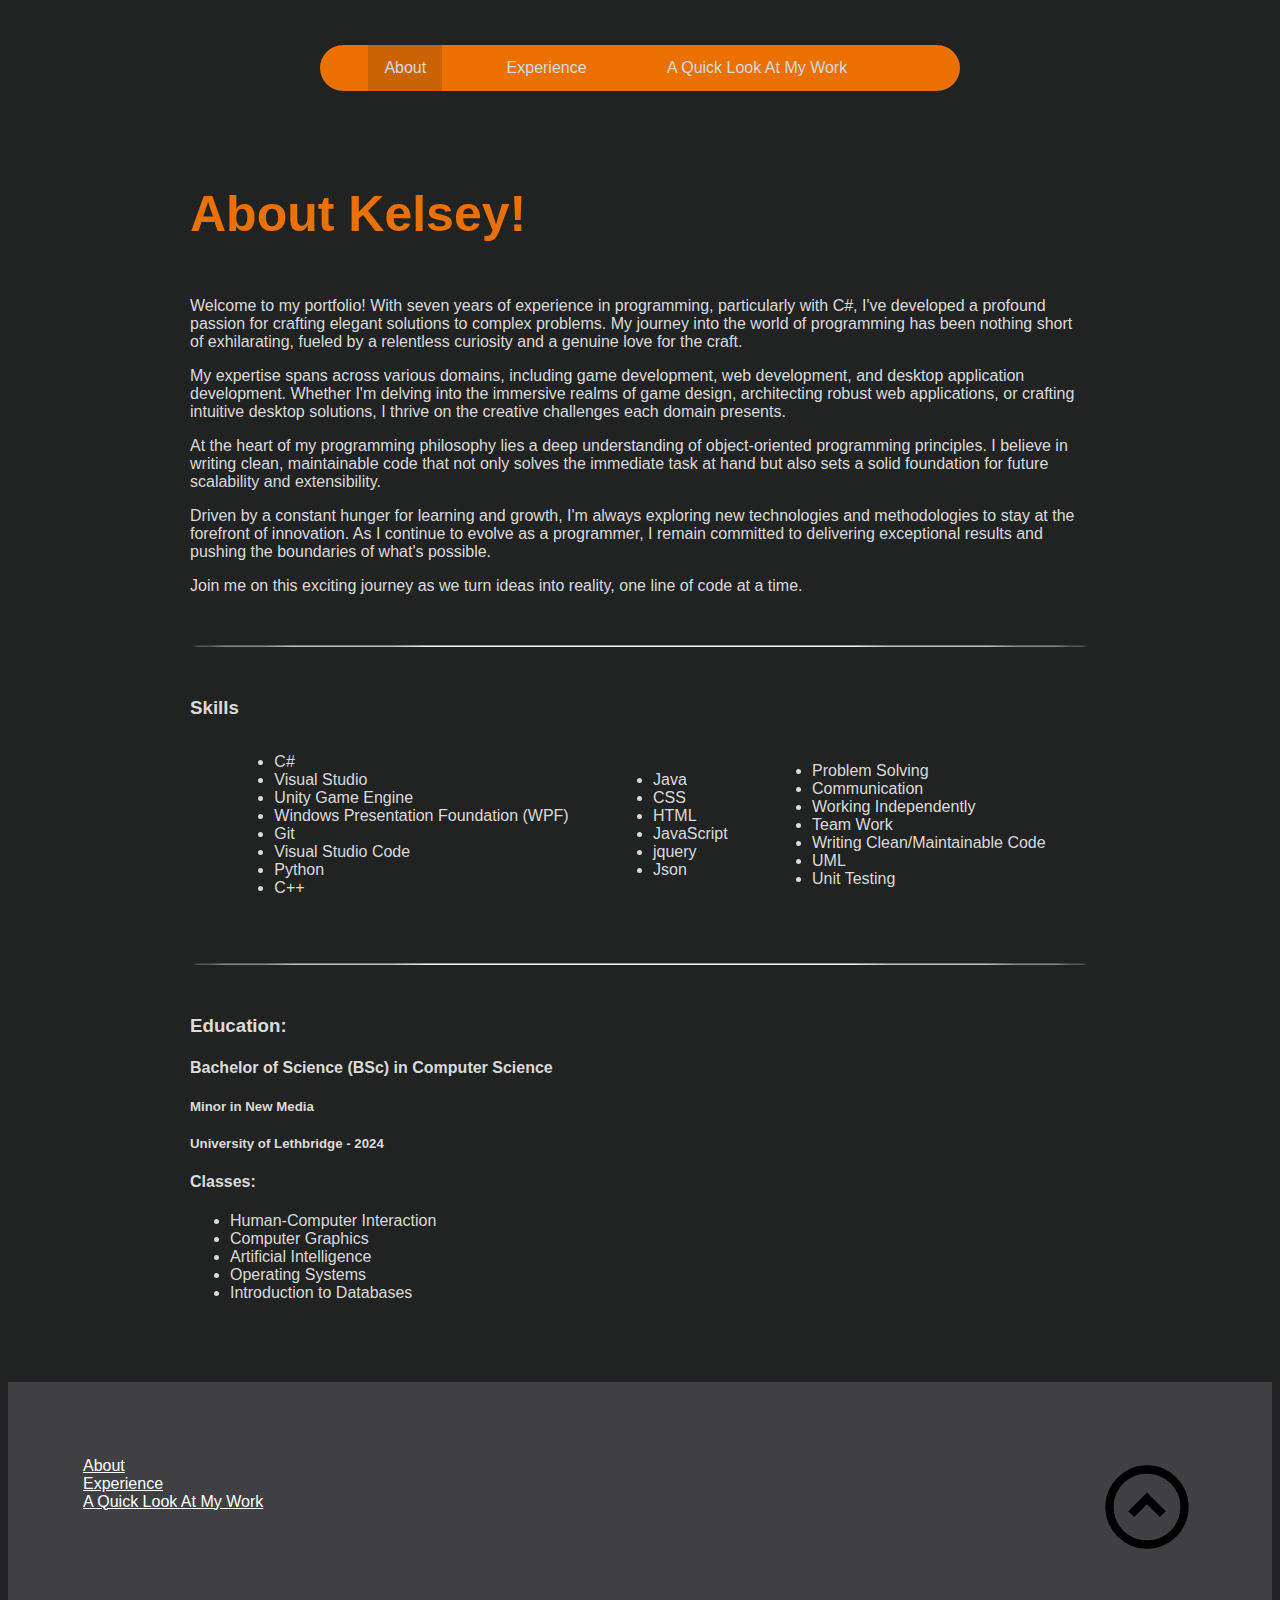
<file: index.html>
<!DOCTYPE html>
<html lang="en">
<head>
    <meta charset="UTF-8">
    <meta http-equiv="X-UA-Compatible" content="IE=edge">
    <meta name="viewport" content="width=device-width, initial-scale=1.0">
    <script src="https://ajax.googleapis.com/ajax/libs/jquery/3.6.3/jquery.min.js"></script>
    <script src="scripts/jquery.js"></script>
    <link rel="stylesheet" href="css/style.css">
    <link rel="stylesheet" href="https://cdnjs.cloudflare.com/ajax/libs/font-awesome/4.7.0/css/font-awesome.min.css">
    <title>Kelsey's Portfolio | About</title>
</head>
<body>
    
<header>
    <nav>
        <ul id="menu">
            <li class="active"><a href="index.html">About</a></li>
            <li><a href="experience.html">Experience</a></li>
            <li><a href="Mywork.html">A Quick Look At My Work</a></li>
            <li>
               <!-- <div class="dropdown">
                <span>Projects</span>
                <div class="dropdown-content">
                    <ul>
                        <li id="back"><a href=""><img src="img/arrow_back.svg" alt=""></a></li>
                        <li><a href="DMTools.html">DMTools</a></li>
                        <li><a href="Character_Manager.html">PCManager</a></li>
                        <li><a href="FarmKillPig.html">FKP</a></li>
                        <li><a href="Learn_Unity.html">Learn Unity</a></li>
                        <li><a href="InventoryManager.html">Inventory Manager</a></li>
                        <li><a href="PaintApp.html">Painting App</a></li>
                        <li><a href="PongClone.html">Pong Clone</a></li>
                        <li><a href="AIPython3.html">AI in Python3</a></li>
                        <li><a href="SpaceInvadersClone.html">Space Invaders Clone</a></li>
                        <li><a href="DonkeyKongClone.html">Donkey Kong Clone</a></li>
                    </ul>
                </div>
               </div> -->
            </li>
            <li class="icon">
                <a href="javascript:void(0);" onclick="dropDownFunction()">
                    <i class="fa fa-bars"></i>
                </a>
            </li>
        </ul>
    </nav>
</header>
  
<div class="content">
    <h1 class="Title">About Kelsey!</h1>
    <p>
        Welcome to my portfolio! With seven years of experience in programming, 
        particularly with C#, I've developed a profound passion for crafting 
        elegant solutions to complex problems. My journey into the world of 
        programming has been nothing short of exhilarating, fueled by a 
        relentless curiosity and a genuine love for the craft.
    </p>
    <p>
        My expertise spans across various domains, including game development, 
        web development, and desktop application development. Whether I'm 
        delving into the immersive realms of game design, architecting robust 
        web applications, or crafting intuitive desktop solutions, I thrive on 
        the creative challenges each domain presents.
    </p>
    <p>
        At the heart of my programming philosophy lies a deep understanding of 
        object-oriented programming principles. I believe in writing clean, 
        maintainable code that not only solves the immediate task at hand but 
        also sets a solid foundation for future scalability and extensibility.
    </p>
    <p>
        Driven by a constant hunger for learning and growth, I'm always 
        exploring new technologies and methodologies to stay at the forefront 
        of innovation. As I continue to evolve as a programmer, I remain 
        committed to delivering exceptional results and pushing the boundaries 
        of what's possible.
    </p>
    <p>
        Join me on this exciting journey as we turn ideas into reality, one 
        line of code at a time.
    </p>

    <hr>

    <h3>Skills</h3>
    <div id="skills">
        <ul>
            <li>C#</li>
            <li>Visual Studio</li>
            <li>Unity Game Engine</li>
            <li>Windows Presentation Foundation (WPF)</li>
            <li>Git</li>
            <li>Visual Studio Code</li>
            <li>Python</li>
            <li>C++</li>
        </ul>
        <ul>
            <li>Java</li>
            <li>CSS</li>
            <li>HTML</li>
            <li>JavaScript</li>
            <li>jquery</li>
            <li>Json</li>
        </ul>
        <ul>
            <li>Problem Solving</li>
            <li>Communication</li>
            <li>Working Independently</li>
            <li>Team Work</li>
            <li>Writing Clean/Maintainable Code</li>
            <li>UML</li>
            <li>Unit Testing</li>
        </ul>
    </div>
    <hr>

    <h3>Education:</h3>
    <div>
        <div id="Education">
           <h4>Bachelor of Science (BSc) in Computer Science</h4>
           <h5>Minor in New Media</h5>
           <h5>University of Lethbridge - 2024</h5>
        </div>
        <h4>Classes:</h4>
        <ul>
            <li>Human-Computer Interaction</li>
            <li>Computer Graphics</li>
            <li>Artificial Intelligence</li>
            <li>Operating Systems</li>
            <li>Introduction to Databases</li>
        </ul>
    </div>
</div>
    
<footer>
    <ul>
        <li><a href="index.html">About</a></li>
        <li><a href="experience.html">Experience</a></li>
        <li><a href="Mywork.html">A Quick Look At My Work</a></li>
    </ul>
    <div>
    </div>
    <a  id="back_to_top">
        <img src="img/back_to_top_arrow.svg" alt="">
    </a>
</footer>
</body>
</html>
</file>
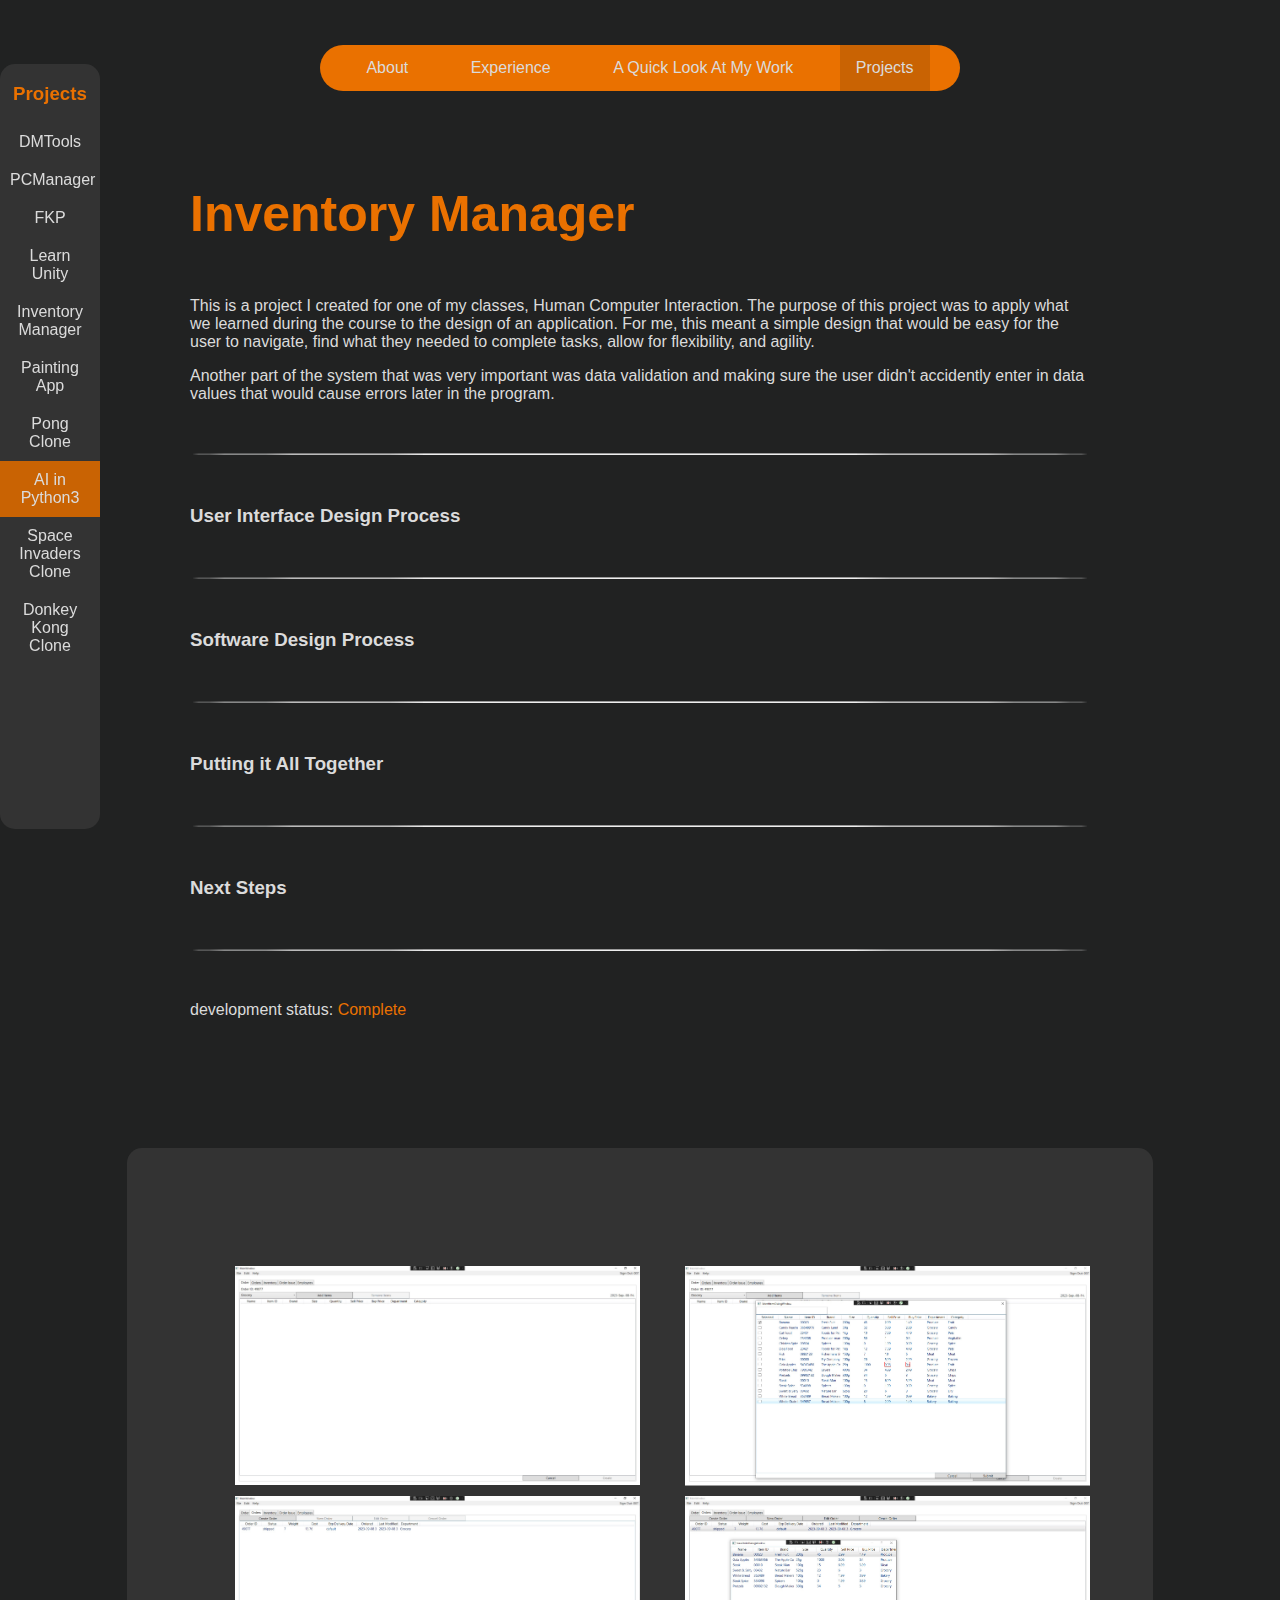
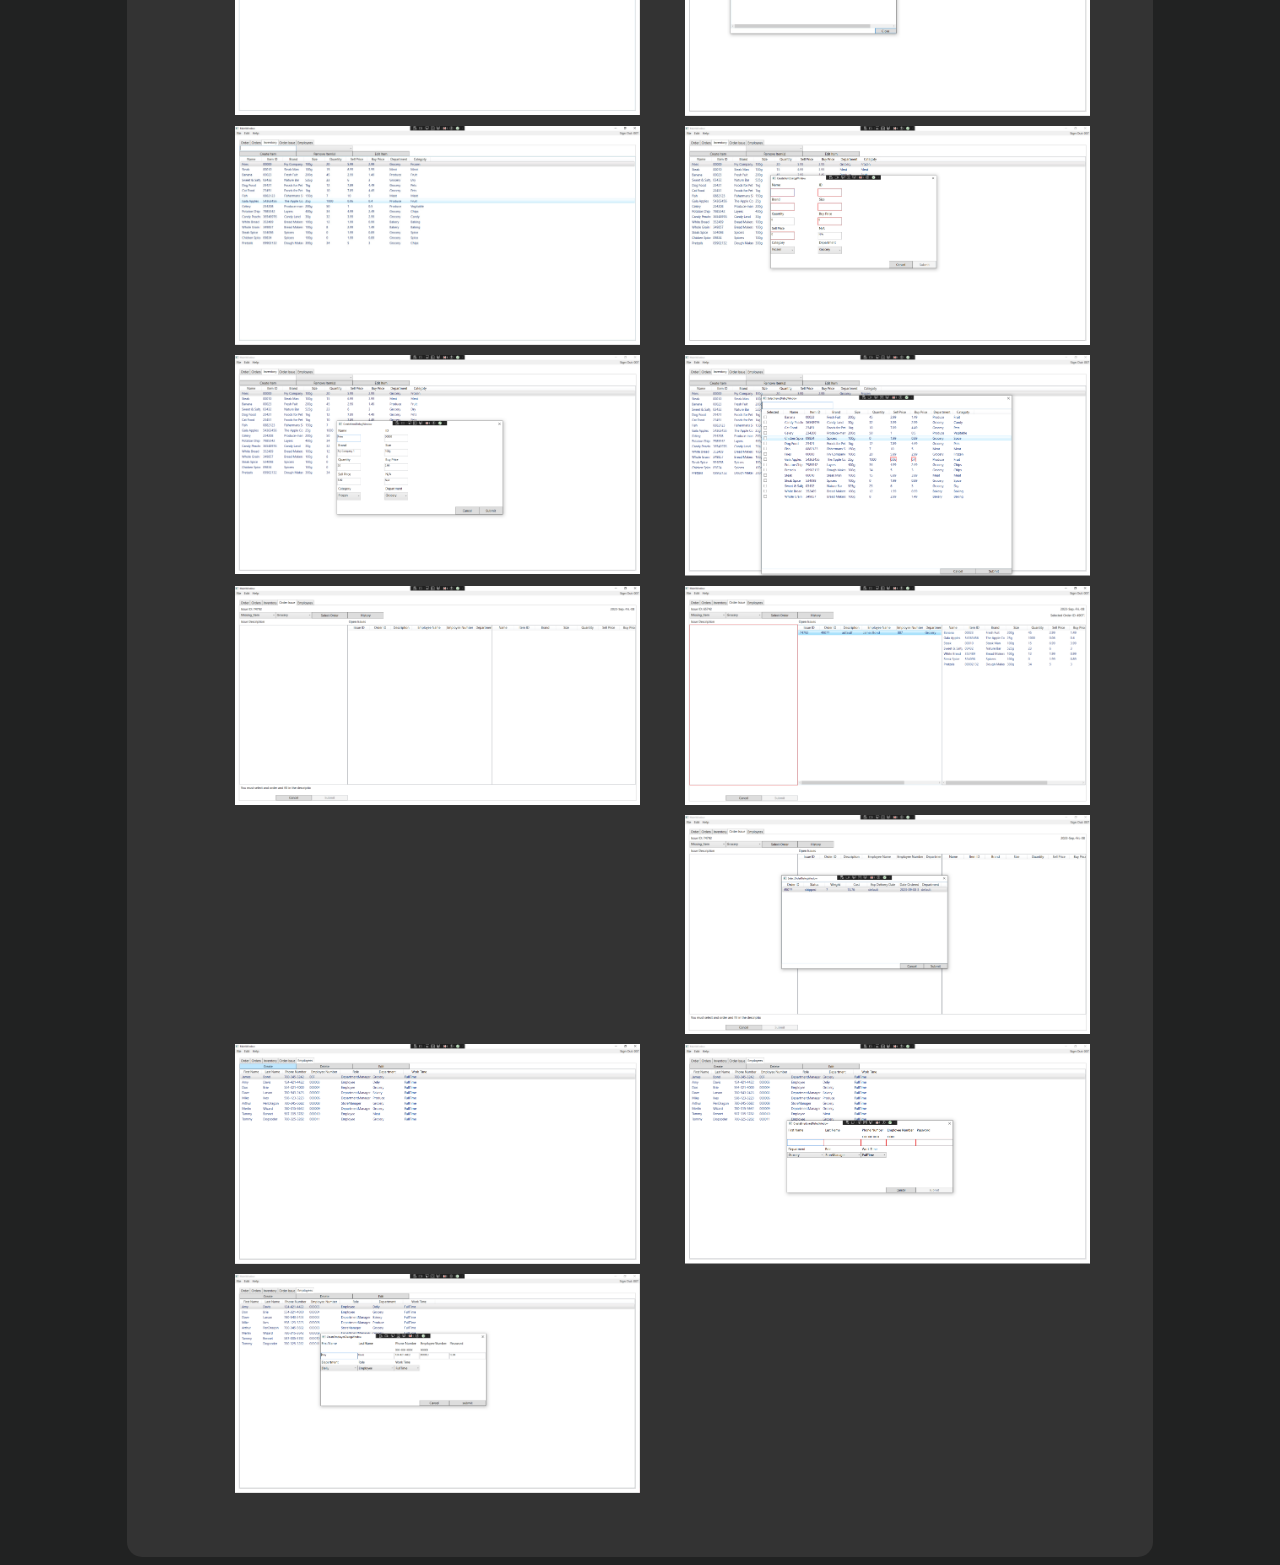
<file: AIPython3.html>
<!DOCTYPE html>
<html lang="en">
<head>
    <meta charset="UTF-8">
    <meta http-equiv="X-UA-Compatible" content="IE=edge">
    <meta name="viewport" content="width=device-width, initial-scale=1.0">
    <script src="https://ajax.googleapis.com/ajax/libs/jquery/3.6.3/jquery.min.js"></script>
    <script src="scripts/jquery.js"></script>
    <link rel="stylesheet" href="css/style.css">
<link rel="stylesheet" href="https://cdnjs.cloudflare.com/ajax/libs/font-awesome/4.7.0/css/font-awesome.min.css">
    <title>Kelsey's Portfolio | Inventory Manager</title>
</head>
<body>
<header>
    <nav>
        <ul id="menu">
            <li><a href="index.html">About</a></li>
            <li><a href="experience.html">Experience</a></li>
            <li><a href="Mywork.html">A Quick Look At My Work</a></li>
            <li  class="active">
               <div class="dropdown">
                <span>Projects</span>
                <div class="dropdown-content">
                    <ul>
                        <li id="back"><a href=""><img src="img/arrow_back.svg" alt=""></a></li>
                        <li><a href="DMTools.html">DMTools</a></li>
                        <li><a href="Character_Manager.html">PCManager</a></li>
                        <li><a href="FarmKillPig.html">FKP</a></li>
                        <li><a href="Learn_Unity.html">Learn Unity</a></li>
                        <li><a href="InventoryManager.html">Inventory Manager</a></li>
                        <li><a href="PaintApp.html">Painting App</a></li>
                        <li><a href="PongClone.html">Pong Clone</a></li>
                        <li class="active"><a href="AIPython3.html">AI in Python3</a></li>
                        <li><a href="SpaceInvadersClone.html">Space Invaders Clone</a></li>
                        <li><a href="DonkeyKongClone.html">Donkey Kong Clone</a></li>
                    </ul>
                </div>
               </div>
            </li>
            <li class="icon">
                <a href="javascript:void(0);" onclick="dropDownFunction()">
                    <i class="fa fa-bars"></i>
                </a>
            </li>
        </ul>
    </nav>
</header>
  
<div class="content-left">
    <h3>Projects</h3>
    <div id="project_links">
        <a href="DMTools.html">DMTools</a>
        <a href="Character_Manager.html">PCManager</a>
        <a href="FarmKillPig.html">FKP</a>
        <a href="Learn_Unity.html">Learn Unity</a>
        <a href="InventoryManager.html">Inventory Manager</a>
        <a href="PaintApp.html">Painting App</a>
        <a href="PongClone.html">Pong Clone</a>
        <a class="active" href="AIPython3.html">AI in Python3</a>
        <a href="SpaceInvadersClone.html">Space Invaders Clone</a>
        <a href="DonkeyKongClone.html">Donkey Kong Clone</a>
    </div>
</div>

<div class="content">
    <div>
        <h1 class="Title">Inventory Manager</h1>
        <p>
            This is a project I created for one of my classes, Human Computer
            Interaction. The purpose of this project was to apply what we
            learned during the course to the design of an application. For
            me, this meant a simple design that would be easy for the user
            to navigate, find what they needed to complete tasks, allow for
            flexibility, and agility. 
        </p>
        <p>
            Another part of the system that was very important was data validation
            and making sure the user didn't accidently enter in data values that
            would cause errors later in the program. 
        </p>
        
        <hr>

        <h3>User Interface Design Process</h3>
        <p>

        </p>

        <hr>
        <h3>Software Design Process</h3>
        <p>

        </p>

        <hr>
        <h3>Putting it All Together</h3>
        <p>

        </p>

        <hr>
        <h3>Next Steps</h3>
        <p>
            
        </p>

        <hr>
        <p>development status: <span class="status-complete">Complete</span></p>
    </div>
</div>

<div class="content-right scroller">
    <div class="img-container">
        <img src="img/inventoryManager/Inventory_Manager_Create_Order_Tab.jpg" 
            alt="">    
        <img src="img/inventoryManager/Inventory_Manager_Create_Order_Tab_Selected_Items_To_Add.jpg" 
            alt="">
        <img src="img/inventoryManager/Inventory_Manager_Orders_Tab.jpg" 
            alt="">
        <img src="img/inventoryManager/Inventory_Manager_Orders_Tab_View_Orderjpg.jpg" 
            alt="">
        <img src="img/inventoryManager/Inventory_Manager_Inventory_Tab.jpg" 
            alt="">
        <img src="img/inventoryManager/Inventory_Manager_Inventory_Tab_Create_Item.jpg" 
            alt="">
        <img src="img/inventoryManager/Inventory_Manager_Inventory_Tab_Create_New_Item.jpg"
            alt="">
        <img src="img/inventoryManager/Inventory_Manager_Inventory_Tab_Remove_Items.jpg"
            alt="">
        <img src="img/inventoryManager/Inventory_Manager_Order_Issue_Tab.jpg"
            alt="">
        <img src="img/inventoryManager/Inventory_Manager_Order_Issue_Tab_Order_Selected.jpg"
            alt="">
        <img src="img/inventoryManager/Inventory_Manager_Order_Issue_Tab_Select_Order.jpg"
            alt="">
        <img src="img/inventoryManager/Employees_Tab.jpg"
            alt="">
        <img src="img/inventoryManager/Employees_Tab_Create_New_Employee.jpg"
            alt="">
        <img src="img/inventoryManager/Employees_Tab_Edit_Employee.jpg"
            alt="">
    </div>
</div>

<div id="overlay" class="disable">
    <button id="close-button" class="right">X</button>
    
    <div class="row">
        <button id="prev">
            '<'
        </button>
        <img id="overlay-img">
        <button id="next">
            '>'
        </button>
    </div>
    <div class="current_image_container center">
        <span class="active-image">.</span> 
        <span>.</span> 
        <span>.</span>
        <span>.</span> 
        <span>.</span>
        <span>.</span>
        <span>.</span> 
        <span>.</span>
        <span>.</span> 
        <span>.</span>
        <span>.</span>
        <span>.</span>
        <span>.</span>
        <span>.</span>
    </div>
</div>
</body>
</html>
</file>
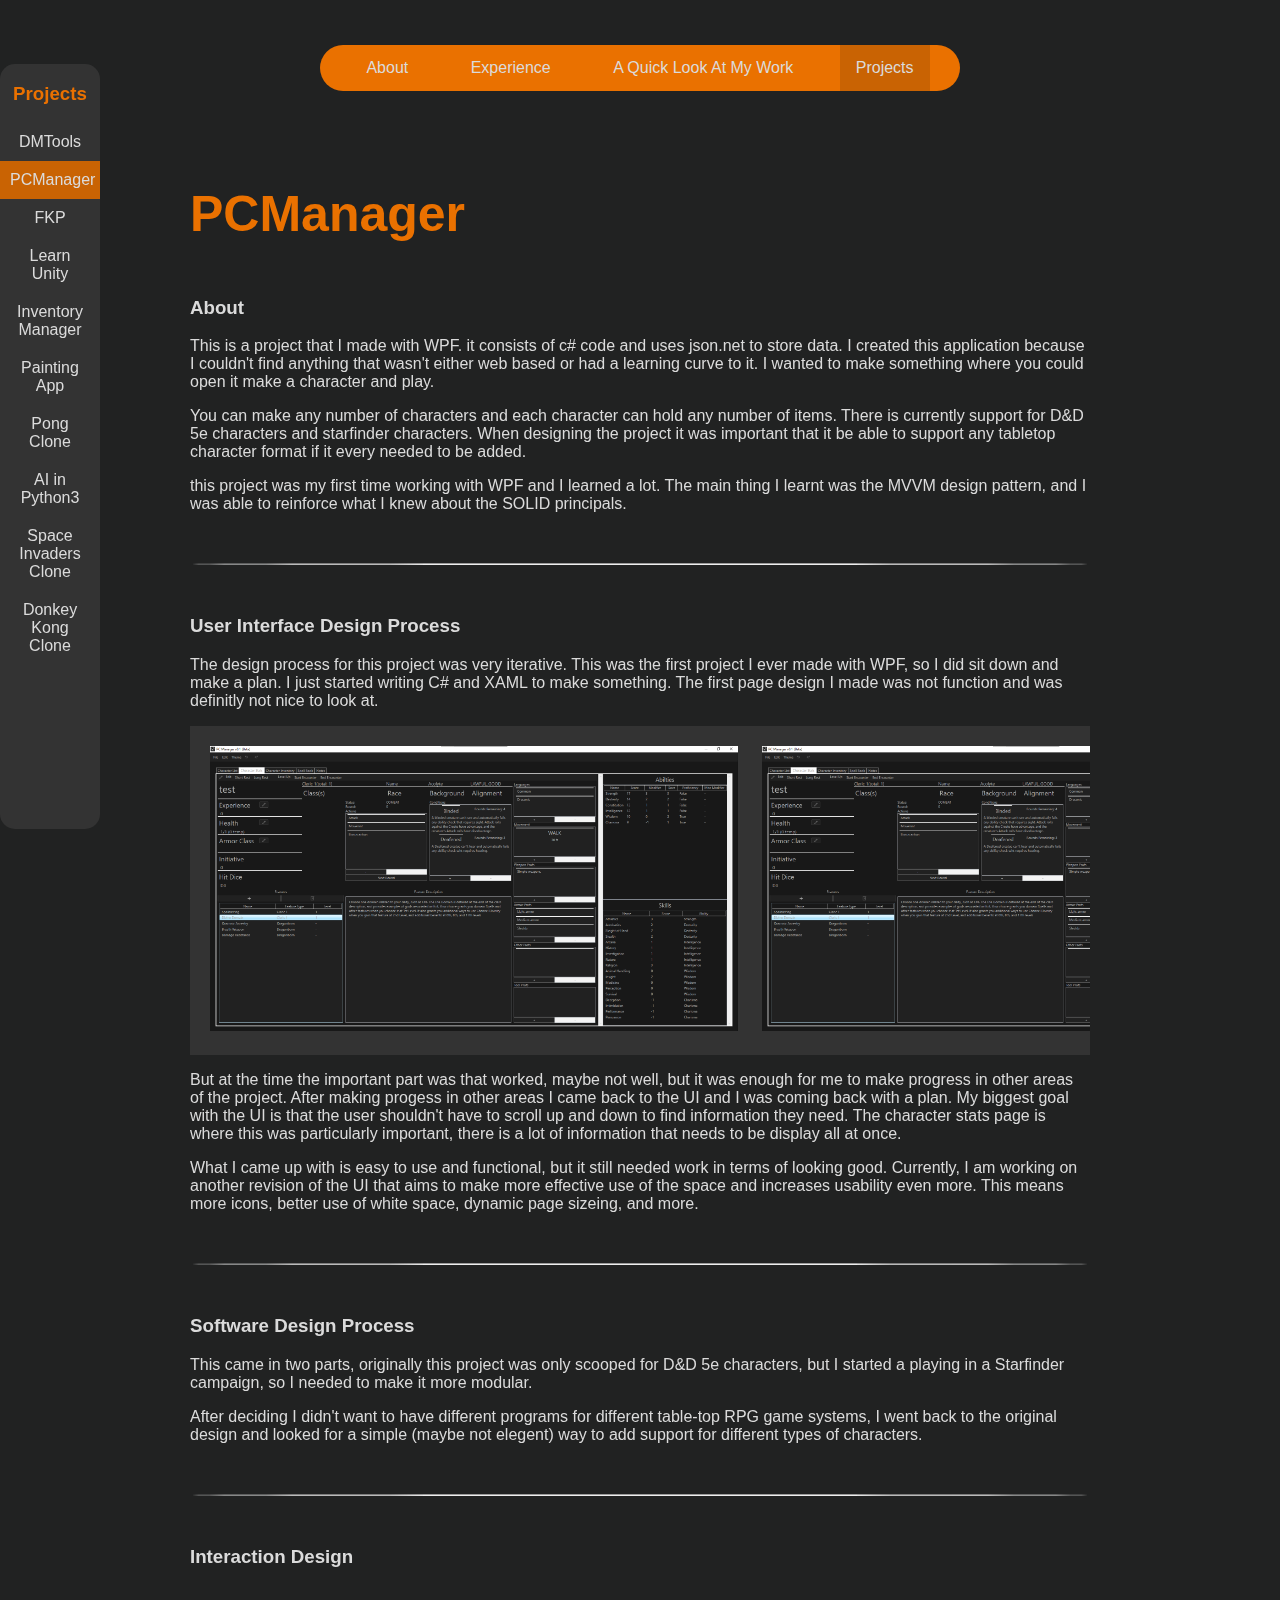
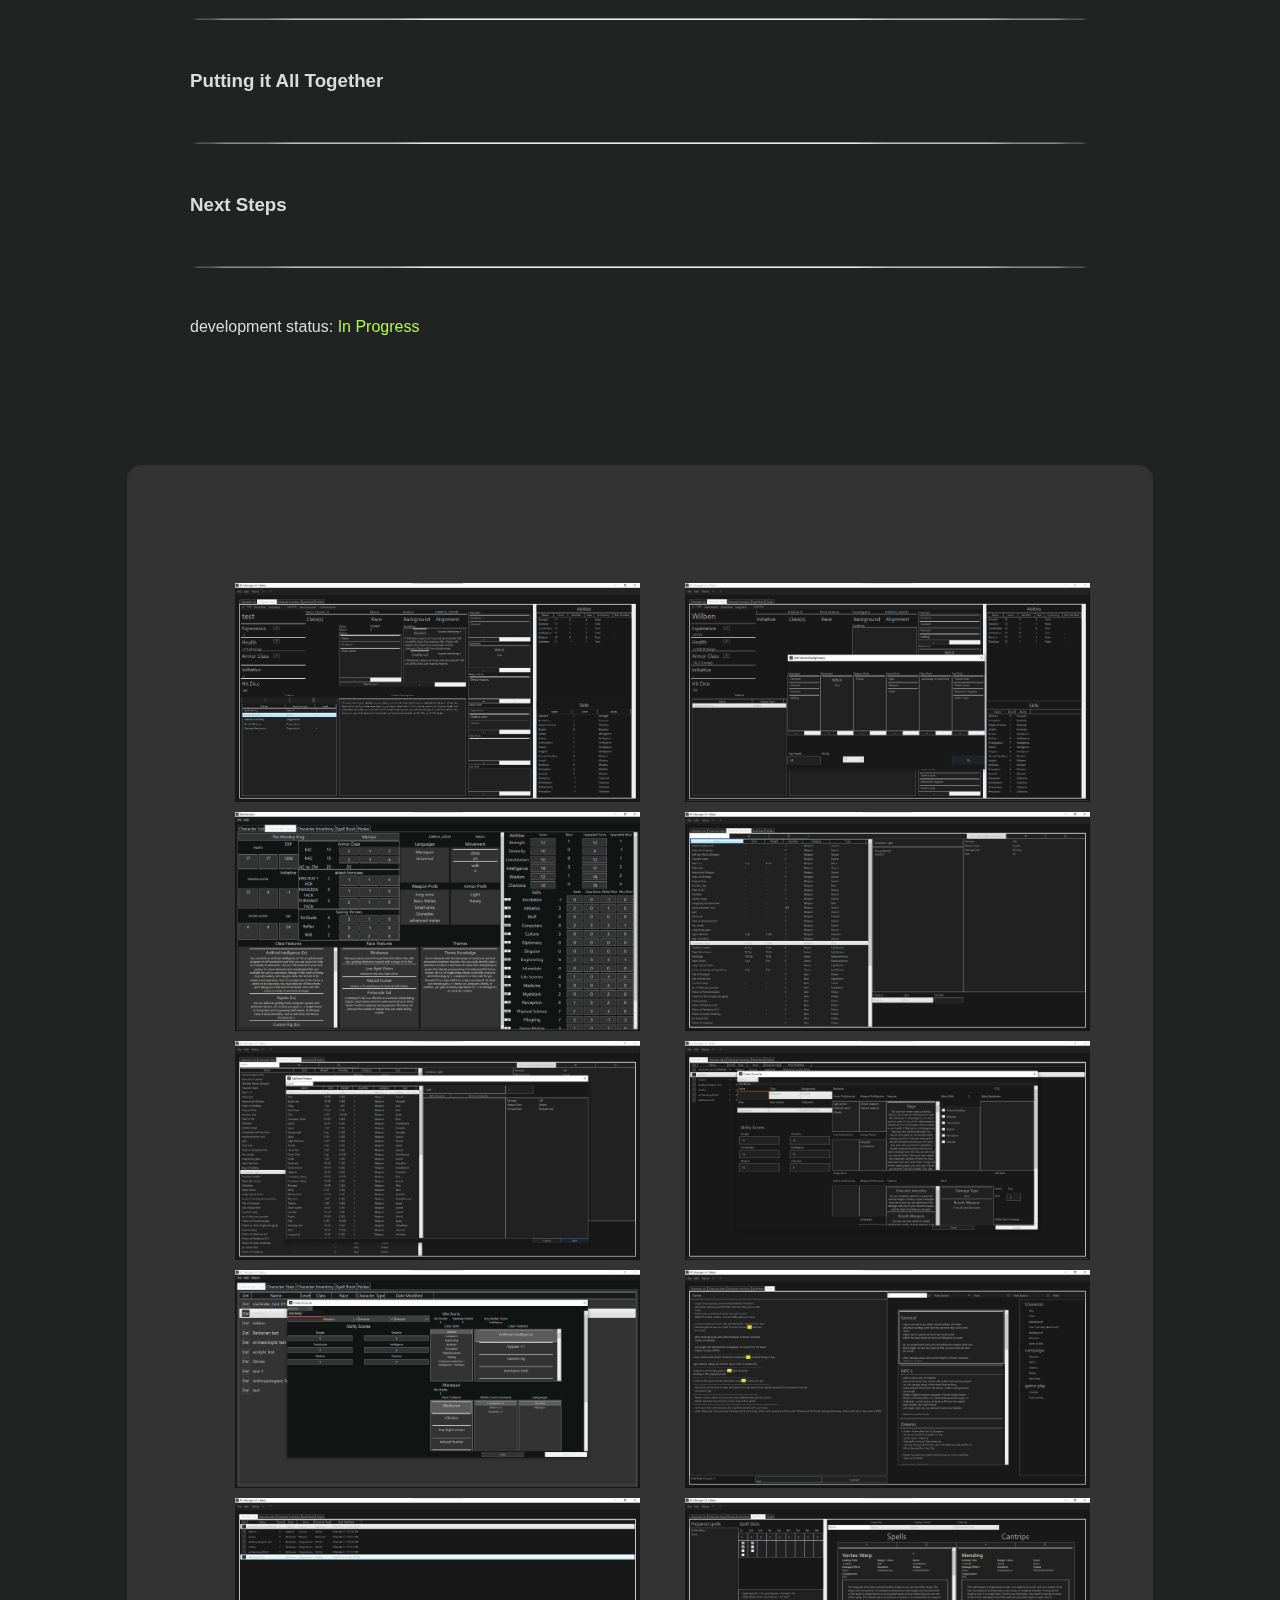
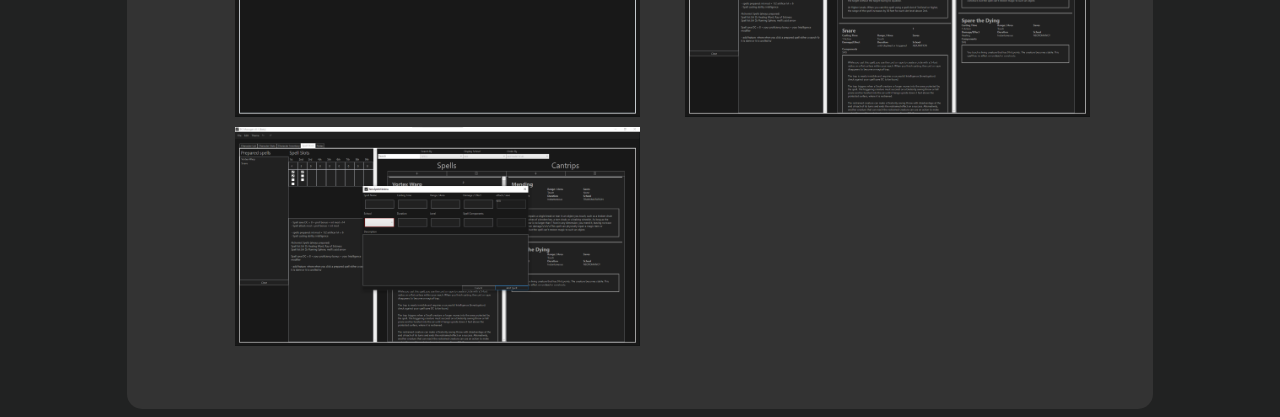
<file: Character_Manager.html>
<!DOCTYPE html>
<html lang="en">
<head>
    <meta charset="UTF-8">
    <meta http-equiv="X-UA-Compatible" content="IE=edge">
    <meta name="viewport" content="width=device-width, initial-scale=1.0">
    <script src="https://ajax.googleapis.com/ajax/libs/jquery/3.6.3/jquery.min.js"></script>
    <script src="scripts/jquery.js"></script>
    <link rel="stylesheet" href="css/style.css">
<link rel="stylesheet" href="https://cdnjs.cloudflare.com/ajax/libs/font-awesome/4.7.0/css/font-awesome.min.css">
    <title>Kelsey's Portfolio | Character Manager</title>
</head>
<body>
<header>
    <nav>
        <ul id="menu">
            <li><a href="index.html">About</a></li>
            <li><a href="experience.html">Experience</a></li>
            <li><a href="Mywork.html">A Quick Look At My Work</a></li>
            <li  class="active">
               <div class="dropdown">
                <span>Projects</span>
                <div class="dropdown-content">
                    <ul>
                        <li id="back"><a href=""><img src="img/arrow_back.svg" alt=""></a></li>
                        <li><a href="DMTools.html">DMTools</a></li>
                        <li class="active"><a href="Character_Manager.html">PCManager</a></li>
                        <li><a href="FarmKillPig.html">FKP</a></li>
                        <li><a href="Learn_Unity.html">Learn Unity</a></li>
                        <li><a href="InventoryManager.html">Inventory Manager</a></li>
                        <li><a href="PaintApp.html">Painting App</a></li>
                        <li><a href="PongClone.html">Pong Clone</a></li>
                        <li><a href="AIPython3.html">AI in Python3</a></li>
                        <li><a href="SpaceInvadersClone.html">Space Invaders Clone</a></li>
                        <li><a href="DonkeyKongClone.html">Donkey Kong Clone</a></li>
                    </ul>
                </div>
               </div>
            </li>
            <li class="icon">
                <a href="javascript:void(0);" onclick="dropDownFunction()">
                    <i class="fa fa-bars"></i>
                </a>
            </li>
        </ul>
    </nav>
</header>
  
<div class="content-left">
    <h3>Projects</h3>
    <div id="project_links">
        <a href="DMTools.html">DMTools</a>
        <a class="active" href="Character_Manager.html">PCManager</a>
        <a href="FarmKillPig.html">FKP</a>
        <a href="Learn_Unity.html">Learn Unity</a>
        <a href="InventoryManager.html">Inventory Manager</a>
        <a href="PaintApp.html">Painting App</a>
        <a href="PongClone.html">Pong Clone</a>
        <a href="AIPython3.html">AI in Python3</a>
        <a href="SpaceInvadersClone.html">Space Invaders Clone</a>
        <a href="DonkeyKongClone.html">Donkey Kong Clone</a>
    </div>
</div>

<div class="content">
    <div>
        <h1 class="Title">PCManager</h1>

        <h3>About</h3>
        <p>
            This is a project that I made with WPF. it consists of c# code and
            uses json.net to store data. I created this application because I 
            couldn't find anything that wasn't either web based or had a learning
            curve to it. I wanted to make something where you could open it make
            a character and play.
        </p>
        <p>
            You can make any number of characters and each character can hold any 
            number of items. There is currently support for D&D 5e characters and
            starfinder characters. When designing the project it was important that
            it be able to support any tabletop character format if it every needed to
            be added.
        </p>
        <p>
            this project was my first time working with WPF and I learned a lot.
            The main thing I learnt was the MVVM design pattern, and I was able to
            reinforce what I knew about the SOLID principals.
        </p>

        <hr>

        <h3>User Interface Design Process</h3>
        <p>
            The design process for this project was very iterative. This was
            the first project I ever made with WPF, so I did sit down and make
            a plan. I just started writing C# and XAML to make something.
            The first page design I made was not function and was definitly
            not nice to look at.
        </p>

        <div id="image_row">
            <img src="img/characterManager/character_stats.png" alt="">
            <img src="img/characterManager/character_stats.png" alt="">
            <img src="img/characterManager/character_stats.png" alt="">
            <img src="img/characterManager/character_stats.png" alt="">
        </div>

        <p>
            But at the time the important part was that worked, maybe not well,
            but it was enough for me to make progress in other areas of the 
            project. After making progess in other areas I came back to the UI
            and I was coming back with a plan.
        
            My biggest goal with the UI is that the user shouldn't have to
            scroll up and down to find information they need. The character 
            stats page is where this was particularly important, there is a 
            lot of information that needs to be display all at once.
        </p>

        <p>
            What I came up with is easy to use and functional, but it still 
            needed work in terms of looking good. Currently, I am working
            on another revision of the UI that aims to make more effective 
            use of the space and increases usability even more. This means
            more icons, better use of white space, dynamic page sizeing, and
            more.
        </p>

        <hr>
        <h3>Software Design Process</h3>
        <p>
            This came in two parts, originally this project was only scooped 
            for D&D 5e characters, but I started a playing in a Starfinder 
            campaign, so I needed to make it more modular.
        </p>
        <p>
            After deciding I didn't want to have different programs for
            different table-top RPG game systems, I went back to the original 
            design and looked for a simple (maybe not elegent) way to add
            support for different types of characters.
        </p>

        <hr>

        <h3>Interaction Design</h3>
        <p>

        </p>

        <hr>

        <h3>Putting it All Together</h3>
        <p>

        </p>

        <hr>
        <h3>Next Steps</h3>
        <p>
            
        </p>

        <hr>
        <p>development status: <span class="status-working">In Progress</span></p>
    </div>
</div>

<div class="content-right scroller">
    <div class="img-container">
        <img src="img/characterManager/character_stats.png" 
            alt="D&D 5e character stats page">    
        <img src="img/characterManager/character_stats_edit_character.png" 
            alt="D&D 5e edit characater dialog window">
        <img src="img/characterManager/character_stats_starfinder.png" 
            alt="Starfinder character stats page">
        <img src="img/characterManager/inventory.png" 
            alt="character inventory page">
        <img src="img/characterManager/inventory_add_item.png" 
            alt="character inventory add item dialog window">
        <img src="img/characterManager/new_character.png" 
            alt="new D&D 5e character dialog window">
        <img src="img/characterManager/new_starfinder_character.png"
            alt="new Starfinder character dialog window">
        <img src="img/characterManager/notes.png"
            alt="character note book page">
        <img src="img/characterManager/select_chacacter.png" 
            alt="select character page">
        <img src="img/characterManager/spellbook.png"
            alt="character spell book page">
        <img src="img/characterManager/spellbook_add_spell.png" 
            alt="character spell book page add spell">
    </div>
</div>

<div id="overlay" class="disable">
    <button id="close-button" class="right">X</button>

    <div>
        <button id="prev">'<'</button>
        
        <img id="overlay-img">

        <button id="next">'>'</button>
    </div>

    <div class="current_image_container center">
        <span class="active-image">.</span> 
        <span>.</span> 
        <span>.</span>
        <span>.</span> 
        <span>.</span>
        <span>.</span>
        <span>.</span> 
        <span>.</span>
        <span>.</span> 
        <span>.</span>
        <span>.</span>
    </div>
</div>
</body>
</html>
</file>
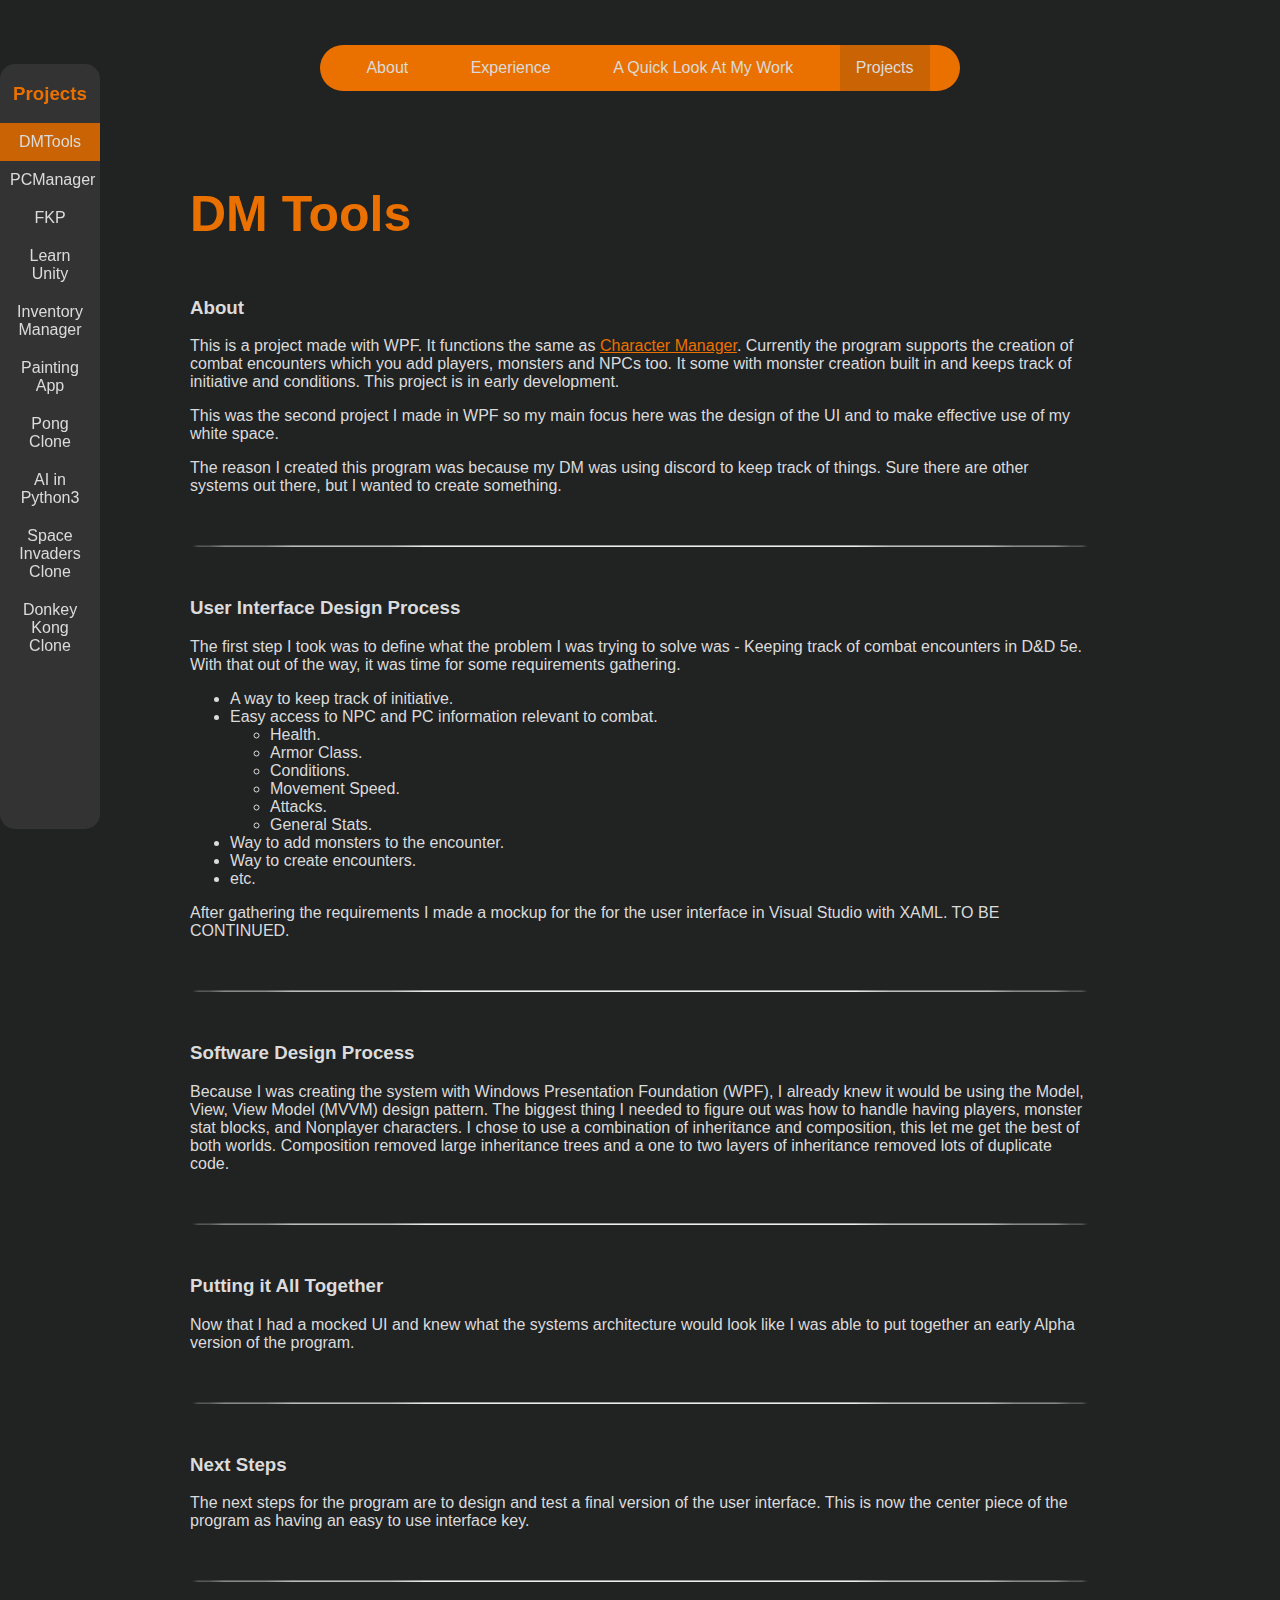
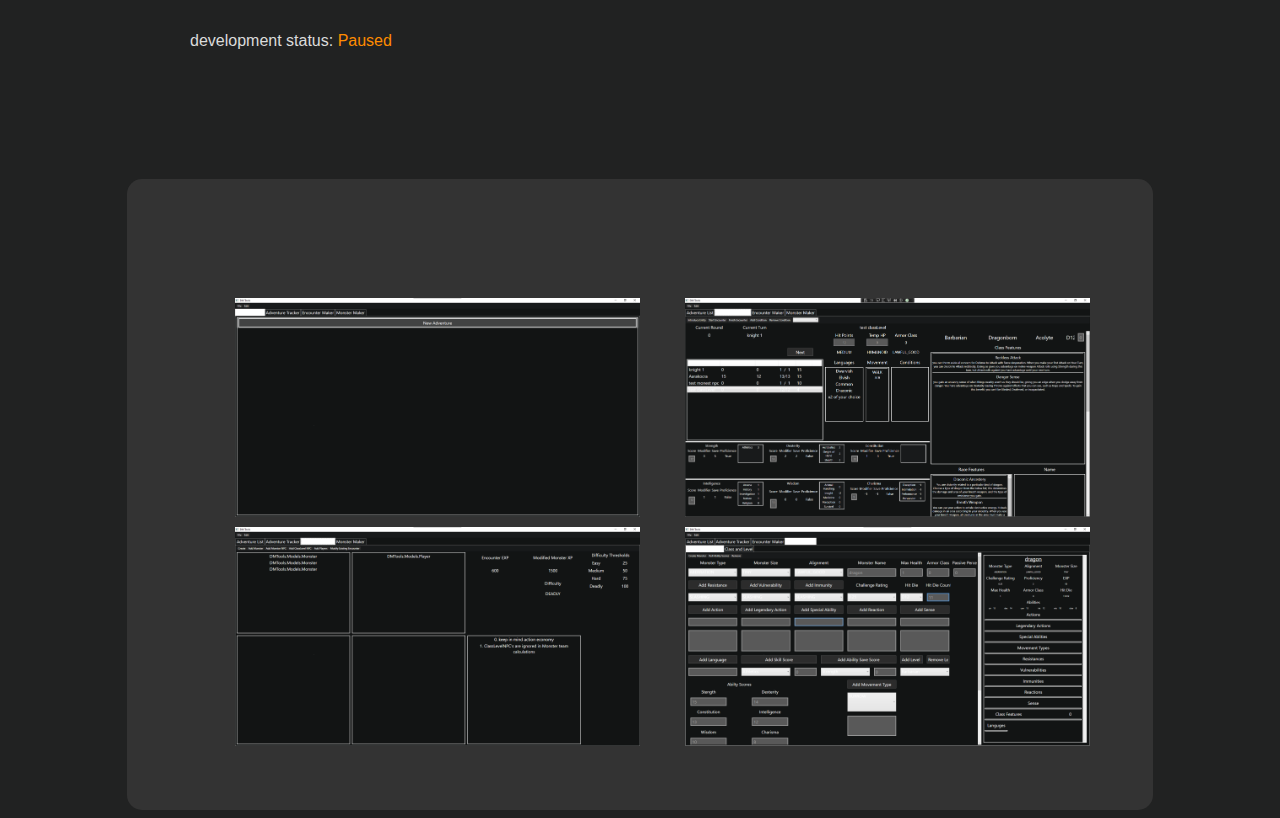
<file: DMTools.html>
<!DOCTYPE html>
<html lang="en">
<head>
    <meta charset="UTF-8">
    <meta http-equiv="X-UA-Compatible" content="IE=edge">
    <meta name="viewport" content="width=device-width, initial-scale=1.0">
    <script src="https://ajax.googleapis.com/ajax/libs/jquery/3.6.3/jquery.min.js"></script>
    <script src="scripts/jquery.js"></script>
    <link rel="stylesheet" href="css/style.css">
    <link rel="stylesheet" href="https://cdnjs.cloudflare.com/ajax/libs/font-awesome/4.7.0/css/font-awesome.min.css">
    <title>Kelsey's Portfolio | DM Tools</title>
</head>
<body>
    
<header>
    <nav>
        <ul id="menu">
            <li><a href="index.html">About</a></li>
            <li><a href="experience.html">Experience</a></li>
            <li><a href="Mywork.html">A Quick Look At My Work</a></li>
            <li  class="active">
               <div class="dropdown">
                <span>Projects</span>
                <div class="dropdown-content">
                    <ul>
                        <li id="back"><a href=""><img src="img/arrow_back.svg" alt=""></a></li>
                        <li class="active"><a href="DMTools.html">DMTools</a></li>
                        <li><a href="Character_Manager.html">PCManager</a></li>
                        <li><a href="FarmKillPig.html">FKP</a></li>
                        <li><a href="Learn_Unity.html">Learn Unity</a></li>
                        <li><a href="InventoryManager.html">Inventory Manager</a></li>
                        <li><a href="PaintApp.html">Painting App</a></li>
                        <li><a href="PongClone.html">Pong Clone</a></li>
                        <li><a href="AIPython3.html">AI in Python3</a></li>
                        <li><a href="SpaceInvadersClone.html">Space Invaders Clone</a></li>
                        <li><a href="DonkeyKongClone.html">Donkey Kong Clone</a></li>
                    </ul>
                </div>
               </div>
            </li>
            <li class="icon">
                <a href="javascript:void(0);" onclick="dropDownFunction()">
                    <i class="fa fa-bars"></i>
                </a>
            </li>
        </ul>
    </nav>
</header>
  
<div class="content-left">
    <h3>Projects</h3>
    <div id="project_links">
        <a class="active" href="DMTools.html">DMTools</a>
        <a href="Character_Manager.html">PCManager</a>
        <a href="FarmKillPig.html">FKP</a>
        <a href="Learn_Unity.html">Learn Unity</a>
        <a href="InventoryManager.html">Inventory Manager</a>
        <a href="PaintApp.html">Painting App</a>
        <a href="PongClone.html">Pong Clone</a>
        <a href="AIPython3.html">AI in Python3</a>
        <a href="SpaceInvadersClone.html">Space Invaders Clone</a>
        <a href="DonkeyKongClone.html">Donkey Kong Clone</a>
    </div>
</div>

<div class="content">
    <h1 class="Title">DM Tools</h1>
    <h3>About</h3>
    <p>
        This is a project made with WPF. It functions the same as 
        <a href="Character_Manager.html"> Character Manager</a>.
        Currently the program supports the creation of combat encounters 
        which you add players, monsters and NPCs too. It some with monster 
        creation built in and keeps track of initiative and conditions. 
        This project is in early development.
    </p>
    <p>
        This was the second project I made in WPF so my main focus here was the
        design of the UI and to make effective use of my white space.
    </p>
    <p>
        The reason I created this program was because my DM was using discord
        to keep track of things. Sure there are other systems out there, but
        I wanted to create something.
    </p>
    <hr>

    <h3>User Interface Design Process</h3>
    <p>
        The first step I took was to define what the problem I was trying 
        to solve was - Keeping track of combat encounters in D&D 5e.
        <br>
        With that out of the way, it was time for some requirements gathering. 
    </p>
    <ul>
        <li>A way to keep track of initiative.</li>
        <li>
            Easy access to NPC and PC information relevant to combat.
            <ul>
                <li>Health.</li>
                <li>Armor Class.</li>
                <li>Conditions.</li>
                <li>Movement Speed.</li>
                <li>Attacks.</li>
                <li>General Stats.</li>
            </ul>
        </li>
        <li>Way to add monsters to the encounter.</li>
        <li>Way to create encounters.</li>
        <li>etc.</li>
    </ul>
    <p>
        After gathering the requirements I made a mockup for the for the user
        interface in Visual Studio with XAML. TO BE CONTINUED.
    </p>

    <hr>

    <h3>Software Design Process</h3>
    <p>
        Because I was creating the system with Windows Presentation Foundation 
        (WPF), I already knew it would be using the Model, View, View Model 
        (MVVM) design pattern. The biggest thing I needed to figure out was
        how to handle having players, monster stat blocks, and Nonplayer 
        characters. I chose to use a combination of inheritance and composition,
        this let me get the best of both worlds. Composition removed large
        inheritance trees and a one to two layers of inheritance removed
        lots of duplicate code.
    </p>

    <hr>
    <h3>Putting it All Together</h3>
    <p>
        Now that I had a mocked UI and knew what the systems architecture would
        look like I was able to put together an early Alpha version of the 
        program. 
    </p>

    <hr>

    <h3>Next Steps</h3>
    <p>
        The next steps for the program are to design and test a final version
        of the user interface. This is now the center piece of the program
        as having an easy to use interface key.
    </p>

    <hr>
    <p>development status: <span class="status-paused">Paused</span></p>
   
</div>

<div class="content-right scroller">
    <div class="img-container">
        <img src="img/DMTools/DMTools_select_Adventure.png" alt="">
        <img src="img/DMTools/DMTools_encounter_tracker.png" alt="">
        <img src="img/DMTools/DMTools_encounter_maker.png" alt="">
        <img src="img/DMTools/DMTools_mosnter_maker.png" alt="">
    </div>
</div>

<div id="overlay" class="disable">
    <button id="close-button" class="right">X</button>
    <div >
        <button id="prev">
            '<'
        </button>
        <img id="overlay-img">
        <button id="next">
            '>'
        </button>
    </div>
    <div class="current_image_container center">
        <span class="active-image">.</span> 
        <span>.</span> 
        <span>.</span>
        <span>.</span> 
    </div>
</div>
</body>
</html>
</file>
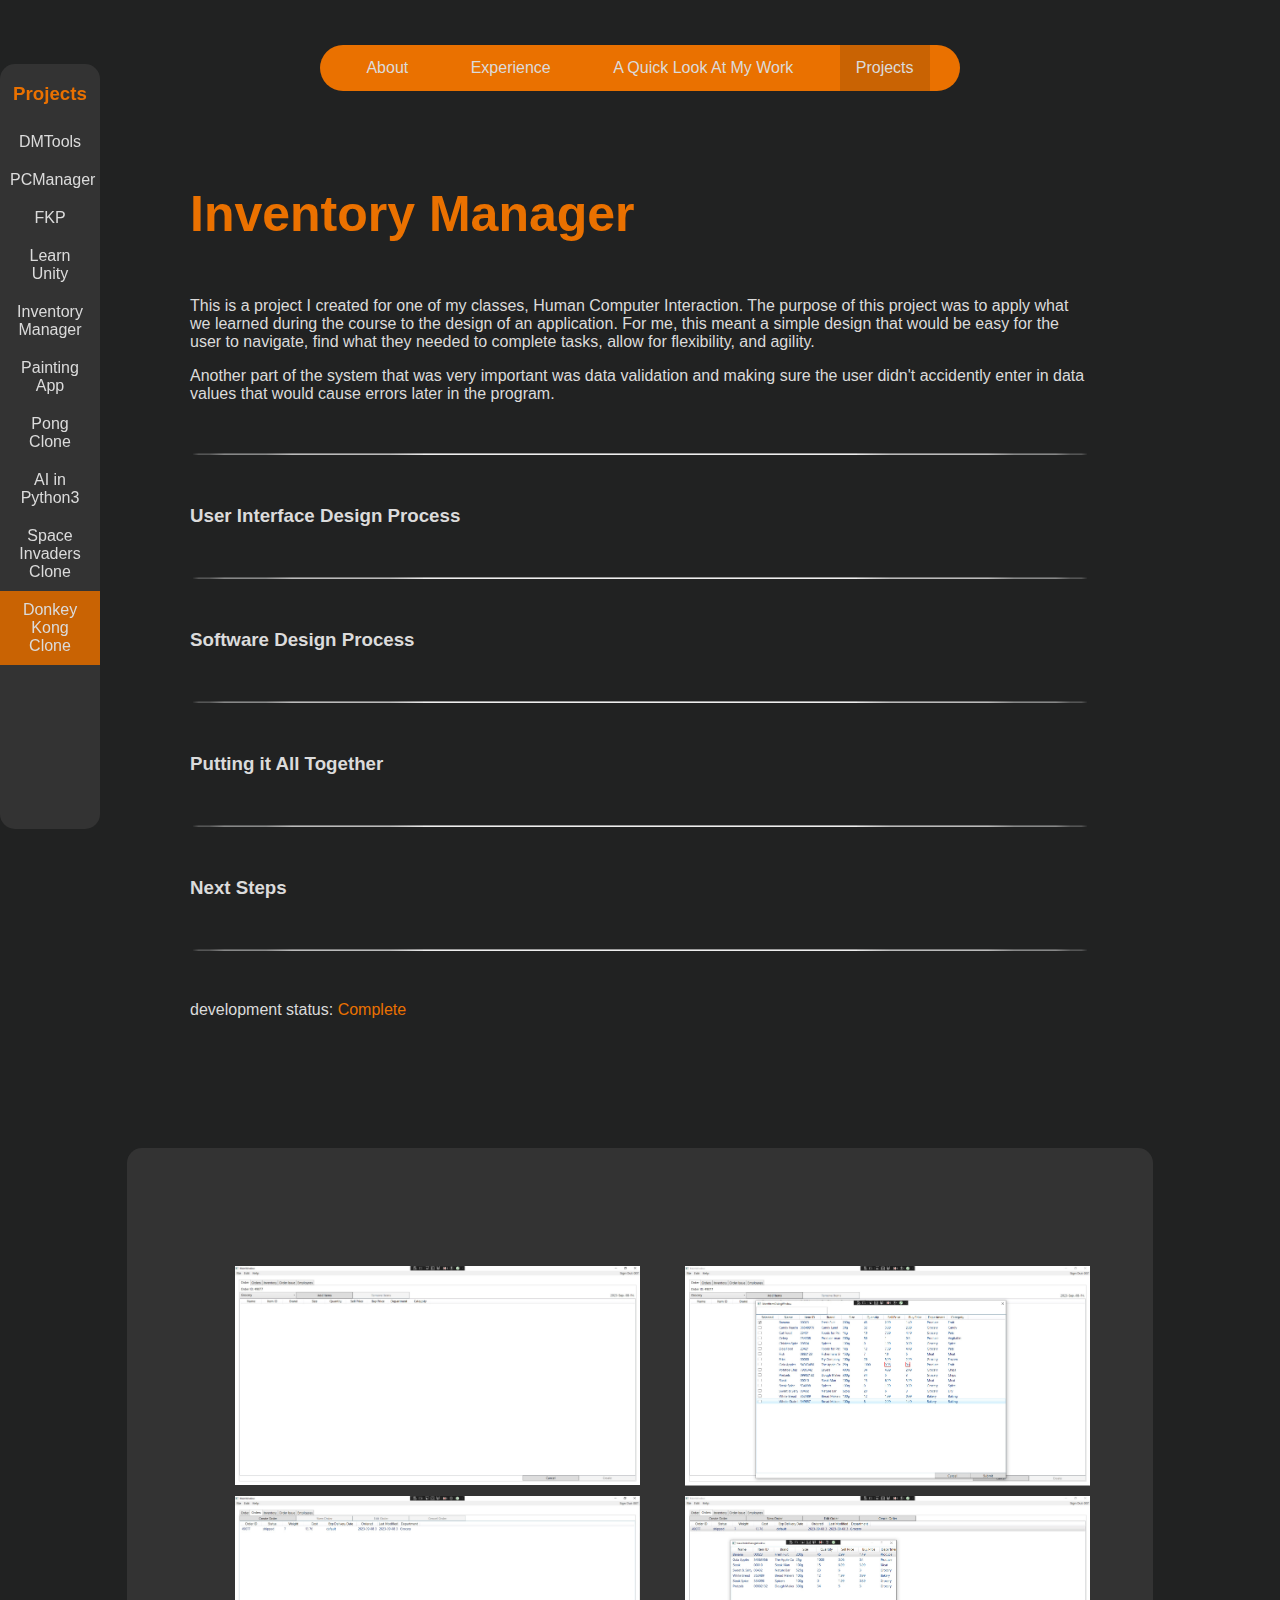
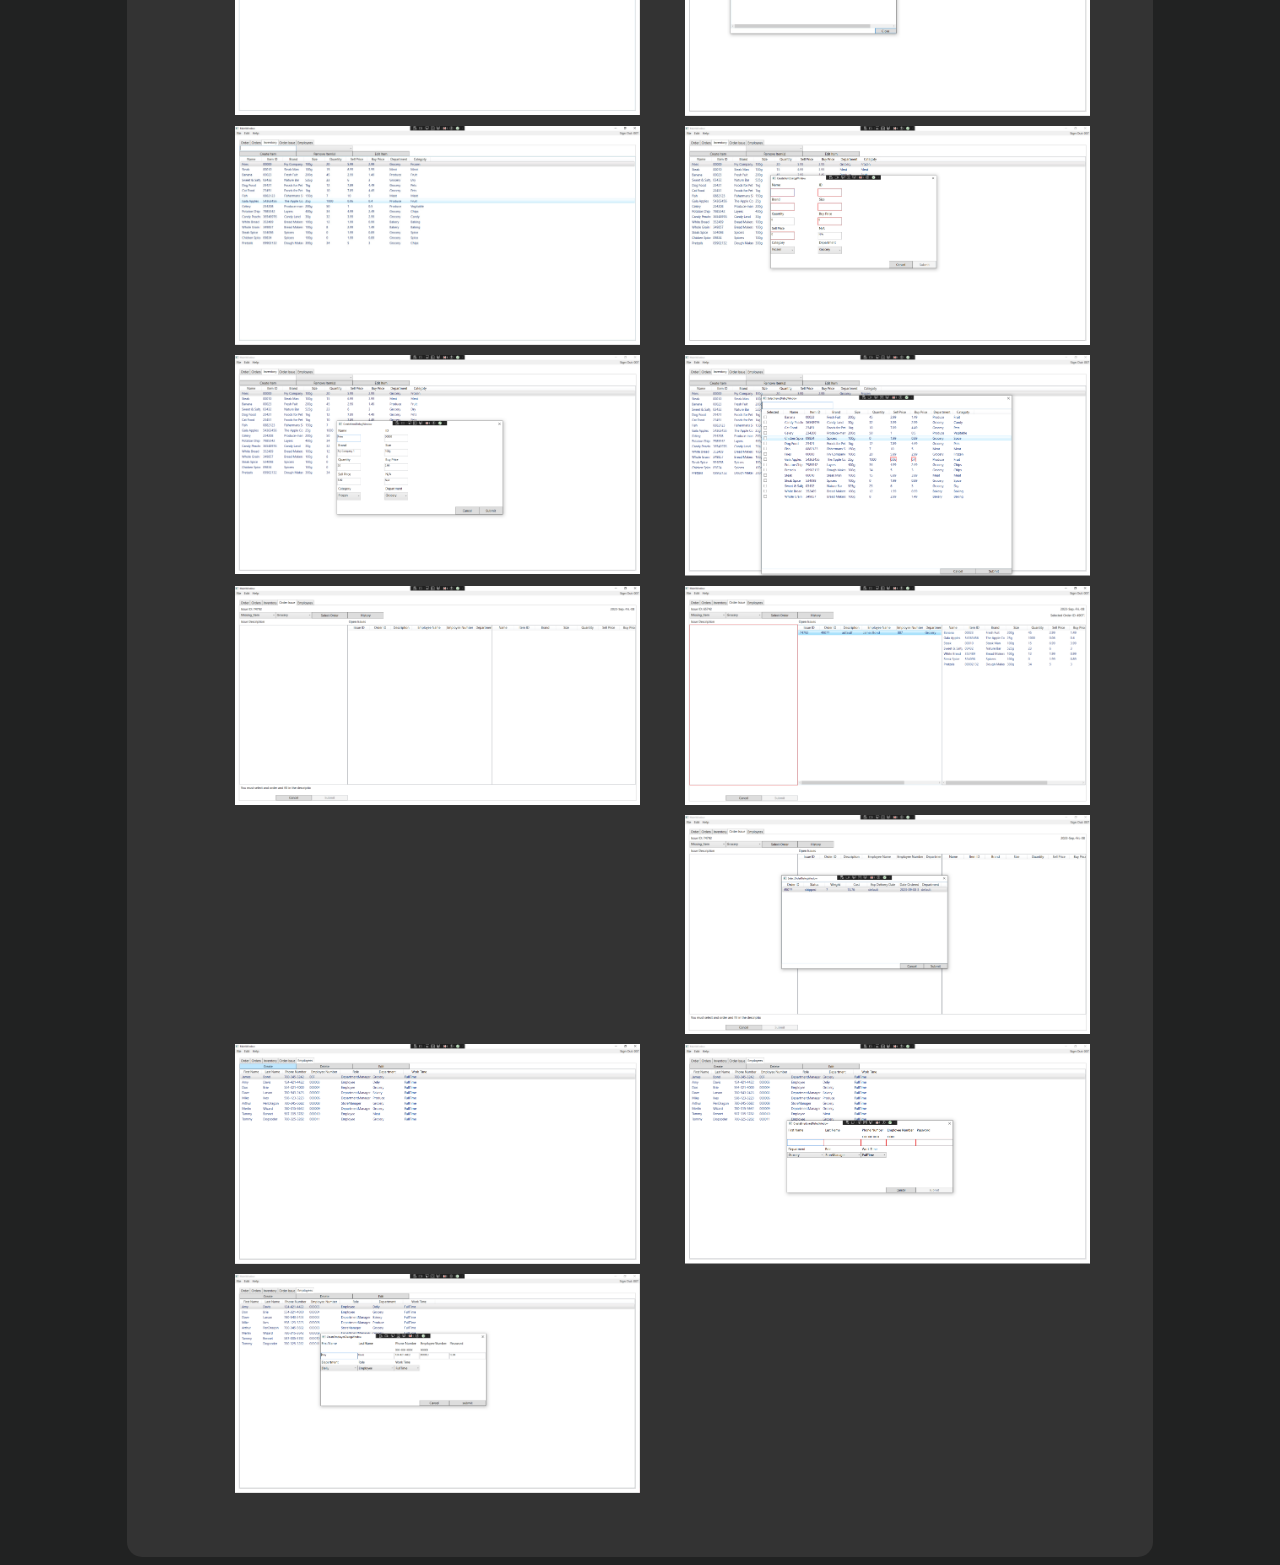
<file: DonkeyKongClone.html>
<!DOCTYPE html>
<html lang="en">
<head>
    <meta charset="UTF-8">
    <meta http-equiv="X-UA-Compatible" content="IE=edge">
    <meta name="viewport" content="width=device-width, initial-scale=1.0">
    <script src="https://ajax.googleapis.com/ajax/libs/jquery/3.6.3/jquery.min.js"></script>
    <script src="scripts/jquery.js"></script>
    <link rel="stylesheet" href="css/style.css">
<link rel="stylesheet" href="https://cdnjs.cloudflare.com/ajax/libs/font-awesome/4.7.0/css/font-awesome.min.css">
    <title>Kelsey's Portfolio | Inventory Manager</title>
</head>
<body>
<header>
    <nav>
        <ul id="menu">
            <li><a href="index.html">About</a></li>
            <li><a href="experience.html">Experience</a></li>
            <li><a href="Mywork.html">A Quick Look At My Work</a></li>
            <li  class="active">
               <div class="dropdown">
                <span>Projects</span>
                <div class="dropdown-content">
                    <ul>
                        <li id="back"><a href=""><img src="img/arrow_back.svg" alt=""></a></li>
                        <li><a href="DMTools.html">DMTools</a></li>
                        <li><a href="Character_Manager.html">PCManager</a></li>
                        <li><a href="FarmKillPig.html">FKP</a></li>
                        <li><a href="Learn_Unity.html">Learn Unity</a></li>
                        <li><a href="InventoryManager.html">Inventory Manager</a></li>
                        <li><a href="PaintApp.html">Painting App</a></li>
                        <li><a href="PongClone.html">Pong Clone</a></li>
                        <li><a href="AIPython3.html">AI in Python3</a></li>
                        <li><a href="SpaceInvadersClone.html">Space Invaders Clone</a></li>
                        <li class="active"><a href="DonkeyKongClone.html">Donkey Kong Clone</a></li>
                    </ul>
                </div>
               </div>
            </li>
            <li class="icon">
                <a href="javascript:void(0);" onclick="dropDownFunction()">
                    <i class="fa fa-bars"></i>
                </a>
            </li>
        </ul>
    </nav>
</header>
  
<div class="content-left">
    <h3>Projects</h3>
    <div id="project_links">
        <a href="DMTools.html">DMTools</a>
        <a href="Character_Manager.html">PCManager</a>
        <a href="FarmKillPig.html">FKP</a>
        <a href="Learn_Unity.html">Learn Unity</a>
        <a href="InventoryManager.html">Inventory Manager</a>
        <a href="PaintApp.html">Painting App</a>
        <a href="PongClone.html">Pong Clone</a>
        <a href="AIPython3.html">AI in Python3</a>
        <a href="SpaceInvadersClone.html">Space Invaders Clone</a>
        <a class="active" href="DonkeyKongClone.html">Donkey Kong Clone</a>
    </div>
</div>

<div class="content">
    <div>
        <h1 class="Title">Inventory Manager</h1>
        <p>
            This is a project I created for one of my classes, Human Computer
            Interaction. The purpose of this project was to apply what we
            learned during the course to the design of an application. For
            me, this meant a simple design that would be easy for the user
            to navigate, find what they needed to complete tasks, allow for
            flexibility, and agility. 
        </p>
        <p>
            Another part of the system that was very important was data validation
            and making sure the user didn't accidently enter in data values that
            would cause errors later in the program. 
        </p>
        
        <hr>

        <h3>User Interface Design Process</h3>
        <p>

        </p>

        <hr>
        <h3>Software Design Process</h3>
        <p>

        </p>

        <hr>
        <h3>Putting it All Together</h3>
        <p>

        </p>

        <hr>
        <h3>Next Steps</h3>
        <p>
            
        </p>

        <hr>
        <p>development status: <span class="status-complete">Complete</span></p>
    </div>
</div>

<div class="content-right scroller">
    <div class="img-container">
        <img src="img/inventoryManager/Inventory_Manager_Create_Order_Tab.jpg" 
            alt="">    
        <img src="img/inventoryManager/Inventory_Manager_Create_Order_Tab_Selected_Items_To_Add.jpg" 
            alt="">
        <img src="img/inventoryManager/Inventory_Manager_Orders_Tab.jpg" 
            alt="">
        <img src="img/inventoryManager/Inventory_Manager_Orders_Tab_View_Orderjpg.jpg" 
            alt="">
        <img src="img/inventoryManager/Inventory_Manager_Inventory_Tab.jpg" 
            alt="">
        <img src="img/inventoryManager/Inventory_Manager_Inventory_Tab_Create_Item.jpg" 
            alt="">
        <img src="img/inventoryManager/Inventory_Manager_Inventory_Tab_Create_New_Item.jpg"
            alt="">
        <img src="img/inventoryManager/Inventory_Manager_Inventory_Tab_Remove_Items.jpg"
            alt="">
        <img src="img/inventoryManager/Inventory_Manager_Order_Issue_Tab.jpg"
            alt="">
        <img src="img/inventoryManager/Inventory_Manager_Order_Issue_Tab_Order_Selected.jpg"
            alt="">
        <img src="img/inventoryManager/Inventory_Manager_Order_Issue_Tab_Select_Order.jpg"
            alt="">
        <img src="img/inventoryManager/Employees_Tab.jpg"
            alt="">
        <img src="img/inventoryManager/Employees_Tab_Create_New_Employee.jpg"
            alt="">
        <img src="img/inventoryManager/Employees_Tab_Edit_Employee.jpg"
            alt="">
    </div>
</div>

<div id="overlay" class="disable">
    <button id="close-button" class="right">X</button>
    <div class="row">
        <button id="prev">
            '<'
        </button>
        <img id="overlay-img">
        <button id="next">
            '>'
        </button>
    </div>
    <div class="current_image_container center">
        <span class="active-image">.</span> 
        <span>.</span> 
        <span>.</span>
        <span>.</span> 
        <span>.</span>
        <span>.</span>
        <span>.</span> 
        <span>.</span>
        <span>.</span> 
        <span>.</span>
        <span>.</span>
        <span>.</span>
        <span>.</span>
        <span>.</span>
    </div>
</div>
</body>
</html>
</file>
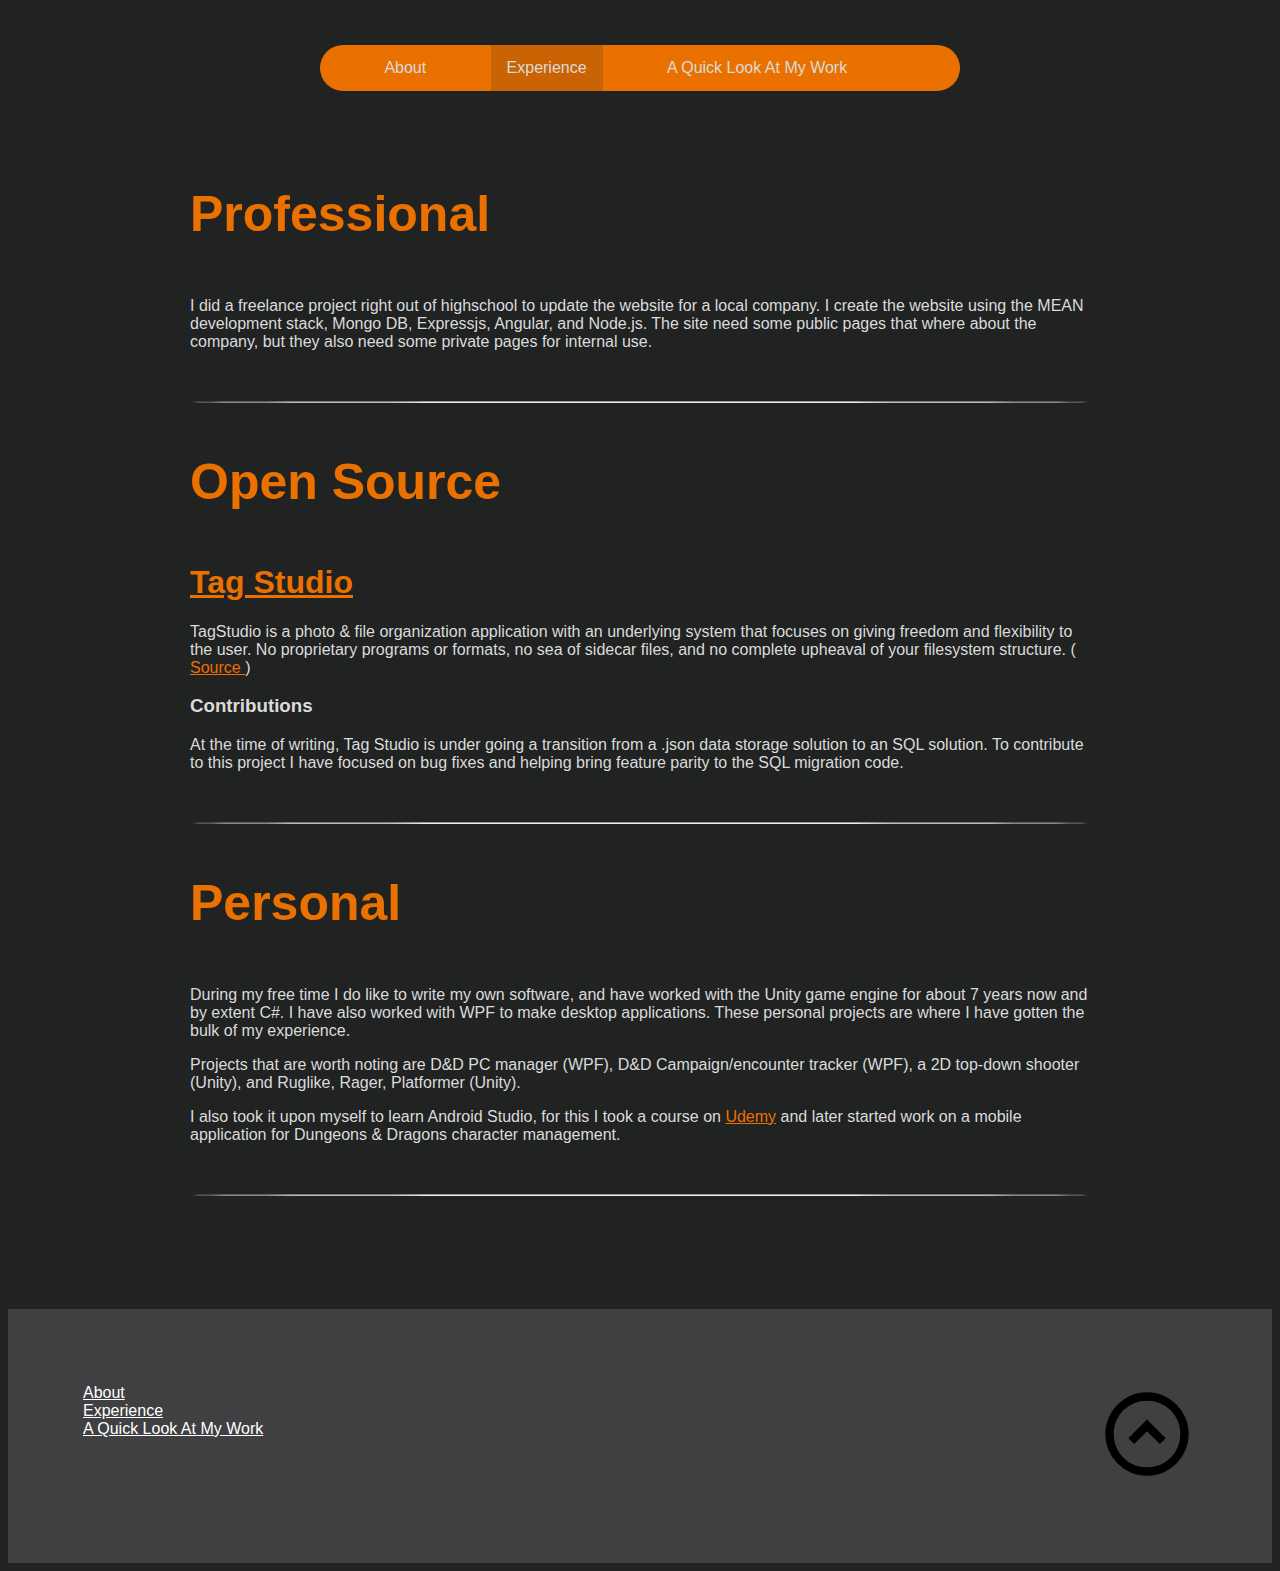
<file: experience.html>
<!DOCTYPE html>
<html lang="en">
<head>
    <meta charset="UTF-8">
    <meta http-equiv="X-UA-Compatible" content="IE=edge">
    <meta name="viewport" content="width=device-width, initial-scale=1.0">
    <script src="https://ajax.googleapis.com/ajax/libs/jquery/3.6.3/jquery.min.js"></script>
    <script src="scripts/jquery.js"></script>
    <link rel="stylesheet" href="css/style.css">
    <link rel="stylesheet" href="https://cdnjs.cloudflare.com/ajax/libs/font-awesome/4.7.0/css/font-awesome.min.css">
    <title>Kelsey's Portfolio | Experience</title>
</head>
<body>
    
<header>
    <nav>
        <ul id="menu">
            <li><a href="index.html">About</a></li>
            <li  class="active"><a href="experience.html">Experience</a></li>
            <li><a href="Mywork.html">A Quick Look At My Work</a></li>
            <li>
               <!-- <div class="dropdown">
                <span>Projects</span>
                <div class="dropdown-content">
                    <ul>
                        <li id="back"><a href=""><img src="img/arrow_back.svg" alt=""></a></li>
                        <li><a href="DMTools.html">DMTools</a></li>
                        <li><a href="Character_Manager.html">PCManager</a></li>
                        <li><a href="FarmKillPig.html">FKP</a></li>
                        <li><a href="Learn_Unity.html">Learn Unity</a></li>
                        <li><a href="InventoryManager.html">Inventory Manager</a></li>
                        <li><a href="PaintApp.html">Painting App</a></li>
                        <li><a href="PongClone.html">Pong Clone</a></li>
                        <li><a href="AIPython3.html">AI in Python3</a></li>
                        <li><a href="SpaceInvadersClone.html">Space Invaders Clone</a></li>
                        <li><a href="DonkeyKongClone.html">Donkey Kong Clone</a></li>
                    </ul>
                </div>
               </div> -->
            </li>
            <li class="icon">
                <a href="javascript:void(0);" onclick="dropDownFunction()">
                    <i class="fa fa-bars"></i>
                </a>
            </li>
        </ul>
    </nav>
</header>
  
<div class="content">
    <h1 class="Title">Professional</h1>
    <p>
        I did a freelance project right out of highschool to update the website
        for a local company. I create the website using the MEAN development 
        stack, Mongo DB, Expressjs, Angular, and Node.js. The site need some
        public pages that where about the company, but they also need some
        private pages for internal use.
    </p>

    <hr>

    <h1 class="Title">Open Source</h1>
    <h1>
        <a href="https://github.com/TagStudioDev/TagStudio">Tag Studio</a>
    </h1>
    <p>
        TagStudio is a photo & file organization application with an underlying 
        system that focuses on giving freedom and flexibility to the user. No
        proprietary programs or formats, no sea of sidecar files, and no 
        complete upheaval of your filesystem structure. 
        (<a 
        href="https://github.com/TagStudioDev/TagStudio/blob/main/README.md">
            Source
        </a>)
    </p>
    <h3>Contributions</h3>
    <p>
        At the time of writing, Tag Studio is under going a transition from a
        .json data storage solution to an SQL solution. To contribute to this
        project I have focused on bug fixes and helping bring feature parity 
        to the SQL migration code.
    </p>

    <hr>

    <h1 class="Title">Personal</h1>
    <p>
        During my free time I do like to write my own software, and have worked
        with the Unity game engine for about 7 years now and by extent C#. I 
        have also worked with WPF to make desktop applications. These personal 
        projects are where I have gotten the bulk of my experience. 
    </p>
    <p>
        Projects that are worth noting are D&D PC manager (WPF), D&D Campaign/encounter 
        tracker (WPF), a 2D top-down shooter (Unity), and Ruglike, Rager, Platformer (Unity).

    </p>
    <p>
        I also took it upon myself to learn Android Studio, for this I took a
        course on <a href="https://www.udemy.com/">Udemy</a> and later started
        work on a mobile application for Dungeons & Dragons character management. 
    </p>

    <hr>
</div>
    
<footer>
    <ul>
        <li><a href="index.html">About</a></li>
        <li><a href="experience.html">Experience</a></li>
        <li><a href="Mywork.html">A Quick Look At My Work</a></li>
    </ul>
    <div>
    </div>
    <a id="back_to_top">
        <img src="img/back_to_top_arrow.svg" alt="">
    </a>
</footer>
</body>
</html>
</file>
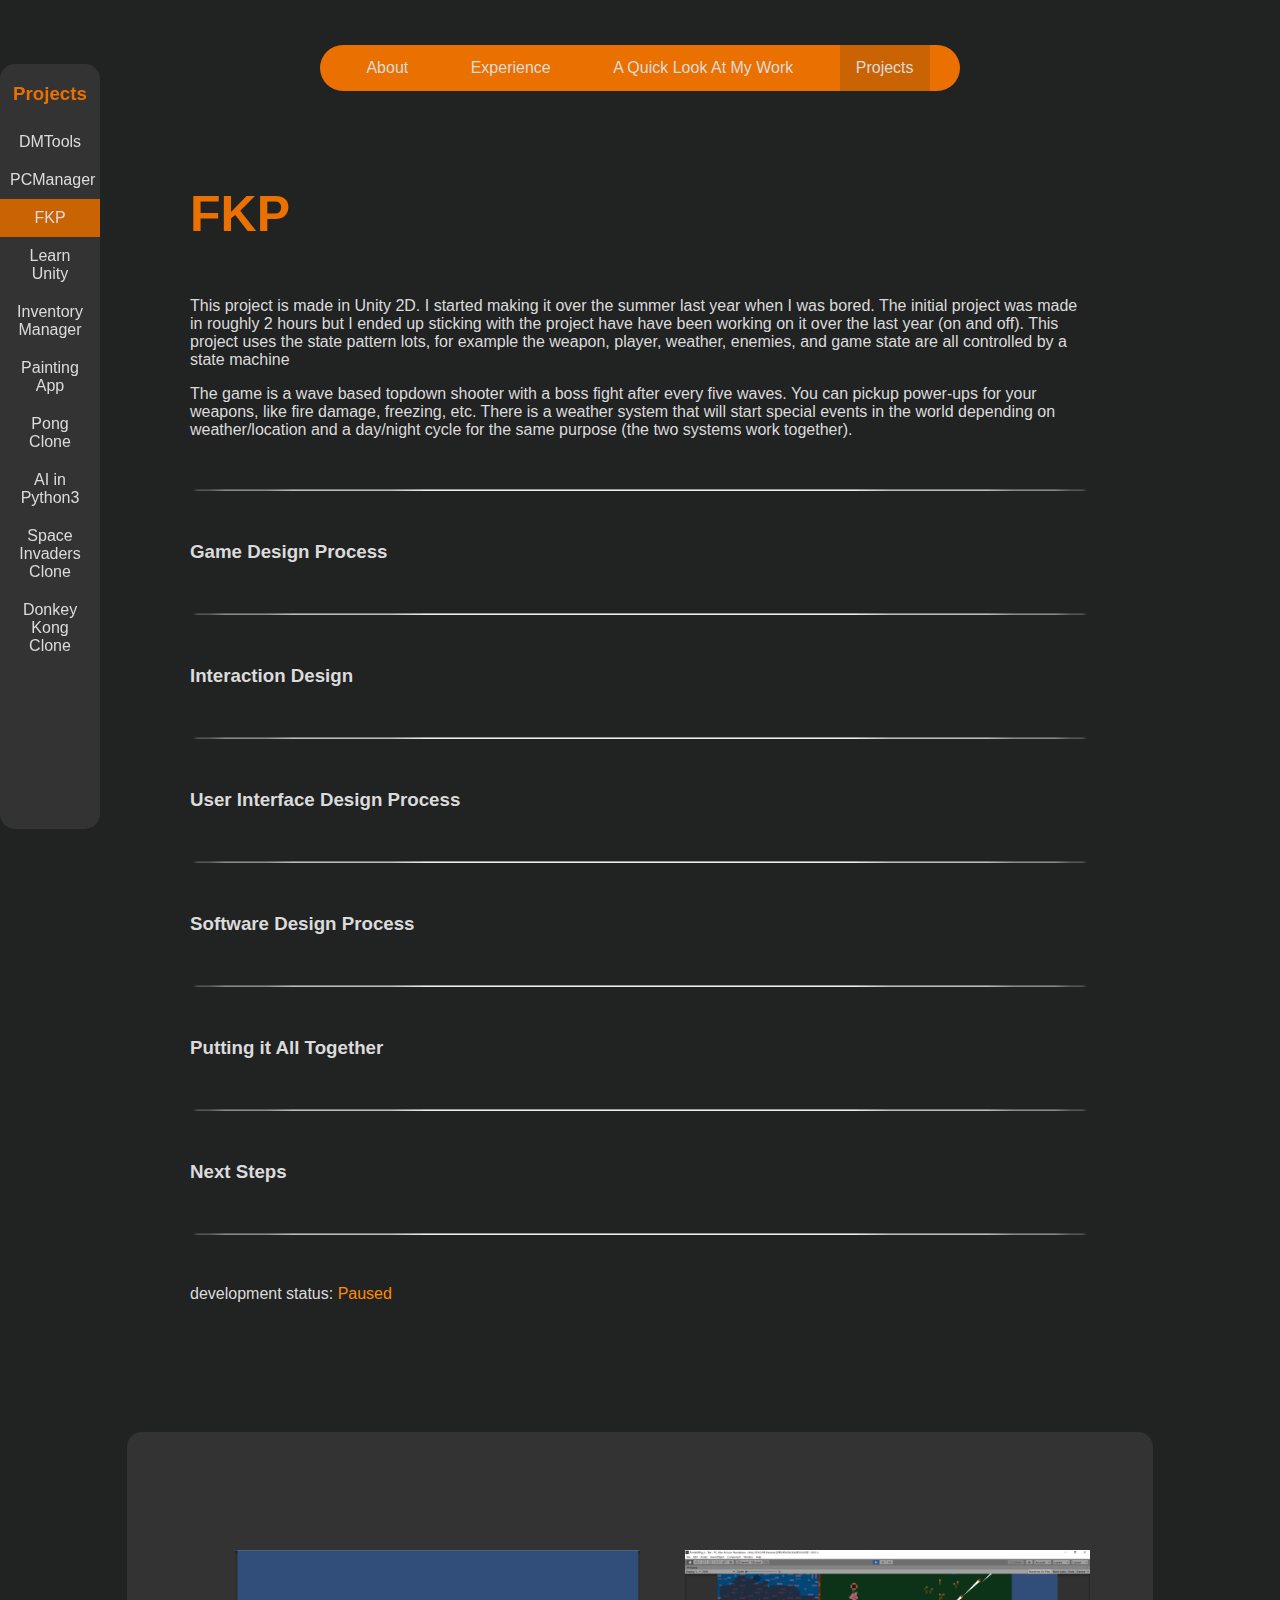
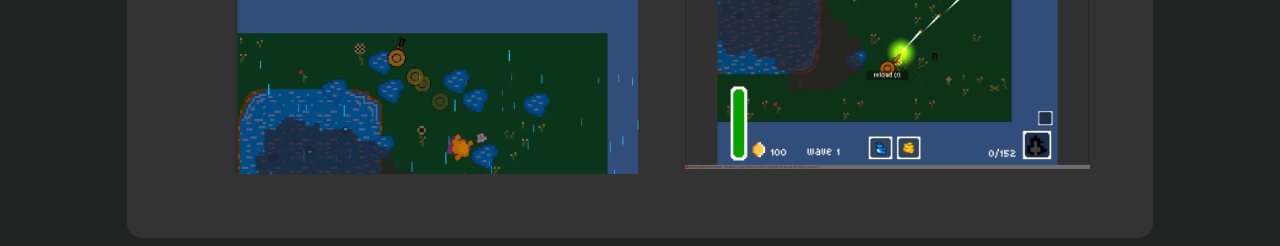
<file: FarmKillPig.html>
<!DOCTYPE html>
<html lang="en">
<head>
    <meta charset="UTF-8">
    <meta http-equiv="X-UA-Compatible" content="IE=edge">
    <meta name="viewport" content="width=device-width, initial-scale=1.0">
    <script src="https://ajax.googleapis.com/ajax/libs/jquery/3.6.3/jquery.min.js"></script>
    <script src="scripts/jquery.js"></script>
    <link rel="stylesheet" href="css/style.css">
    <link rel="stylesheet" href="https://cdnjs.cloudflare.com/ajax/libs/font-awesome/4.7.0/css/font-awesome.min.css">
    <title>Kelsey's Portfolio | FKP</title>
</head>
<body>
    
<header>
    <nav>
        <ul id="menu">
            <li><a href="index.html">About</a></li>
            <li><a href="experience.html">Experience</a></li>
            <li><a href="Mywork.html">A Quick Look At My Work</a></li>
            <li  class="active">
               <div class="dropdown">
                <span>Projects</span>
                <div class="dropdown-content">
                    <ul>
                        <li id="back"><a href=""><img src="img/arrow_back.svg" alt=""></a></li>
                        <li><a href="DMTools.html">DMTools</a></li>
                        <li><a href="Character_Manager.html">PCManager</a></li>
                        <li class="active"><a href="FarmKillPig.html">FKP</a></li>
                        <li><a href="Learn_Unity.html">Learn Unity</a></li>
                        <li><a href="InventoryManager.html">Inventory Manager</a></li>
                        <li><a href="PaintApp.html">Painting App</a></li>
                        <li><a href="PongClone.html">Pong Clone</a></li>
                        <li><a href="AIPython3.html">AI in Python3</a></li>
                        <li><a href="SpaceInvadersClone.html">Space Invaders Clone</a></li>
                        <li><a href="DonkeyKongClone.html">Donkey Kong Clone</a></li>
                    </ul>
                </div>
               </div>
               <li class="icon">
                <a href="javascript:void(0);" onclick="dropDownFunction()">
                    <i class="fa fa-bars"></i>
                </a>
            </li>
            </li>
        </ul>
    </nav>
</header>
  
<div class="content-left">
    <h3>Projects</h3>
    <div id="project_links">
        <a href="DMTools.html">DMTools</a>
        <a href="Character_Manager.html">PCManager</a>
        <a class="active" href="FarmKillPig.html">FKP</a>
        <a href="Learn_Unity.html">Learn Unity</a>
        <a href="InventoryManager.html">Inventory Manager</a>
        <a href="PaintApp.html">Painting App</a>
        <a href="PongClone.html">Pong Clone</a>
        <a href="AIPython3.html">AI in Python3</a>
        <a href="SpaceInvadersClone.html">Space Invaders Clone</a>
        <a href="DonkeyKongClone.html">Donkey Kong Clone</a>
    </div>
</div>

<div class="content">
  <h1 class="Title">FKP</h1>
  <p>
      This project is made in Unity 2D. I started making it over the summer
      last year when I was bored. The initial project was made in roughly 2 hours
      but I ended up sticking with the project have have been working on it over 
      the last year (on and off). This project uses the state pattern lots, for 
      example the weapon, player, weather, enemies, and game state are all
      controlled by a state machine
  </p>
  <p>
      The game is a wave based topdown shooter with a boss fight after every
      five waves. You can pickup power-ups for your weapons, like fire damage,
      freezing, etc. There is a weather system that will start special events in
      the world depending on weather/location and a day/night cycle for the same purpose 
      (the two systems work together). 
  </p>
  
  <hr>

  <h3>Game Design Process</h3>
  <p>

  </p>

  <hr>

  <h3>Interaction Design</h3>
  <p>

  </p>

  <hr>

  <h3>User Interface Design Process</h3>
  <p>

  </p>

  <hr>
  <h3>Software Design Process</h3>
  <p>

  </p>

  <hr>
  <h3>Putting it All Together</h3>
  <p>

  </p>

  <hr>
  <h3>Next Steps</h3>
  <p>
      
  </p>

  <hr>
<p>development status: <span class="status-paused">Paused</span></p>
</div>

<div class="content-right scroller">
    <div class="img-container">
        <img src="img//FarmKillPig/FarmKillPig_dashpng.png" alt="">
        <img src="img/FarmKillPig/FarmKillPig_reload.png" alt="">
    </div>
</div>

<div id="overlay" class="disable">
    <button id="close-button" class="right">X</button>
    <div class="row">
        <button id="prev">
            '<'
        </button>
        <img id="overlay-img">
        <button id="next">
            '>'
        </button>
    </div>
    <div class="current_image_container center">
        <span class="active-image">.</span> 
        <span>.</span> 
    </div>
</div>
</body>
</html>
</file>
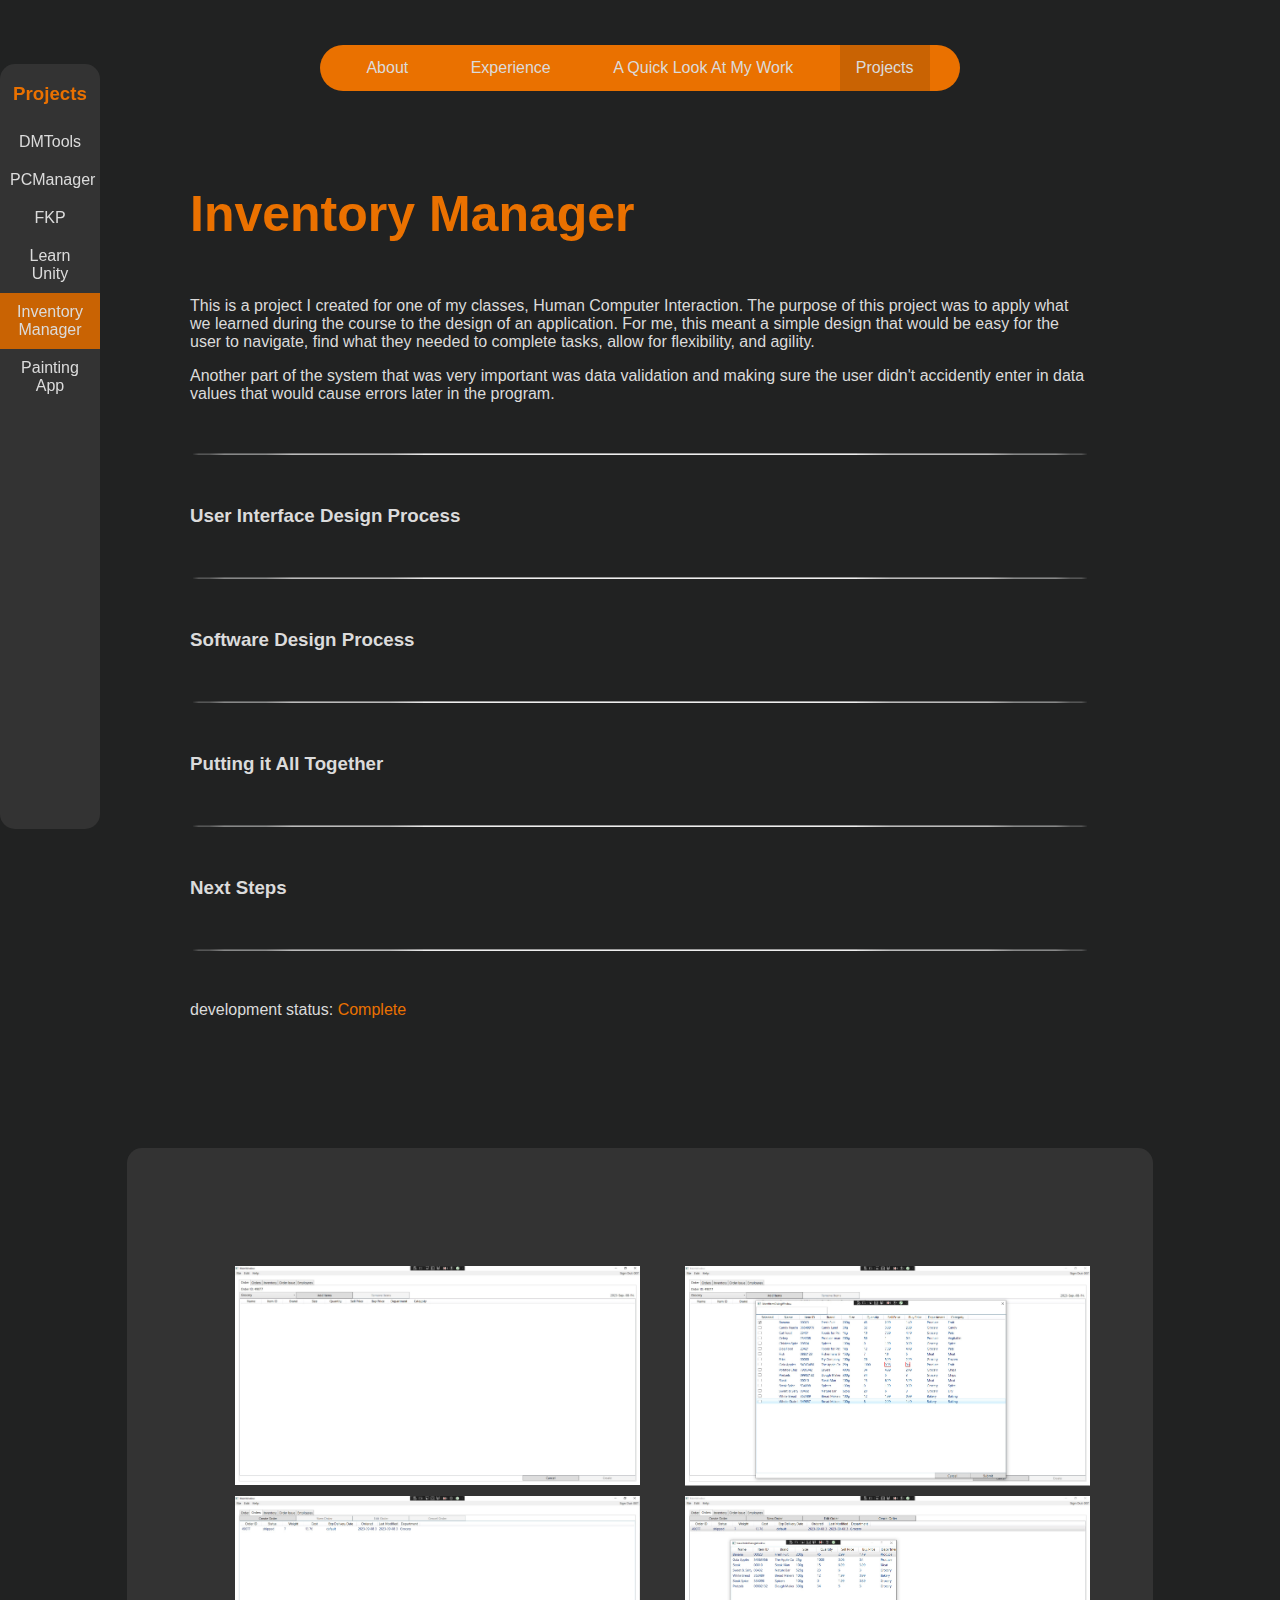
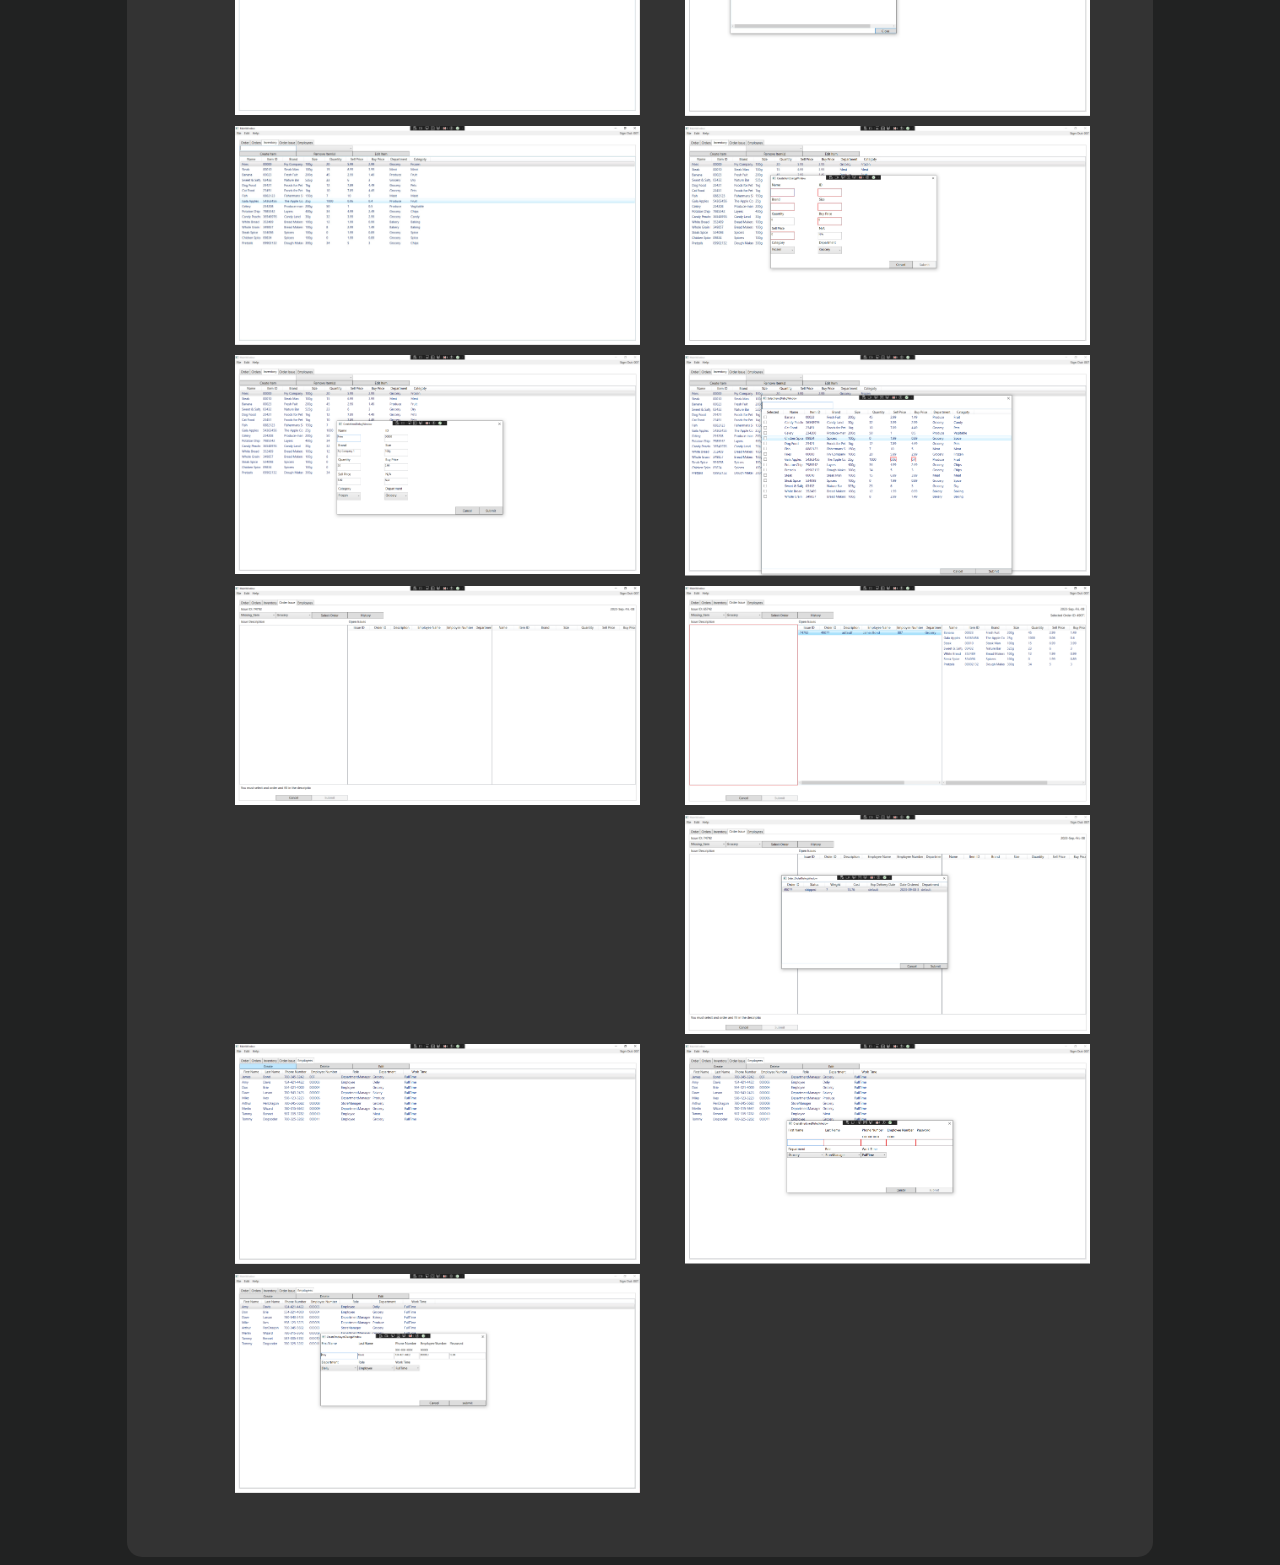
<file: InventoryManager.html>
<!DOCTYPE html>
<html lang="en">
<head>
    <meta charset="UTF-8">
    <meta http-equiv="X-UA-Compatible" content="IE=edge">
    <meta name="viewport" content="width=device-width, initial-scale=1.0">
    <script src="https://ajax.googleapis.com/ajax/libs/jquery/3.6.3/jquery.min.js"></script>
    <script src="scripts/jquery.js"></script>
    <link rel="stylesheet" href="css/style.css">
<link rel="stylesheet" href="https://cdnjs.cloudflare.com/ajax/libs/font-awesome/4.7.0/css/font-awesome.min.css">
    <title>Kelsey's Portfolio | Inventory Manager</title>
</head>
<body>
<header>
    <nav>
        <ul id="menu">
            <li><a href="index.html">About</a></li>
            <li><a href="experience.html">Experience</a></li>
            <li><a href="Mywork.html">A Quick Look At My Work</a></li>
            <li  class="active">
               <div class="dropdown">
                <span>Projects</span>
                <div class="dropdown-content">
                    <ul>
                        <li id="back"><a href=""><img src="img/arrow_back.svg" alt=""></a></li>
                        <li><a href="DMTools.html">DMTools</a></li>
                        <li><a href="Character_Manager.html">PCManager</a></li>
                        <li><a href="FarmKillPig.html">FKP</a></li>
                        <li><a href="Learn_Unity.html">Learn Unity</a></li>
                        <li class="active"><a href="InventoryManager.html">Inventory Manager</a></li>
                        <li><a href="PaintApp.html">Painting App</a></li>
                        <!-- <li><a href="PongClone.html">Pong Clone</a></li>
                        <li><a href="AIPython3.html">AI in Python3</a></li>
                        <li><a href="SpaceInvadersClone.html">Space Invaders Clone</a></li>
                        <li><a href="DonkeyKongClone.html">Donkey Kong Clone</a></li> -->
                    </ul>
                </div>
               </div>
            </li>
            <li class="icon">
                <a href="javascript:void(0);" onclick="dropDownFunction()">
                    <i class="fa fa-bars"></i>
                </a>
            </li>
        </ul>
    </nav>
</header>
  
<div class="content-left">
    <h3>Projects</h3>
    <div id="project_links">
        <a href="DMTools.html">DMTools</a>
        <a href="Character_Manager.html">PCManager</a>
        <a href="FarmKillPig.html">FKP</a>
        <a href="Learn_Unity.html">Learn Unity</a>
        <a class="active" href="InventoryManager.html">Inventory Manager</a>
        <a href="PaintApp.html">Painting App</a>
        <!-- <a href="PongClone.html">Pong Clone</a>
        <a href="AIPython3.html">AI in Python3</a>
        <a href="SpaceInvadersClone.html">Space Invaders Clone</a>
        <a href="DonkeyKongClone.html">Donkey Kong Clone</a> -->
    </div>
</div>

<div class="content">
    <div>
        <h1 class="Title">Inventory Manager</h1>
        <p>
            This is a project I created for one of my classes, Human Computer
            Interaction. The purpose of this project was to apply what we
            learned during the course to the design of an application. For
            me, this meant a simple design that would be easy for the user
            to navigate, find what they needed to complete tasks, allow for
            flexibility, and agility. 
        </p>
        <p>
            Another part of the system that was very important was data validation
            and making sure the user didn't accidently enter in data values that
            would cause errors later in the program. 
        </p>
        
        <hr>

        <h3>User Interface Design Process</h3>
        <p>

        </p>

        <hr>
        <h3>Software Design Process</h3>
        <p>

        </p>

        <hr>
        <h3>Putting it All Together</h3>
        <p>

        </p>

        <hr>
        <h3>Next Steps</h3>
        <p>
            
        </p>

        <hr>
        <p>development status: <span class="status-complete">Complete</span></p>
    </div>
</div>

<div class="content-right scroller">
    <div class="img-container">
        <img src="img/inventoryManager/Inventory_Manager_Create_Order_Tab.jpg" 
            alt="">    
        <img src="img/inventoryManager/Inventory_Manager_Create_Order_Tab_Selected_Items_To_Add.jpg" 
            alt="">
        <img src="img/inventoryManager/Inventory_Manager_Orders_Tab.jpg" 
            alt="">
        <img src="img/inventoryManager/Inventory_Manager_Orders_Tab_View_Orderjpg.jpg" 
            alt="">
        <img src="img/inventoryManager/Inventory_Manager_Inventory_Tab.jpg" 
            alt="">
        <img src="img/inventoryManager/Inventory_Manager_Inventory_Tab_Create_Item.jpg" 
            alt="">
        <img src="img/inventoryManager/Inventory_Manager_Inventory_Tab_Create_New_Item.jpg"
            alt="">
        <img src="img/inventoryManager/Inventory_Manager_Inventory_Tab_Remove_Items.jpg"
            alt="">
        <img src="img/inventoryManager/Inventory_Manager_Order_Issue_Tab.jpg"
            alt="">
        <img src="img/inventoryManager/Inventory_Manager_Order_Issue_Tab_Order_Selected.jpg"
            alt="">
        <img src="img/inventoryManager/Inventory_Manager_Order_Issue_Tab_Select_Order.jpg"
            alt="">
        <img src="img/inventoryManager/Employees_Tab.jpg"
            alt="">
        <img src="img/inventoryManager/Employees_Tab_Create_New_Employee.jpg"
            alt="">
        <img src="img/inventoryManager/Employees_Tab_Edit_Employee.jpg"
            alt="">
    </div>
</div>

<div id="overlay" class="disable">
    <button id="close-button" class="right">X</button>
    <div class="row">
        <button id="prev">
            '<'
        </button>
        <img id="overlay-img">
        <button id="next">
            '>'
        </button>
    </div>
    <div class="current_image_container center">
        <span class="active-image">.</span> 
        <span>.</span> 
        <span>.</span>
        <span>.</span> 
        <span>.</span>
        <span>.</span>
        <span>.</span> 
        <span>.</span>
        <span>.</span> 
        <span>.</span>
        <span>.</span>
        <span>.</span>
        <span>.</span>
        <span>.</span>
    </div>
</div>
</body>
</html>
</file>
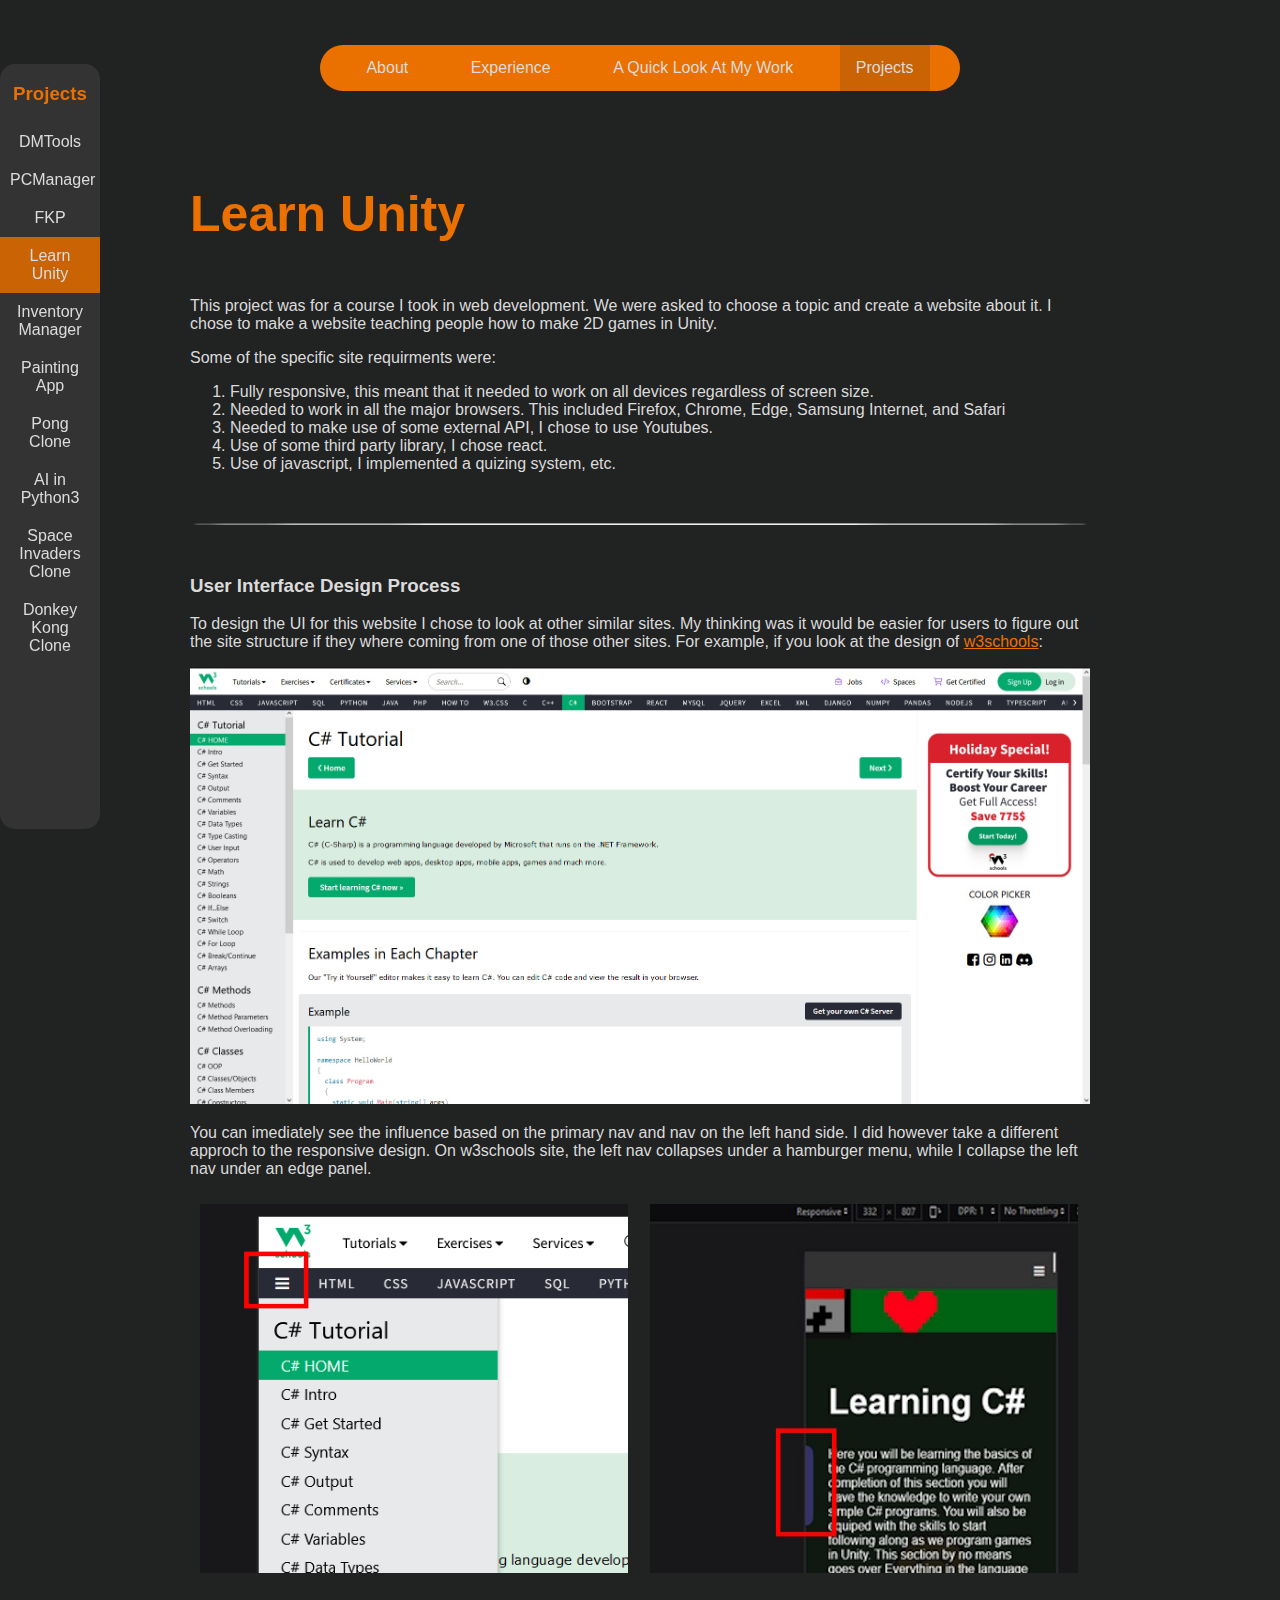
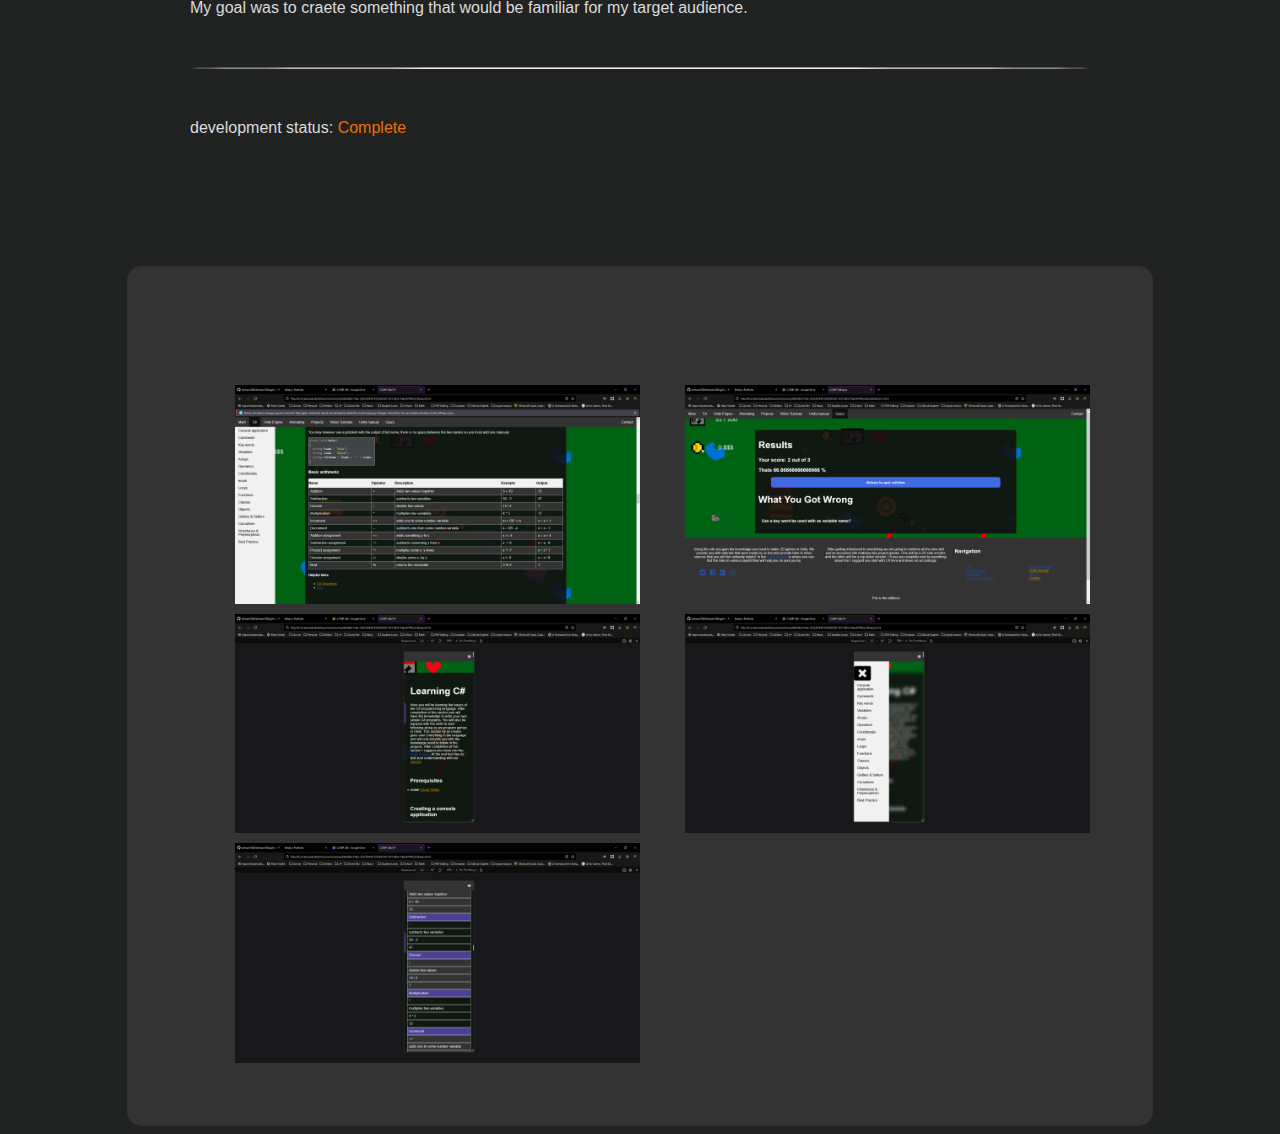
<file: Learn_Unity.html>
<!DOCTYPE html>
<html lang="en">
<head>
    <meta charset="UTF-8">
    <meta http-equiv="X-UA-Compatible" content="IE=edge">
    <meta name="viewport" content="width=device-width, initial-scale=1.0">
    <script src="https://ajax.googleapis.com/ajax/libs/jquery/3.6.3/jquery.min.js"></script>
    <script src="scripts/jquery.js"></script>
    <link rel="stylesheet" href="css/style.css">
    <link rel="stylesheet" href="https://cdnjs.cloudflare.com/ajax/libs/font-awesome/4.7.0/css/font-awesome.min.css">
    <title>Kelsey's Portfolio | Learn Unity</title>
</head>
<body>
    
<header>
    <nav>
        <ul id="menu">
            <li><a href="index.html">About</a></li>
            <li><a href="experience.html">Experience</a></li>
            <li><a href="Mywork.html">A Quick Look At My Work</a></li>
            <li  class="active">
               <div class="dropdown">
                <span>Projects</span>
                <div class="dropdown-content">
                    <ul>
                        <li id="back"><a href=""><img src="img/arrow_back.svg" alt=""></a></li>
                        <li><a href="DMTools.html">DMTools</a></li>
                        <li><a href="Character_Manager.html">PCManager</a></li>
                        <li><a href="FarmKillPig.html">FKP</a></li>
                        <li class="active"><a href="Learn_Unity.html">Learn Unity</a></li>
                        <li><a href="InventoryManager.html">Inventory Manager</a></li>
                        <li><a href="PaintApp.html">Painting App</a></li>
                        <li><a href="PongClone.html">Pong Clone</a></li>
                        <li><a href="AIPython3.html">AI in Python3</a></li>
                        <li><a href="SpaceInvadersClone.html">Space Invaders Clone</a></li>
                        <li><a href="DonkeyKongClone.html">Donkey Kong Clone</a></li>
                    </ul>
                </div>
               </div>
            </li>
            <li class="icon">
                <a href="javascript:void(0);" onclick="dropDownFunction()">
                    <i class="fa fa-bars"></i>
                </a>
            </li>
        </ul>
    </nav>
</header>
  
<div class="content-left">
    <h3>Projects</h3>
    <div id="project_links">
        <a href="DMTools.html">DMTools</a>
        <a href="Character_Manager.html">PCManager</a>
        <a href="FarmKillPig.html">FKP</a>
        <a class="active" href="Learn_Unity.html">Learn Unity</a>
        <a href="InventoryManager.html">Inventory Manager</a>
        <a href="PaintApp.html">Painting App</a>
        <a href="PongClone.html">Pong Clone</a>
        <a href="AIPython3.html">AI in Python3</a>
        <a href="SpaceInvadersClone.html">Space Invaders Clone</a>
        <a href="DonkeyKongClone.html">Donkey Kong Clone</a>
    </div>
</div>

<div class="content">
    <h1 class="Title">Learn Unity</h1>
    <p>
        This project was for a course I took in web development. We were asked
        to choose a topic and create a website about it. I chose to make a 
        website teaching people how to make 2D games in Unity.
    </p>
    <p>
        Some of the specific site requirments were:
    </p>
    <ol>
        <li>
            Fully responsive, this meant that it needed to work on all
            devices regardless of screen size.
        </li>
        <li>
            Needed to work in all the major browsers. This included Firefox,
            Chrome, Edge, Samsung Internet, and Safari
        </li>
        <li>
            Needed to make use of some external API, I chose to use Youtubes.
        </li>
        <li>
            Use of some third party library, I chose react.
        </li>
        <li>
            Use of javascript, I implemented a quizing system, etc.
        </li>
    </ol>
    
    <hr>

    <h3>User Interface Design Process</h3>
    <p>
        To design the UI for this website I chose to look at other similar sites.
        My thinking was it would be easier for users to figure out the site
        structure if they where coming from one of those other sites. For example,
        if you look at the design of <a href="https://www.w3schools.com/">w3schools</a>:
    </p>
    <img style="width: 100%;" src="img/comp266/w3schools.jpg" alt="">
    <p>
        You can imediately see the influence based on the primary nav and 
        nav on the left hand side. I did however take a different approch to 
        the responsive design. On w3schools site, the left nav collapses under
        a hamburger menu, while I collapse the left nav under an edge panel.
    </p>
    <div class="sideBySideImg">
        <img src="img/comp266/w3school_hamburger.png" alt="">
        <img src="img/comp266/edge_panel.jpg" alt="">
    </div>
    <p>
        My goal was to craete something that would be familiar for my 
        target audience.
    </p>

    <hr>
    <p>development status: <span class="status-complete">Complete</span></p>
</div>

<div class="content-right scroller">
    <div class="img-container">
        <img src="img/comp266/comp266_desktop01.png" alt="">
        <img src="img/comp266/comp266_desktop02.png" alt="">
        <img src="img/comp266/comp266_mobile01.png" alt="">
        <img src="img/comp266/comp266_mobile02.png" alt="">
        <img src="img/comp266/comp266_mobile03.png" alt="">
    </div>
</div>

<div id="overlay" class="disable">
    <button id="close-button" class="right">X</button>
    
    <div class="row">
        <button id="prev">
            '<'
        </button>
        <img id="overlay-img">
        <button id="next">
            '>'
        </button>
    </div>
    <div class="row current_image_container center">
        <span class="active-image">.</span> 
            <span>.</span> 
            <span>.</span>
            <span>.</span> 
            <span>.</span>
    </div>
</div>
</body>
</html>
</file>
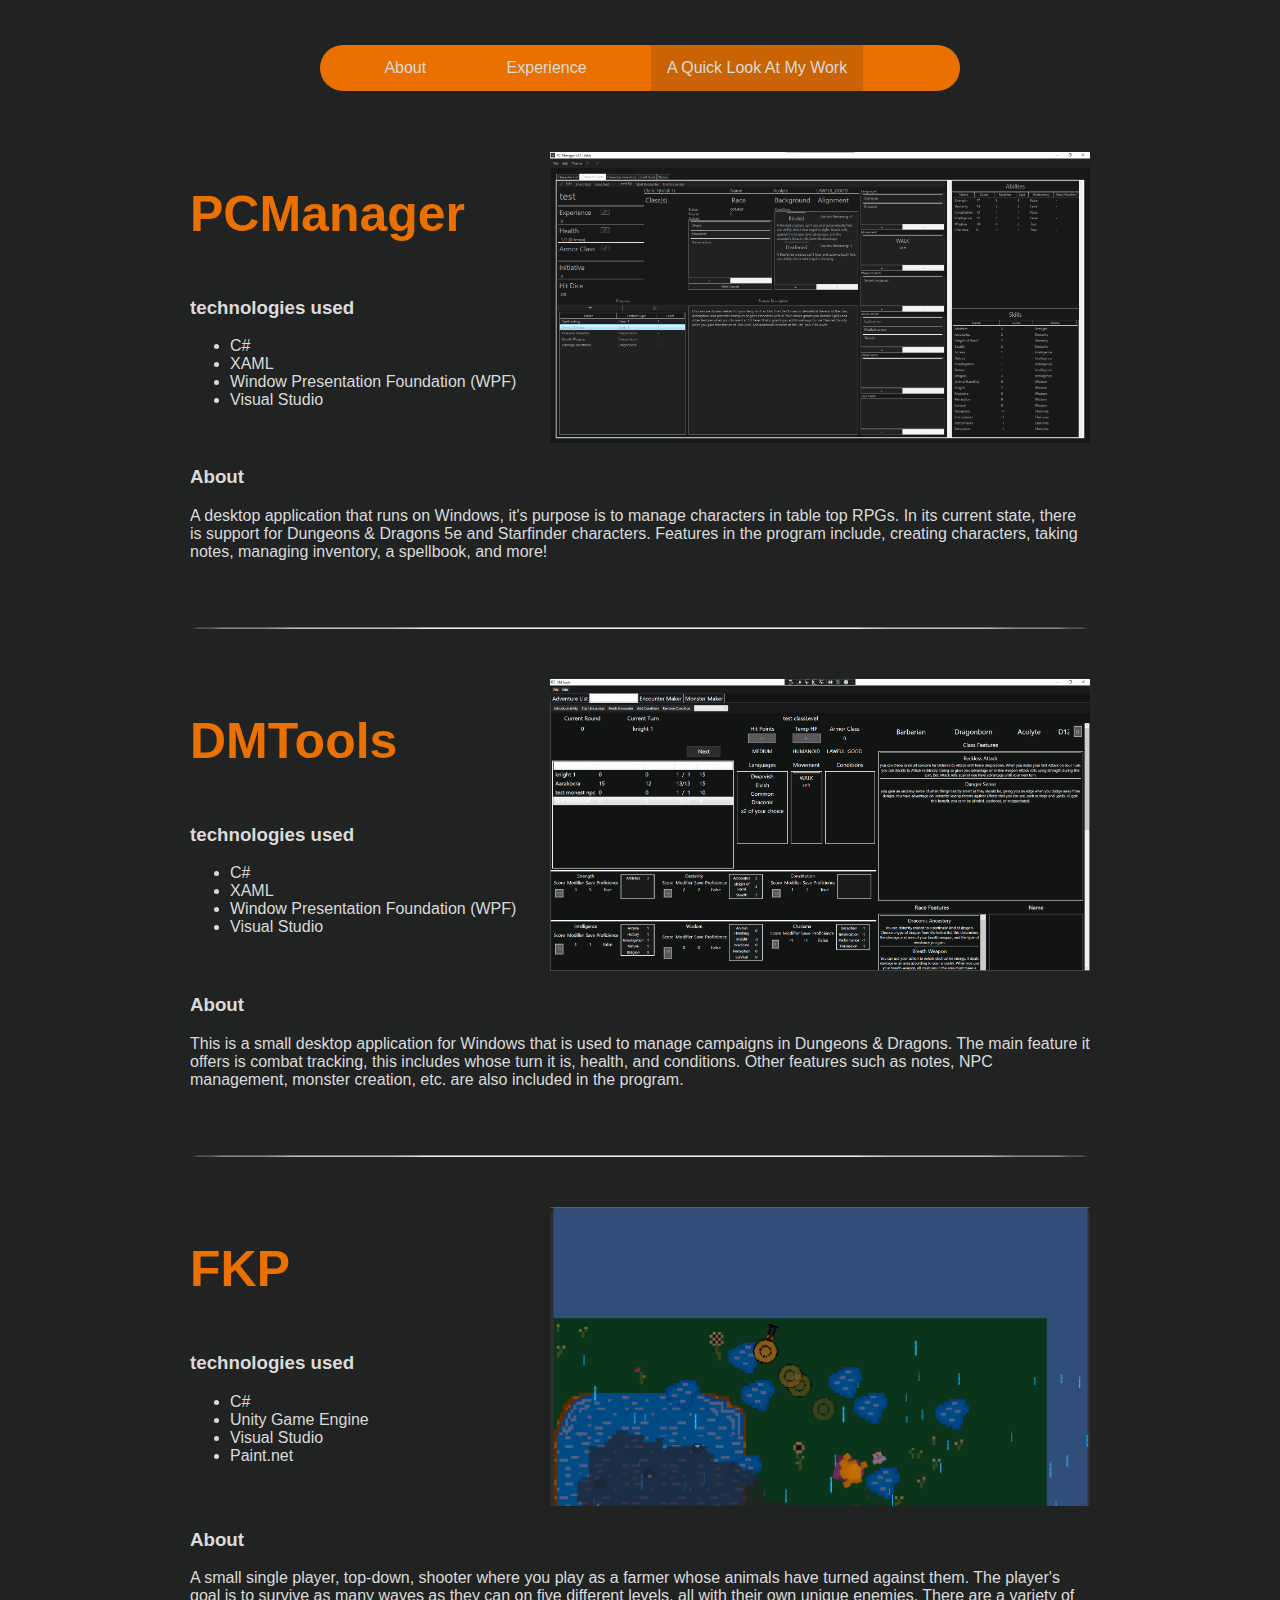
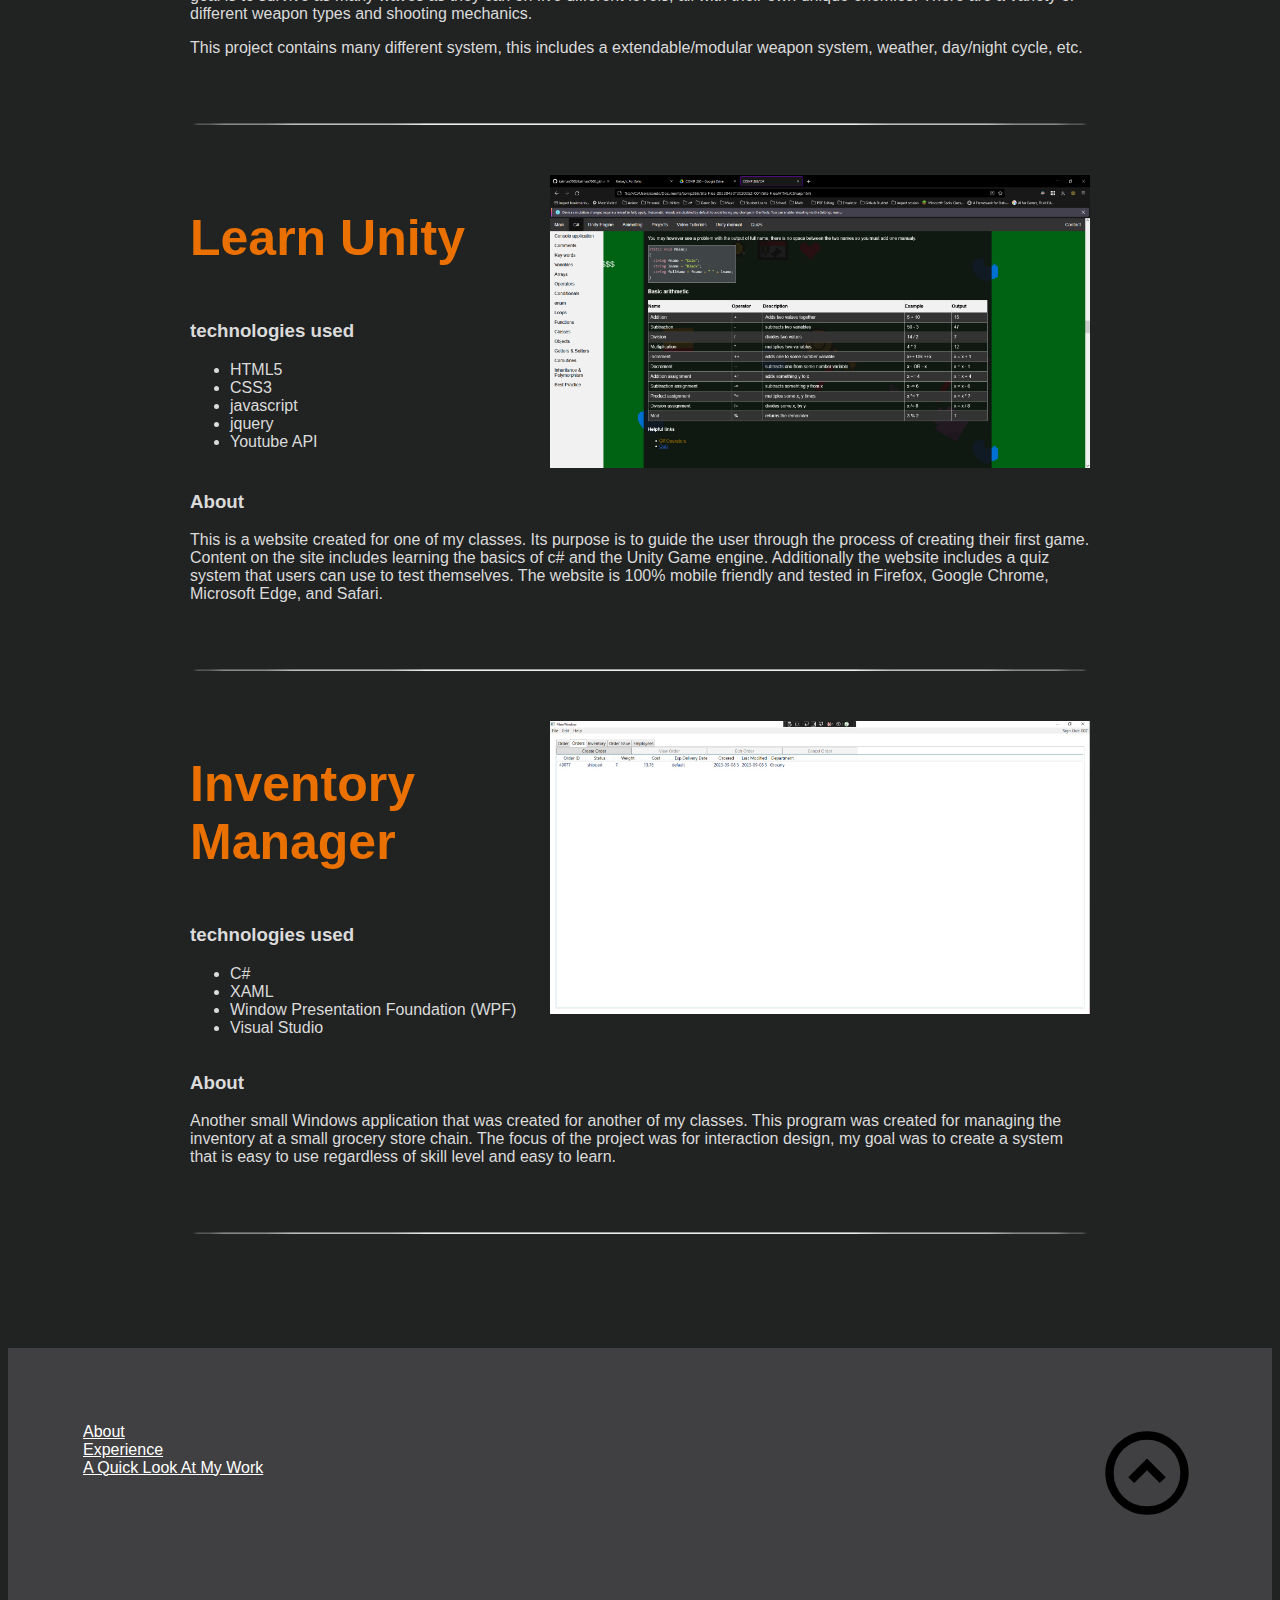
<file: Mywork.html>
<!DOCTYPE html>
<html lang="en">
<head>
    <meta charset="UTF-8">
    <meta http-equiv="X-UA-Compatible" content="IE=edge">
    <meta name="viewport" content="width=device-width, initial-scale=1.0">
    <script src="https://ajax.googleapis.com/ajax/libs/jquery/3.6.3/jquery.min.js"></script>
    <script src="scripts/jquery.js"></script>
    <link rel="stylesheet" href="css/style.css">
    <link rel="stylesheet" href="https://cdnjs.cloudflare.com/ajax/libs/font-awesome/4.7.0/css/font-awesome.min.css">
    <title>Kelsey's Portfolio | A Quick Look At My Work</title>
</head>
<body> 
    <header>
      <nav>
        <ul id="menu">
          <li><a href="index.html">About</a></li>
          <li><a href="experience.html">Experience</a></li>
          <li class="active"><a href="Mywork.html">A Quick Look At My Work</a></li>
          <li>
          <!-- <div class="dropdown">
            <span>Projects</span>
            <div class="dropdown-content">
              <ul>
                <li id="back"><a href=""><img src="img/arrow_back.svg" alt=""></a></li>
                <li><a href="DMTools.html">DMTools</a></li>
                <li><a href="Character_Manager.html">PCManager</a></li>
                <li><a href="FarmKillPig.html">FKP</a></li>
                <li><a href="Learn_Unity.html">Learn Unity</a></li>
                <li><a href="InventoryManager.html">Inventory Manager</a></li>
                <li><a href="PaintApp.html">Painting App</a></li>
                <li><a href="PongClone.html">Pong Clone</a></li>
                <li><a href="AIPython3.html">AI in Python3</a></li>
                <li><a href="SpaceInvadersClone.html">Space Invaders Clone</a></li>
                <li><a href="DonkeyKongClone.html">Donkey Kong Clone</a></li>
              </ul>
            </div>
          </div> -->
          </li>
          <li class="icon">
              <a href="javascript:void(0);" onclick="dropDownFunction()">
                  <i class="fa fa-bars"></i>
              </a>
          </li>
        </ul>
      </nav>
    </header>
    <div class="content">
        <div class="project_piece">
            <div>
                <h1 class="Title" href="Character_Manager.html">PCManager</h1>
                <h3>technologies used</h3>
                <ul>
                    <li>C#</li>
                    <li>XAML</li>
                    <li>Window Presentation Foundation (WPF)</li>
                    <li>Visual Studio</li>
                </ul>
                <!-- <button><a href="Character_Manager.html">Visit</a></button> -->
            </div>
            <div>
                <img src="img/characterManager/character_stats.png" alt="">
            </div>
            <div>
                <h3>About</h3>
                <p>
                    A desktop application that runs on Windows, it's purpose is
                    to manage characters in table top RPGs. In its current state,
                    there is support for Dungeons & Dragons 5e and
                    Starfinder characters. Features in the program include, creating
                    characters, taking notes, managing inventory, a spellbook, and more!
                </p>
            </div>
        </div>

        <hr>

        <div class="project_piece">
            <div>
                <h1 class="Title" href="DMTools.html">DMTools</h1>
                <h3>technologies used</h3>
                <ul>
                    <li>C#</li>
                    <li>XAML</li>
                    <li>Window Presentation Foundation (WPF)</li>
                    <li>Visual Studio</li>
                </ul>
                <!-- <button><a href="DMTools.html">Visit</a></button> -->
            </div>
            <div>
                <img src="img/DMTools/DMTools_encounter_tracker.png" alt="">
            </div>
            <div>
                <h3>About</h3>
                <p>
                    This is a small desktop application for Windows that is used
                    to manage campaigns in Dungeons & Dragons. The main feature it
                    offers is combat tracking, this includes whose turn it is,
                    health, and conditions. Other features such as notes, NPC
                    management, monster creation, etc. are also included in the
                    program.
                </p>
            </div>
        </div>

        <hr>

        <div class="project_piece">
            <div>
                <h1 class="Title" href="FarmKillPig.html">FKP</h1>
                <h3>technologies used</h3>
                <ul>
                    <li>C#</li>
                    <li>Unity Game Engine</li>
                    <li>Visual Studio</li>
                    <li>Paint.net</li>
                </ul>
                <!-- <button><a href="FarmKillPig.html">Visit</a></button> -->
            </div>
            <div>
                <img src="img/FarmKillPig/FarmKillPig_dashpng.png" alt="">
            </div>
            <div>
                <h3>About</h3>
                <p>
                    A small single player, top-down, shooter where you play as
                    a farmer whose animals have turned against them. The player's
                    goal is to survive as many waves as they can on five different
                    levels, all with their own unique enemies. There are a variety
                    of different weapon types and shooting mechanics.
                </p>
                <p>
                    This project contains many different system, this includes a
                    extendable/modular weapon system, weather, day/night cycle, etc.
                </p>
            </div>
        </div>

        <hr>

        <div class="project_piece">
            <div>
                <h1 class="Title" href="Learn_Unity.html">Learn Unity</h1>
                <h3>technologies used</h3>
                <ul>
                    <li>HTML5</li>
                    <li>CSS3</li>
                    <li>javascript</li>
                    <li>jquery</li>
                    <li>Youtube API</li>
                </ul>
                <!-- <button><a href="Learn_Unity.html">Visit</a></button> -->
            </div>
            <div>
                <img src="img/comp266/comp266_desktop01.png" alt="">
            </div>
            <div>
                <h3>About</h3>
                <p>
                    This is a website created for one of my classes. Its purpose is
                    to guide the user through the process of creating their first game.
                    Content on the site includes learning the basics of c# and the Unity
                    Game engine. Additionally the website includes a quiz system that
                    users can use to test themselves. The website is 100% mobile friendly
                    and tested in Firefox, Google Chrome, Microsoft Edge, and Safari.
                </p>
            </div>
        </div>

        <hr>

        <div class="project_piece">
            <div>
                <h1 class="Title" href="InventoryManager.html">Inventory Manager</h1>
                <h3>technologies used</h3>
                <ul>
                    <li>C#</li>
                    <li>XAML</li>
                    <li>Window Presentation Foundation (WPF)</li>
                    <li>Visual Studio</li>
                </ul>
                <!-- <button><a href="InventoryManager.html">Visit</a></button> -->
            </div>
            <div>
                <img src="img/inventoryManager/Inventory_Manager_Orders_Tab.jpg" alt="">
            </div>
            <div>
                <h3>About</h3>
                <p>
                    Another small Windows application that was created for another of
                    my classes. This program was created for managing the inventory at
                    a small grocery store chain. The focus of the project was for
                    interaction design, my goal was to create a system that is
                    easy to use regardless of skill level and easy to learn.
                </p>
            </div>
        </div>

        <hr>

        <!-- <div class="project_piece">
            <div>
                <a class="Title" href="">Painting App</a>
                <h3>technologies used</h3>
                <ul>
                    <li>Processing</li>
                </ul>
                <button><a href="PaintApp.html">Visit</a></button>
            </div>
            <div>
                <img src="img/PaintApp/Image_00.png" alt="">
            </div>
            <div>
                <h3>About</h3>
                <p>
                    This is a small painting program similar to Microsoft Paint, though
                    it is missing many features that come with MS Paint. Users can select
                    one of three different brushes, changes its size, opacity, and color.
                </p>
            </div>
        </div> -->

        <!-- <hr> -->

        <!-- <div class="project_piece">
            <div>
                <a class="Title" href="">Pong Clone</a>
                <h3>technologies used</h3>
                <ul>
                    <li>Processing</li>
                </ul>
                <button><a href="PongClone.html">Visit</a></button>
            </div>
            <div>
                <img src="" alt="">
            </div>
            <div>
                <h3>About</h3>
                <p>
                    Clone of a small game called Pong. This clone was created
                    so I could write a collision detection and collision
                    resolver algorithm, additionally it was made so I could get
                    a feel for Processing's syntax.
                </p>
            </div>
        </div>

        <hr>

        <div class="project_piece">
            <div>
                <a class="Title" href="">AI in Python3</a>
                <h3>technologies used</h3>
                <ul>
                    <li>C#</li>
                    <li>XAML</li>
                    <li>Window Presentation Foundation (WPF)</li>
                    <li>Visual Studio</li>
                </ul>
                <button><a href="AIPython3.html">Visit</a></button>
            </div>
            <div>
                <img src="" alt="">
            </div>
            <div>
                <h3>About</h3>
                <p></p>
            </div>
        </div>

        <hr>

        <div class="project_piece">
            <div>
                <a class="Title" href="">Space Invaders Clone</a>
                <h3>technologies used</h3>
                <ul>
                    <li>C#</li>
                    <li>Unity Game Engine</li>
                    <li>Visual Studio</li>
                </ul>
                <button><a href="SpaceInvadersClone.html">Visit</a></button>
            </div>
            <div>
                <img src="img/SpaceInvadersClone/Image_00.png" alt="">
            </div>
            <div>
                <h3>About</h3>
                <p>

                </p>
            </div>
        </div>

        <hr>

        <div class="project_piece">
            <div>
                <a class="Title" href="">Donkey Kong Clone</a>
                <h3>technologies used</h3>
                <ul>
                    <li>C#</li>
                    <li>Unity Game Engine</li>
                    <li>Visual Studio</li>
                </ul>
                <button><a href="DonkeyKongClone.html">Visit</a></button>
            </div>
            <div>
                <img src="img/DonkeyKongClone/Image_00.png" alt="">
            </div>
            <div>
                <h3>About</h3>
                <p>

                </p>
            </div>
        </div>

        <hr> -->
    </div>

    <footer>
        <ul>
            <li><a href="index.html">About</a></li>
            <li><a href="experience.html">Experience</a></li>
            <li><a href="Mywork.html">A Quick Look At My Work</a></li>
        </ul>
        <div>
        </div>
        <a id="back_to_top">
            <img src="img/back_to_top_arrow.svg" alt="">
        </a>
    </footer>
</body>
</html>
</file>
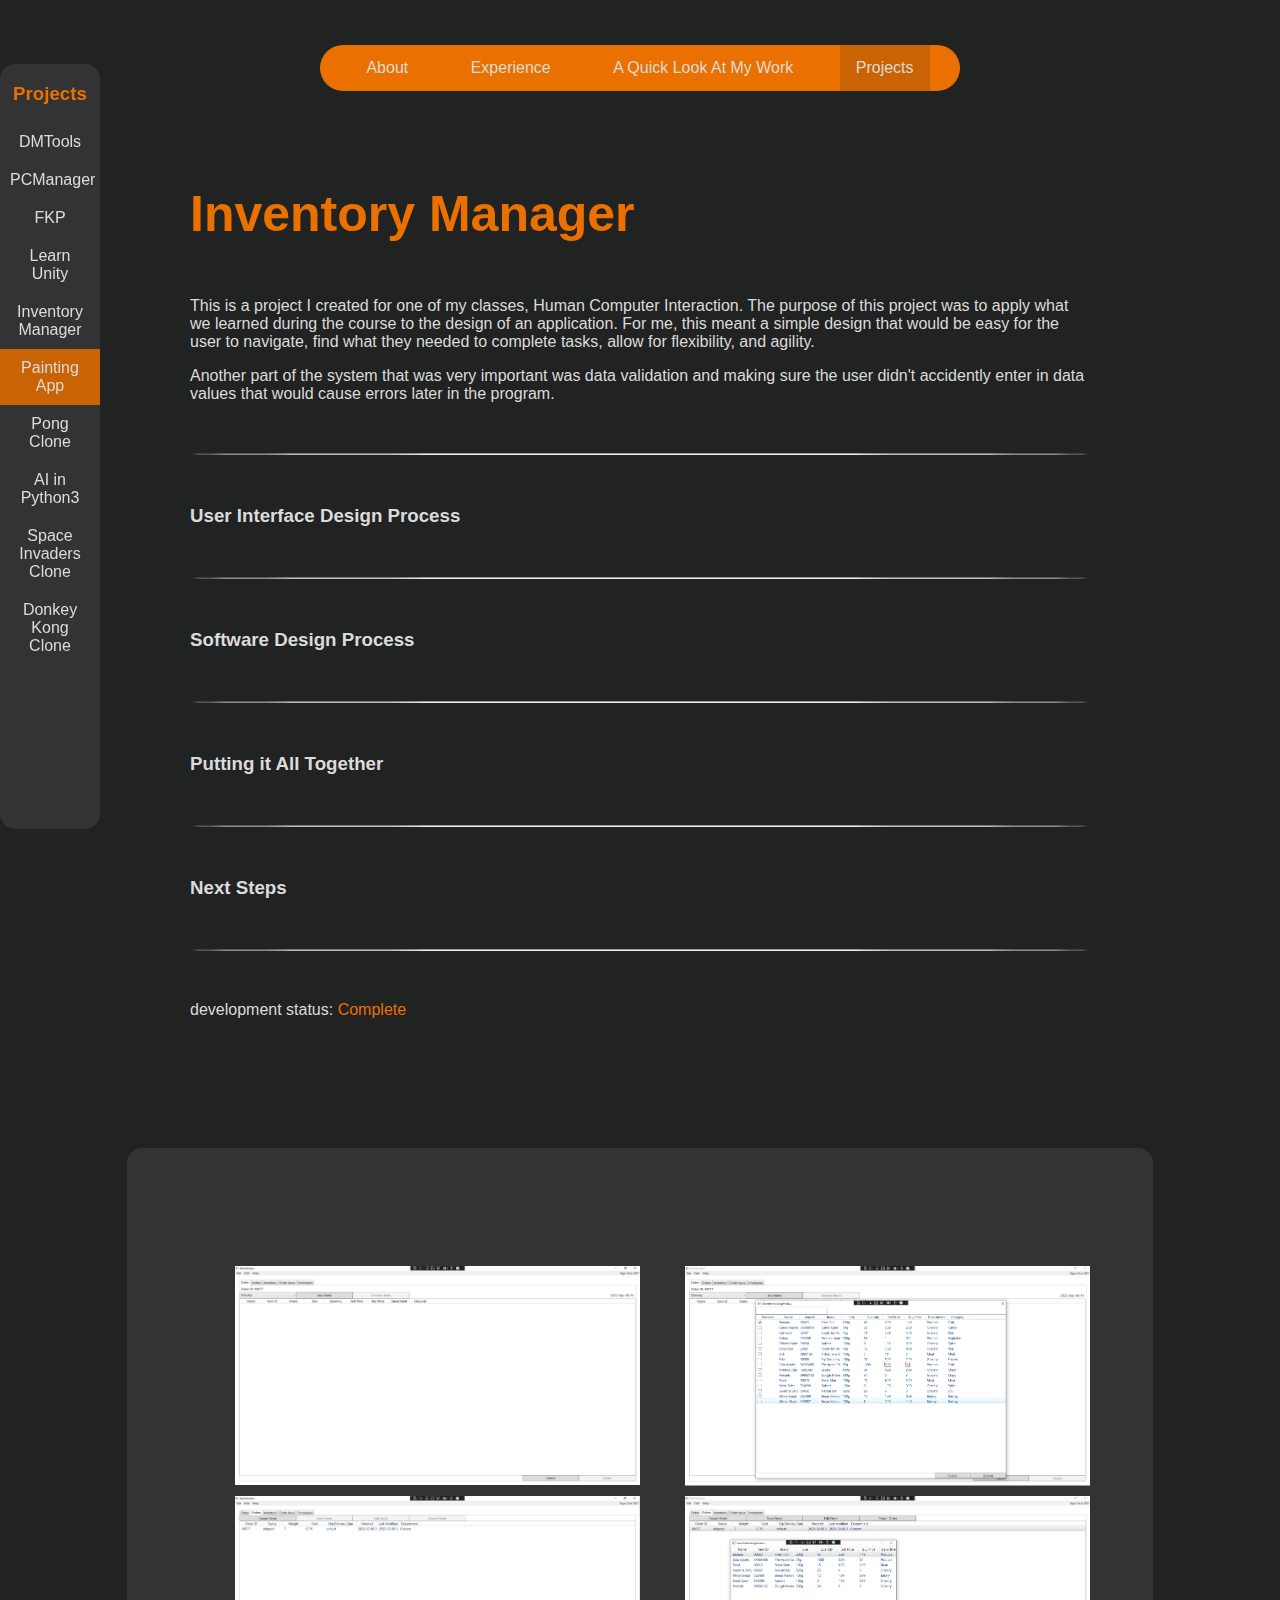
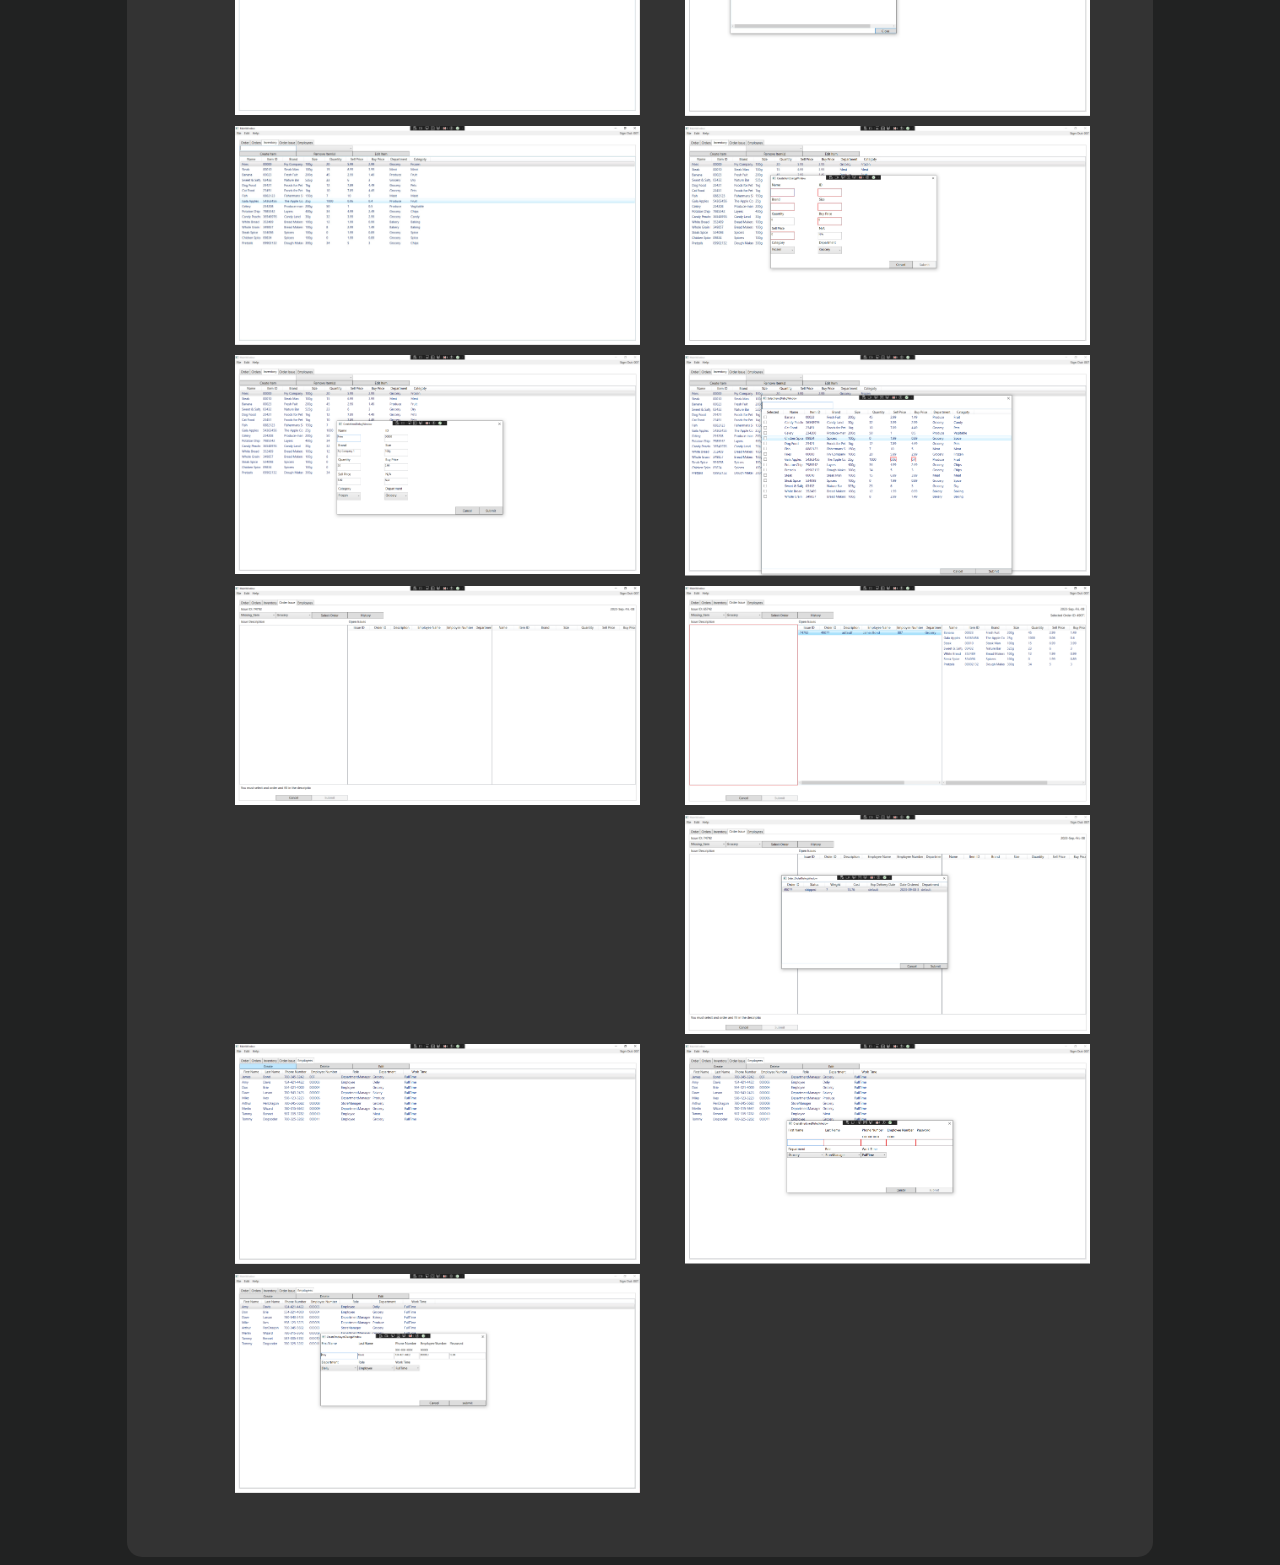
<file: PaintApp.html>
<!DOCTYPE html>
<html lang="en">
<head>
    <meta charset="UTF-8">
    <meta http-equiv="X-UA-Compatible" content="IE=edge">
    <meta name="viewport" content="width=device-width, initial-scale=1.0">
    <script src="https://ajax.googleapis.com/ajax/libs/jquery/3.6.3/jquery.min.js"></script>
    <script src="scripts/jquery.js"></script>
    <link rel="stylesheet" href="css/style.css">
<link rel="stylesheet" href="https://cdnjs.cloudflare.com/ajax/libs/font-awesome/4.7.0/css/font-awesome.min.css">
    <title>Kelsey's Portfolio | Inventory Manager</title>
</head>
<body>
<header>
    <nav>
        <ul id="menu">
            <li><a href="index.html">About</a></li>
            <li><a href="experience.html">Experience</a></li>
            <li><a href="Mywork.html">A Quick Look At My Work</a></li>
            <li  class="active">
               <div class="dropdown">
                <span>Projects</span>
                <div class="dropdown-content">
                    <ul>
                        <li id="back"><a href=""><img src="img/arrow_back.svg" alt=""></a></li>
                        <li><a href="DMTools.html">DMTools</a></li>
                        <li><a href="Character_Manager.html">PCManager</a></li>
                        <li><a href="FarmKillPig.html">FKP</a></li>
                        <li><a href="Learn_Unity.html">Learn Unity</a></li>
                        <li><a href="InventoryManager.html">Inventory Manager</a></li>
                        <li class="active"><a href="PaintApp.html">Painting App</a></li>
                        <li><a href="PongClone.html">Pong Clone</a></li>
                        <li><a href="AIPython3.html">AI in Python3</a></li>
                        <li><a href="SpaceInvadersClone.html">Space Invaders Clone</a></li>
                        <li><a href="DonkeyKongClone.html">Donkey Kong Clone</a></li>
                    </ul>
                </div>
               </div>
            </li>
            <li class="icon">
                <a href="javascript:void(0);" onclick="dropDownFunction()">
                    <i class="fa fa-bars"></i>
                </a>
            </li>
        </ul>
    </nav>
</header>
  
<div class="content-left">
    <h3>Projects</h3>
    <div id="project_links">
        <a href="DMTools.html">DMTools</a>
        <a href="Character_Manager.html">PCManager</a>
        <a href="FarmKillPig.html">FKP</a>
        <a href="Learn_Unity.html">Learn Unity</a>
        <a href="InventoryManager.html">Inventory Manager</a>
        <a class="active" href="PaintApp.html">Painting App</a>
        <a href="PongClone.html">Pong Clone</a>
        <a href="AIPython3.html">AI in Python3</a>
        <a href="SpaceInvadersClone.html">Space Invaders Clone</a>
        <a href="DonkeyKongClone.html">Donkey Kong Clone</a>
    </div>
</div>

<div class="content">
    <div>
        <h1 class="Title">Inventory Manager</h1>
        <p>
            This is a project I created for one of my classes, Human Computer
            Interaction. The purpose of this project was to apply what we
            learned during the course to the design of an application. For
            me, this meant a simple design that would be easy for the user
            to navigate, find what they needed to complete tasks, allow for
            flexibility, and agility. 
        </p>
        <p>
            Another part of the system that was very important was data validation
            and making sure the user didn't accidently enter in data values that
            would cause errors later in the program. 
        </p>
        
        <hr>

        <h3>User Interface Design Process</h3>
        <p>

        </p>

        <hr>
        <h3>Software Design Process</h3>
        <p>

        </p>

        <hr>
        <h3>Putting it All Together</h3>
        <p>

        </p>

        <hr>
        <h3>Next Steps</h3>
        <p>
            
        </p>

        <hr>
        <p>development status: <span class="status-complete">Complete</span></p>
    </div>
</div>

<div class="content-right scroller">
    <div class="img-container">
        <img src="img/inventoryManager/Inventory_Manager_Create_Order_Tab.jpg" 
            alt="">    
        <img src="img/inventoryManager/Inventory_Manager_Create_Order_Tab_Selected_Items_To_Add.jpg" 
            alt="">
        <img src="img/inventoryManager/Inventory_Manager_Orders_Tab.jpg" 
            alt="">
        <img src="img/inventoryManager/Inventory_Manager_Orders_Tab_View_Orderjpg.jpg" 
            alt="">
        <img src="img/inventoryManager/Inventory_Manager_Inventory_Tab.jpg" 
            alt="">
        <img src="img/inventoryManager/Inventory_Manager_Inventory_Tab_Create_Item.jpg" 
            alt="">
        <img src="img/inventoryManager/Inventory_Manager_Inventory_Tab_Create_New_Item.jpg"
            alt="">
        <img src="img/inventoryManager/Inventory_Manager_Inventory_Tab_Remove_Items.jpg"
            alt="">
        <img src="img/inventoryManager/Inventory_Manager_Order_Issue_Tab.jpg"
            alt="">
        <img src="img/inventoryManager/Inventory_Manager_Order_Issue_Tab_Order_Selected.jpg"
            alt="">
        <img src="img/inventoryManager/Inventory_Manager_Order_Issue_Tab_Select_Order.jpg"
            alt="">
        <img src="img/inventoryManager/Employees_Tab.jpg"
            alt="">
        <img src="img/inventoryManager/Employees_Tab_Create_New_Employee.jpg"
            alt="">
        <img src="img/inventoryManager/Employees_Tab_Edit_Employee.jpg"
            alt="">
    </div>
</div>

<div id="overlay" class="disable">
    <button id="close-button" class="right">X</button>
    
    <div class="row">
        <button id="prev">
            '<'
        </button>
        <img id="overlay-img">
        
        <button id="next">
            '>'
        </button>
        
    </div>
    <div class="current_image_container center">
        <span class="active-image">.</span> 
        <span>.</span> 
        <span>.</span>
        <span>.</span> 
        <span>.</span>
        <span>.</span>
        <span>.</span> 
        <span>.</span>
        <span>.</span> 
        <span>.</span>
        <span>.</span>
        <span>.</span>
        <span>.</span>
        <span>.</span>
    </div>
</div>
</body>
</html>
</file>
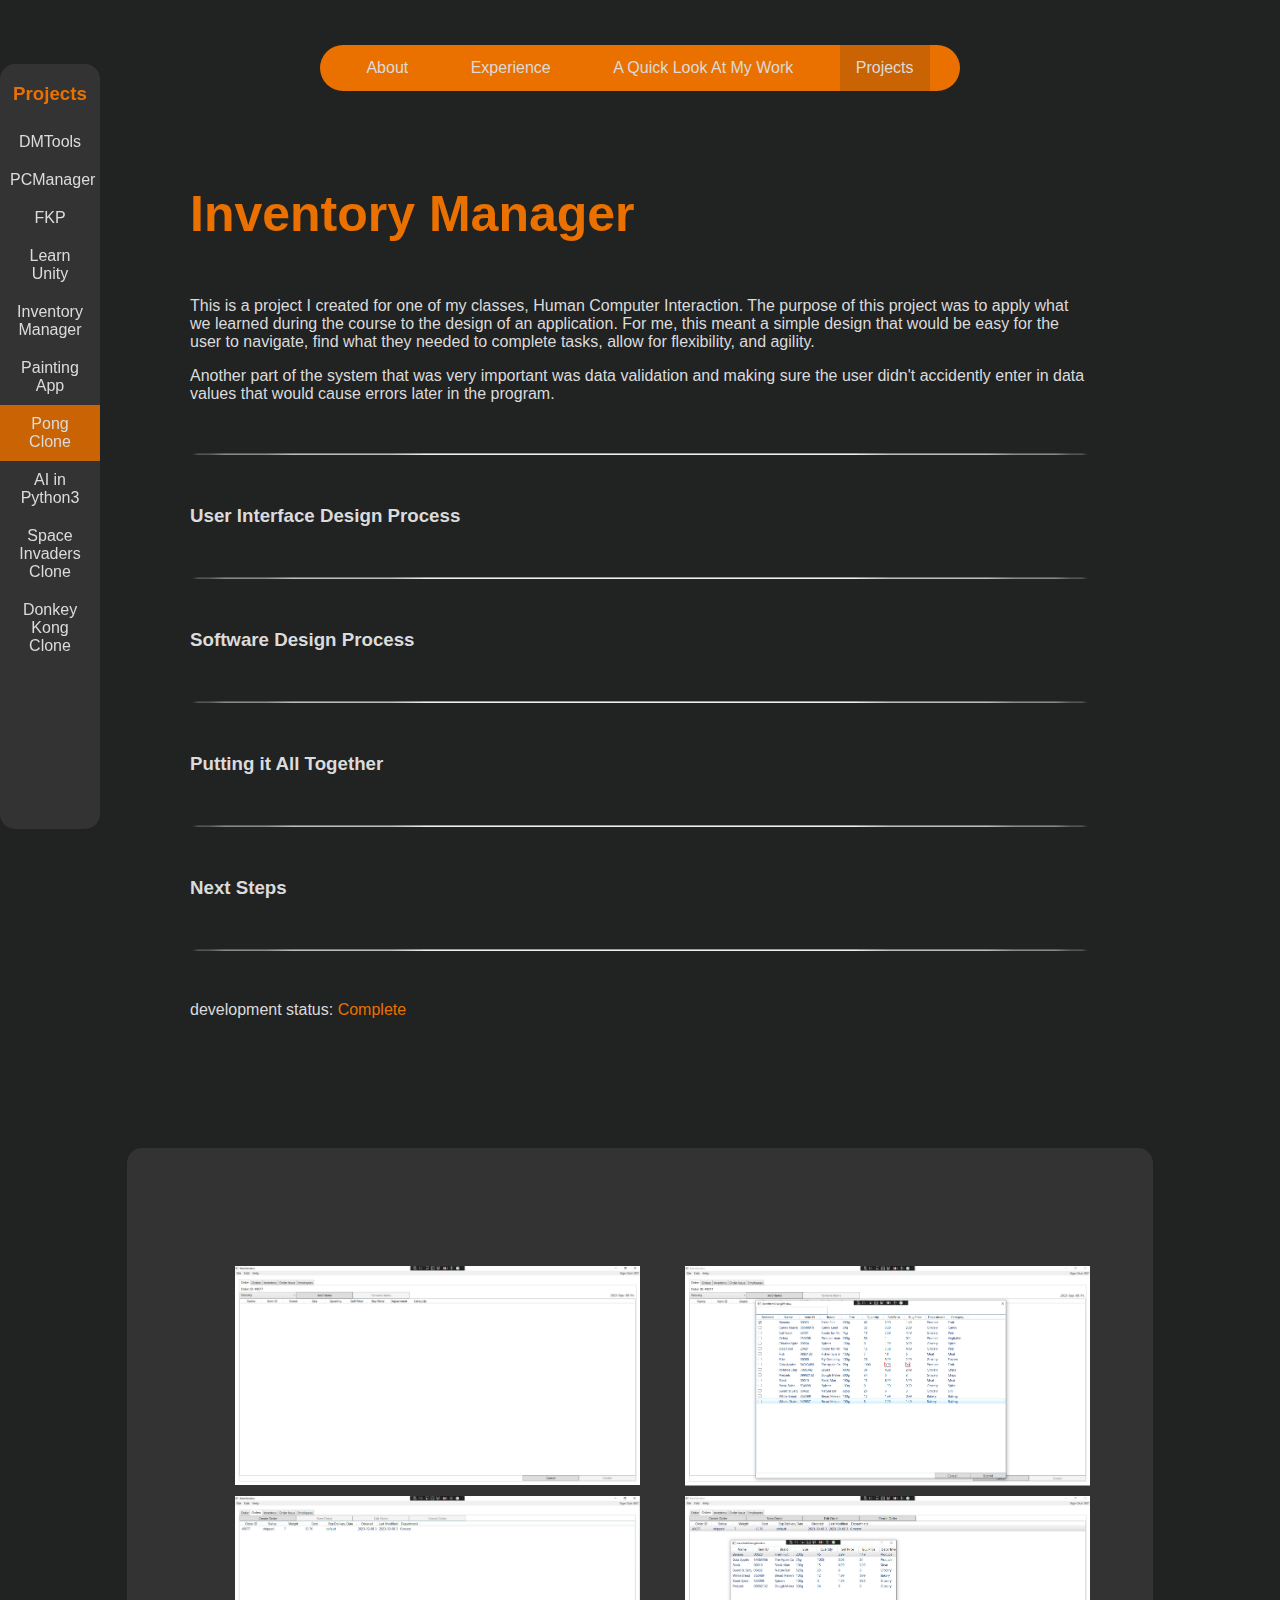
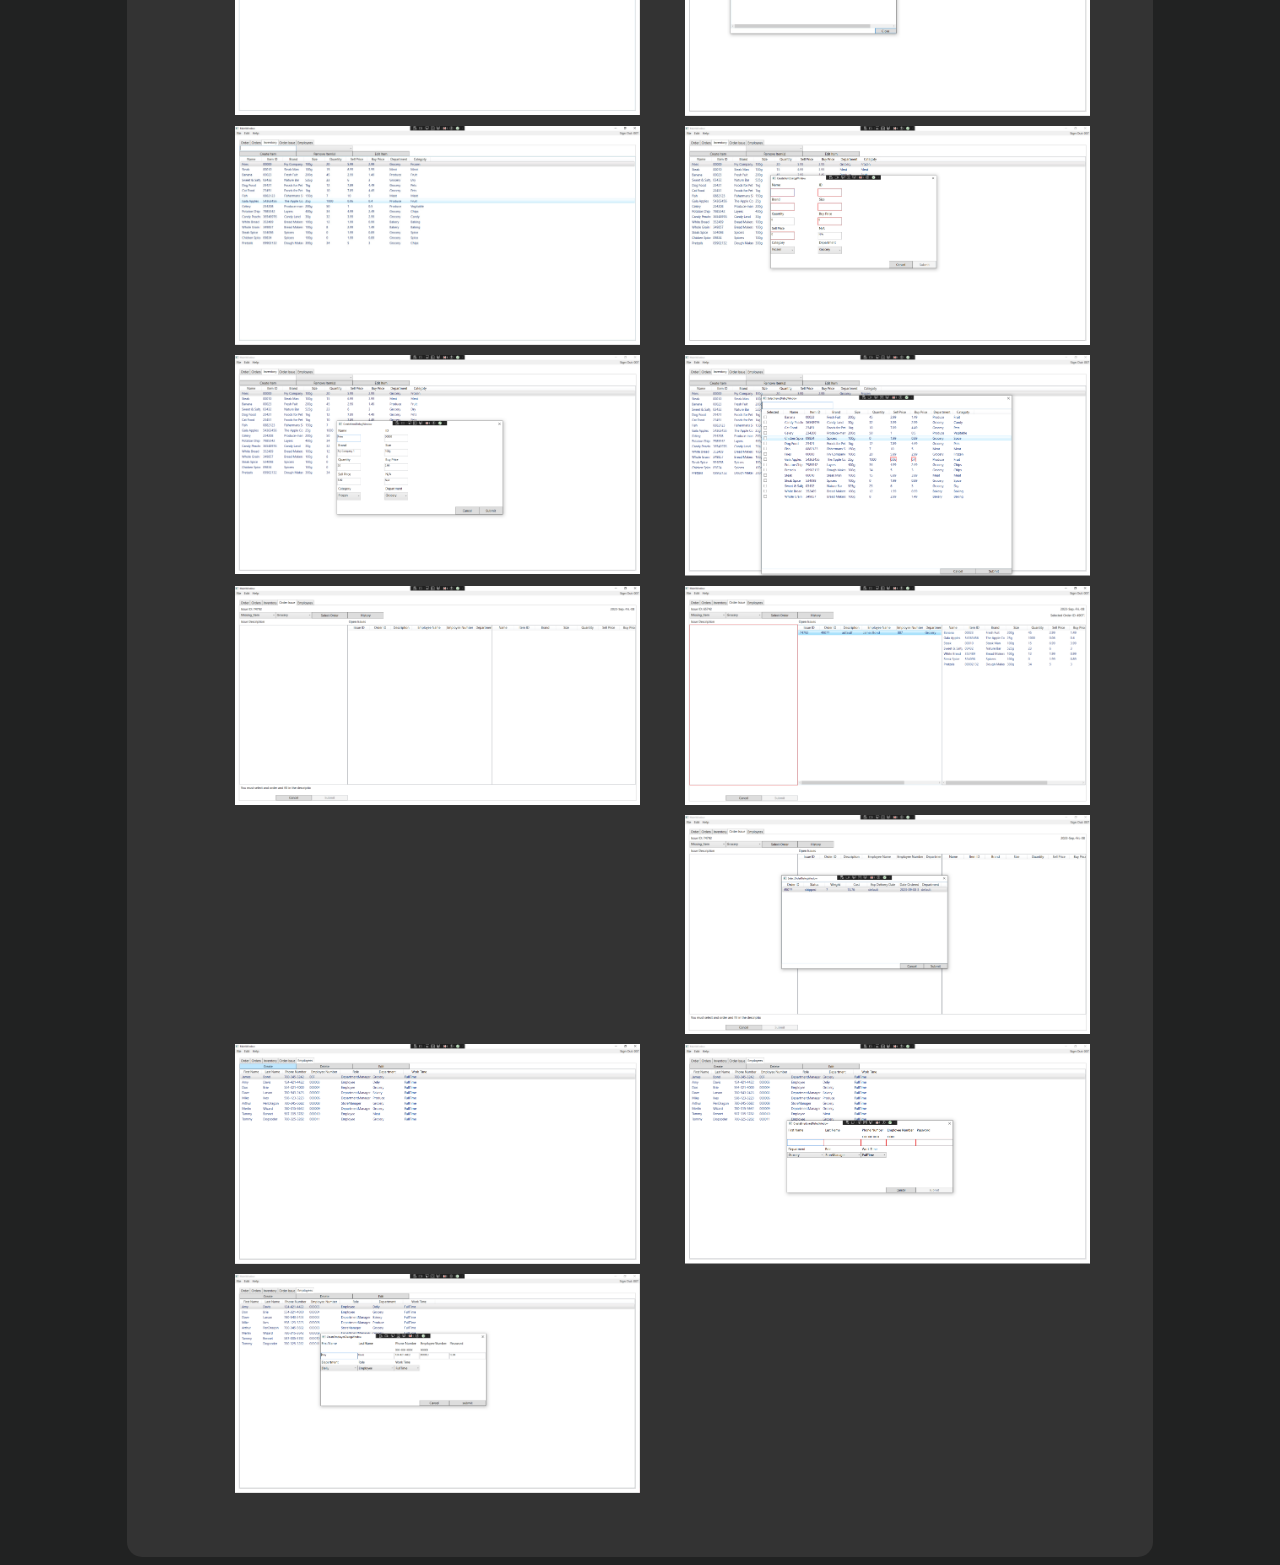
<file: PongClone.html>
<!DOCTYPE html>
<html lang="en">
<head>
    <meta charset="UTF-8">
    <meta http-equiv="X-UA-Compatible" content="IE=edge">
    <meta name="viewport" content="width=device-width, initial-scale=1.0">
    <script src="https://ajax.googleapis.com/ajax/libs/jquery/3.6.3/jquery.min.js"></script>
    <script src="scripts/jquery.js"></script>
    <link rel="stylesheet" href="css/style.css">
<link rel="stylesheet" href="https://cdnjs.cloudflare.com/ajax/libs/font-awesome/4.7.0/css/font-awesome.min.css">
    <title>Kelsey's Portfolio | Inventory Manager</title>
</head>
<body>
<header>
    <nav>
        <ul id="menu">
            <li><a href="index.html">About</a></li>
            <li><a href="experience.html">Experience</a></li>
            <li><a href="Mywork.html">A Quick Look At My Work</a></li>
            <li  class="active">
               <div class="dropdown">
                <span>Projects</span>
                <div class="dropdown-content">
                    <ul>
                        <li id="back"><a href=""><img src="img/arrow_back.svg" alt=""></a></li>
                        <li><a href="DMTools.html">DMTools</a></li>
                        <li><a href="Character_Manager.html">PCManager</a></li>
                        <li><a href="FarmKillPig.html">FKP</a></li>
                        <li><a href="Learn_Unity.html">Learn Unity</a></li>
                        <li><a href="InventoryManager.html">Inventory Manager</a></li>
                        <li><a href="PaintApp.html">Painting App</a></li>
                        <li class="active"><a href="PongClone.html">Pong Clone</a></li>
                        <li><a href="AIPython3.html">AI in Python3</a></li>
                        <li><a href="SpaceInvadersClone.html">Space Invaders Clone</a></li>
                        <li><a href="DonkeyKongClone.html">Donkey Kong Clone</a></li>
                    </ul>
                </div>
               </div>
            </li>
            <li class="icon">
                <a href="javascript:void(0);" onclick="dropDownFunction()">
                    <i class="fa fa-bars"></i>
                </a>
            </li>
        </ul>
    </nav>
</header>
  
<div class="content-left">
    <h3>Projects</h3>
    <div id="project_links">
        <a href="DMTools.html">DMTools</a>
        <a href="Character_Manager.html">PCManager</a>
        <a href="FarmKillPig.html">FKP</a>
        <a href="Learn_Unity.html">Learn Unity</a>
        <a href="InventoryManager.html">Inventory Manager</a>
        <a href="PaintApp.html">Painting App</a>
        <a class="active" href="PongClone.html">Pong Clone</a>
        <a href="AIPython3.html">AI in Python3</a>
        <a href="SpaceInvadersClone.html">Space Invaders Clone</a>
        <a href="DonkeyKongClone.html">Donkey Kong Clone</a>
    </div>
</div>

<div class="content">
    <div>
        <h1 class="Title">Inventory Manager</h1>
        <p>
            This is a project I created for one of my classes, Human Computer
            Interaction. The purpose of this project was to apply what we
            learned during the course to the design of an application. For
            me, this meant a simple design that would be easy for the user
            to navigate, find what they needed to complete tasks, allow for
            flexibility, and agility. 
        </p>
        <p>
            Another part of the system that was very important was data validation
            and making sure the user didn't accidently enter in data values that
            would cause errors later in the program. 
        </p>
        
        <hr>

        <h3>User Interface Design Process</h3>
        <p>

        </p>

        <hr>
        <h3>Software Design Process</h3>
        <p>

        </p>

        <hr>
        <h3>Putting it All Together</h3>
        <p>

        </p>

        <hr>
        <h3>Next Steps</h3>
        <p>
            
        </p>

        <hr>
        <p>development status: <span class="status-complete">Complete</span></p>
    </div>
</div>

<div class="content-right scroller">
    <div class="img-container">
        <img src="img/inventoryManager/Inventory_Manager_Create_Order_Tab.jpg" 
            alt="">    
        <img src="img/inventoryManager/Inventory_Manager_Create_Order_Tab_Selected_Items_To_Add.jpg" 
            alt="">
        <img src="img/inventoryManager/Inventory_Manager_Orders_Tab.jpg" 
            alt="">
        <img src="img/inventoryManager/Inventory_Manager_Orders_Tab_View_Orderjpg.jpg" 
            alt="">
        <img src="img/inventoryManager/Inventory_Manager_Inventory_Tab.jpg" 
            alt="">
        <img src="img/inventoryManager/Inventory_Manager_Inventory_Tab_Create_Item.jpg" 
            alt="">
        <img src="img/inventoryManager/Inventory_Manager_Inventory_Tab_Create_New_Item.jpg"
            alt="">
        <img src="img/inventoryManager/Inventory_Manager_Inventory_Tab_Remove_Items.jpg"
            alt="">
        <img src="img/inventoryManager/Inventory_Manager_Order_Issue_Tab.jpg"
            alt="">
        <img src="img/inventoryManager/Inventory_Manager_Order_Issue_Tab_Order_Selected.jpg"
            alt="">
        <img src="img/inventoryManager/Inventory_Manager_Order_Issue_Tab_Select_Order.jpg"
            alt="">
        <img src="img/inventoryManager/Employees_Tab.jpg"
            alt="">
        <img src="img/inventoryManager/Employees_Tab_Create_New_Employee.jpg"
            alt="">
        <img src="img/inventoryManager/Employees_Tab_Edit_Employee.jpg"
            alt="">
    </div>
</div>

<div id="overlay" class="disable">
    <button id="close-button" class="right">X</button>
    
    <div class="row">
        <button id="prev">
            '<'
        </button>
        
        <img id="overlay-img">
        
        <button id="next">
            '>'
        </button>
        
    </div>
    <div class="current_image_container center">
        <span class="active-image">.</span> 
        <span>.</span> 
        <span>.</span>
        <span>.</span> 
        <span>.</span>
        <span>.</span>
        <span>.</span> 
        <span>.</span>
        <span>.</span> 
        <span>.</span>
        <span>.</span>
        <span>.</span>
        <span>.</span>
        <span>.</span>
    </div>
</div>
</body>
</html>
</file>
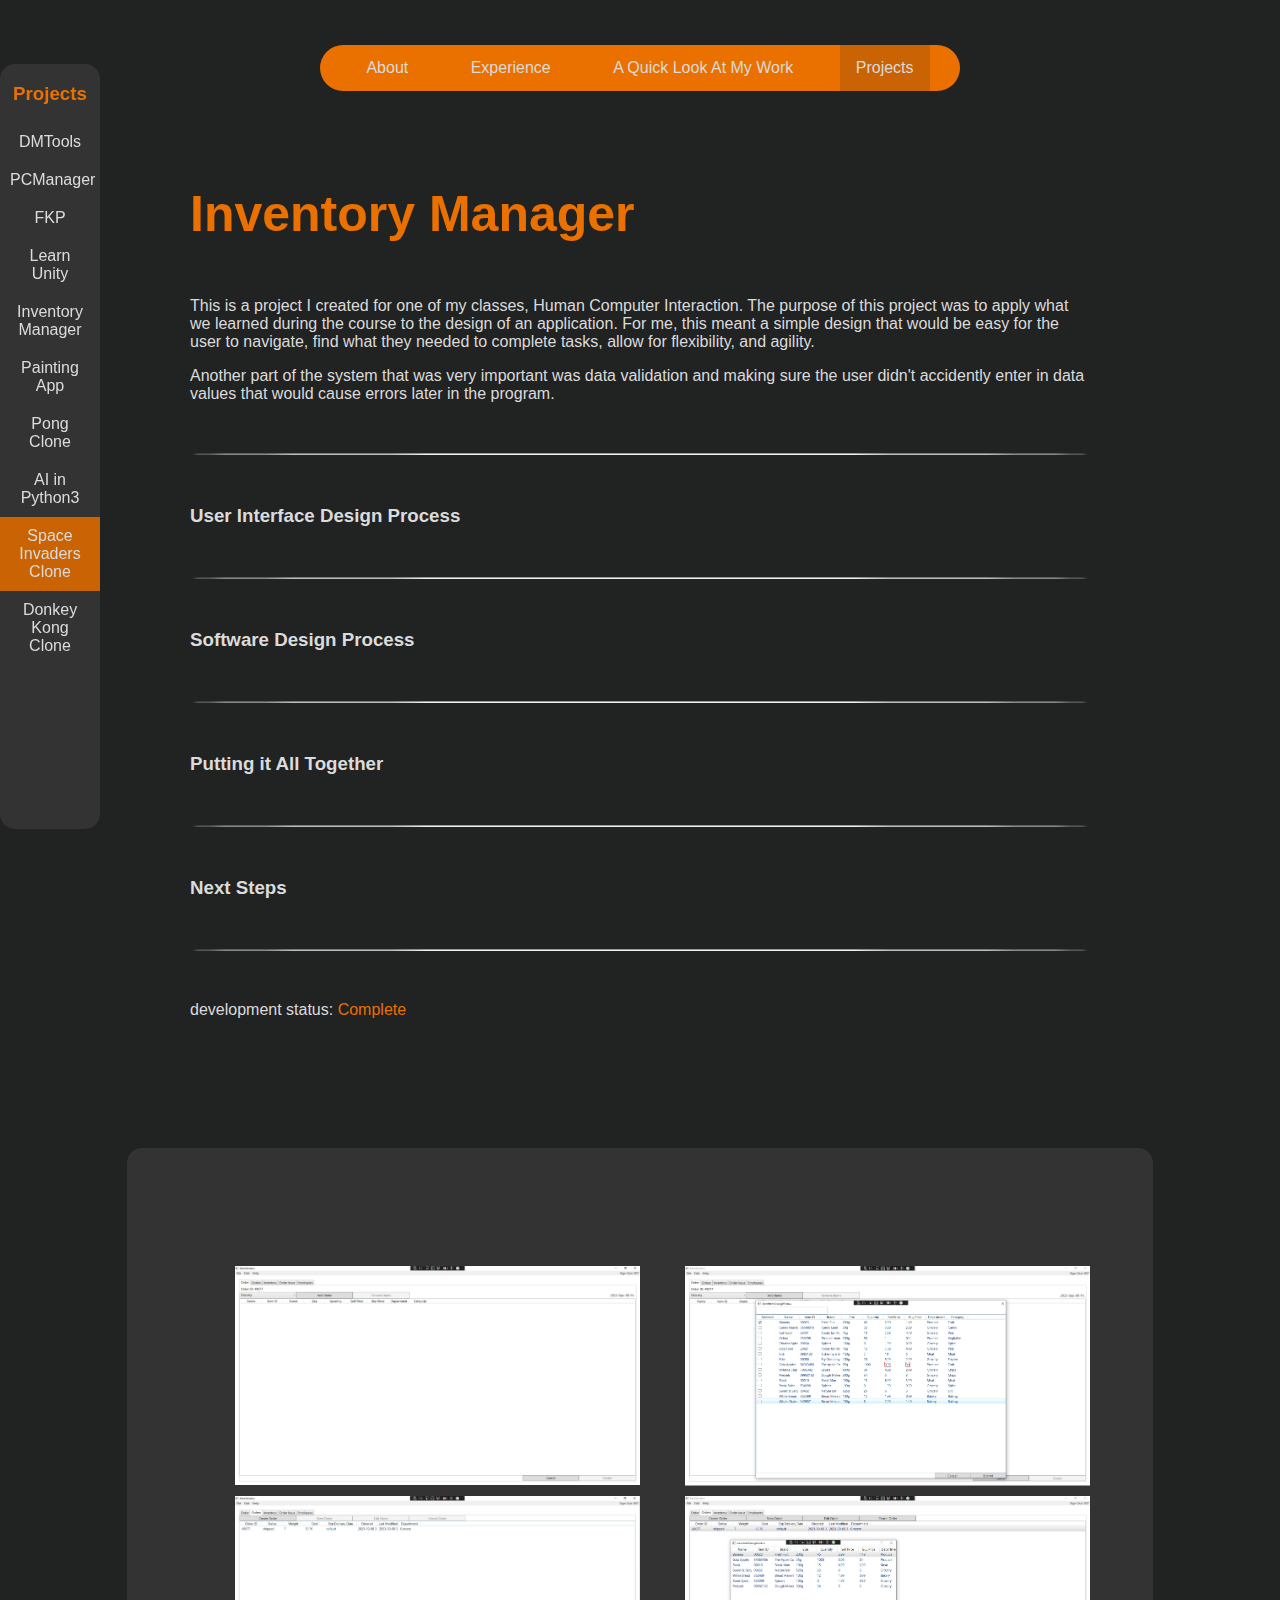
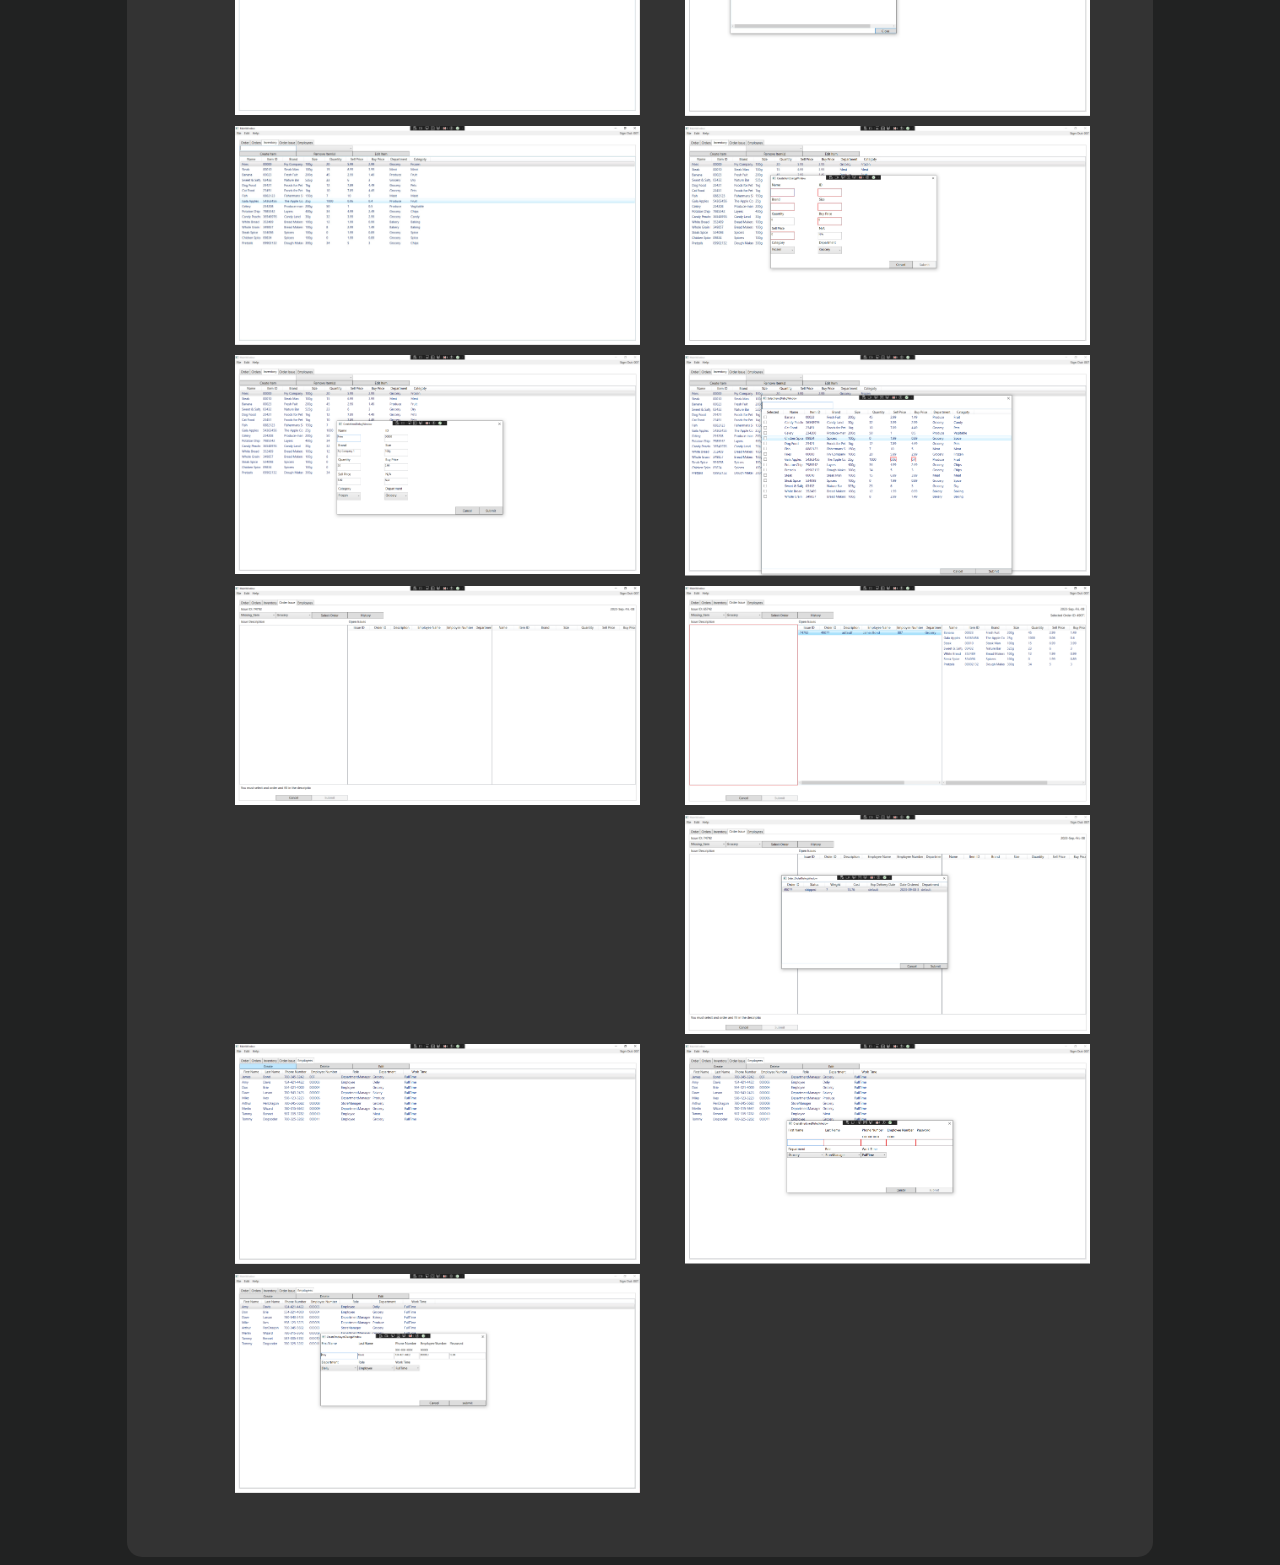
<file: SpaceInvadersClone.html>
<!DOCTYPE html>
<html lang="en">
<head>
    <meta charset="UTF-8">
    <meta http-equiv="X-UA-Compatible" content="IE=edge">
    <meta name="viewport" content="width=device-width, initial-scale=1.0">
    <script src="https://ajax.googleapis.com/ajax/libs/jquery/3.6.3/jquery.min.js"></script>
    <script src="scripts/jquery.js"></script>
    <link rel="stylesheet" href="css/style.css">
    <link rel="stylesheet" href="https://cdnjs.cloudflare.com/ajax/libs/font-awesome/4.7.0/css/font-awesome.min.css">
    <title>Kelsey's Portfolio | Inventory Manager</title>
</head>
<body>
<header>
    <nav>
        <ul id="menu">
            <li><a href="index.html">About</a></li>
            <li><a href="experience.html">Experience</a></li>
            <li><a href="Mywork.html">A Quick Look At My Work</a></li>
            <li  class="active">
               <div class="dropdown">
                <span>Projects</span>
                <div class="dropdown-content">
                    <ul>
                        <li id="back"><a href=""><img src="img/arrow_back.svg" alt=""></a></li>
                        <li><a href="DMTools.html">DMTools</a></li>
                        <li><a href="Character_Manager.html">PCManager</a></li>
                        <li><a href="FarmKillPig.html">FKP</a></li>
                        <li><a href="Learn_Unity.html">Learn Unity</a></li>
                        <li><a href="InventoryManager.html">Inventory Manager</a></li>
                        <li><a href="PaintApp.html">Painting App</a></li>
                        <li><a href="PongClone.html">Pong Clone</a></li>
                        <li><a href="AIPython3.html">AI in Python3</a></li>
                        <li class="active"><a href="SpaceInvadersClone.html">Space Invaders Clone</a></li>
                        <li><a href="DonkeyKongClone.html">Donkey Kong Clone</a></li>
                    </ul>
                </div>
               </div>
            </li>
            <li class="icon">
                <a href="javascript:void(0);" onclick="dropDownFunction()">
                    <i class="fa fa-bars"></i>
                </a>
            </li>
        </ul>
    </nav>
</header>
 
<div class="content-left">
    <h3>Projects</h3>
    <div id="project_links">
        <a href="DMTools.html">DMTools</a>
        <a href="Character_Manager.html">PCManager</a>
        <a href="FarmKillPig.html">FKP</a>
        <a href="Learn_Unity.html">Learn Unity</a>
        <a href="InventoryManager.html">Inventory Manager</a>
        <a href="PaintApp.html">Painting App</a>
        <a href="PongClone.html">Pong Clone</a>
        <a href="AIPython3.html">AI in Python3</a>
        <a class="active" href="SpaceInvadersClone.html">Space Invaders Clone</a>
        <a href="DonkeyKongClone.html">Donkey Kong Clone</a>
    </div>
</div>

<div class="content">
    <div>
        <h1 class="Title">Inventory Manager</h1>
        <p>
            This is a project I created for one of my classes, Human Computer
            Interaction. The purpose of this project was to apply what we
            learned during the course to the design of an application. For
            me, this meant a simple design that would be easy for the user
            to navigate, find what they needed to complete tasks, allow for
            flexibility, and agility. 
        </p>
        <p>
            Another part of the system that was very important was data validation
            and making sure the user didn't accidently enter in data values that
            would cause errors later in the program. 
        </p>
        
        <hr>

        <h3>User Interface Design Process</h3>
        <p>

        </p>

        <hr>
        <h3>Software Design Process</h3>
        <p>

        </p>

        <hr>
        <h3>Putting it All Together</h3>
        <p>

        </p>

        <hr>
        <h3>Next Steps</h3>
        <p>
            
        </p>

        <hr>
        <p>development status: <span class="status-complete">Complete</span></p>
    </div>
</div>

<div class="content-right scroller">
    <div class="img-container">
        <img src="img/inventoryManager/Inventory_Manager_Create_Order_Tab.jpg" 
            alt="">    
        <img src="img/inventoryManager/Inventory_Manager_Create_Order_Tab_Selected_Items_To_Add.jpg" 
            alt="">
        <img src="img/inventoryManager/Inventory_Manager_Orders_Tab.jpg" 
            alt="">
        <img src="img/inventoryManager/Inventory_Manager_Orders_Tab_View_Orderjpg.jpg" 
            alt="">
        <img src="img/inventoryManager/Inventory_Manager_Inventory_Tab.jpg" 
            alt="">
        <img src="img/inventoryManager/Inventory_Manager_Inventory_Tab_Create_Item.jpg" 
            alt="">
        <img src="img/inventoryManager/Inventory_Manager_Inventory_Tab_Create_New_Item.jpg"
            alt="">
        <img src="img/inventoryManager/Inventory_Manager_Inventory_Tab_Remove_Items.jpg"
            alt="">
        <img src="img/inventoryManager/Inventory_Manager_Order_Issue_Tab.jpg"
            alt="">
        <img src="img/inventoryManager/Inventory_Manager_Order_Issue_Tab_Order_Selected.jpg"
            alt="">
        <img src="img/inventoryManager/Inventory_Manager_Order_Issue_Tab_Select_Order.jpg"
            alt="">
        <img src="img/inventoryManager/Employees_Tab.jpg"
            alt="">
        <img src="img/inventoryManager/Employees_Tab_Create_New_Employee.jpg"
            alt="">
        <img src="img/inventoryManager/Employees_Tab_Edit_Employee.jpg"
            alt="">
    </div>
</div>

<div id="overlay" class="disable">
    <button id="close-button" class="right">X</button>
    
    <div class="row">
        <button id="prev">
            '<'
        </button>
        
        <img id="overlay-img">
        
        <button id="next">
            '>'
        </button>
    </div>
    <div class="current_image_container center">
        <span class="active-image">.</span> 
        <span>.</span> 
        <span>.</span>
        <span>.</span> 
        <span>.</span>
        <span>.</span>
        <span>.</span> 
        <span>.</span>
        <span>.</span> 
        <span>.</span>
        <span>.</span>
        <span>.</span>
        <span>.</span>
        <span>.</span>
    </div>
</div>
</body>
</html>
</file>
<file: css/style.css>
body{
    background-color: #212222;
    color: rgb(219, 219, 219);
    font-family: Sans-serif;
  }
  
img {
  width: 60%;
}

a {
  color: rgb(234, 113, 0)
}

a:visited {
  color: rgb(26, 145, 117);
}

hr {
  margin-top: 50px;
  margin-bottom: 50px;
  border-radius: 50%;
  color: rgb(234, 113, 0)
}

header nav ul {
  position: absolute;
  border-radius: 50px;
  top: 5%;
  Left: 25%;
  width: 50%;
  list-style-type: none;
  margin: 0;
  padding: 0; 
  list-style: none;
  display: flex;
  justify-content: space-evenly;
  align-items: center;
  overflow: hidden;
  background-color: rgb(234, 113, 0)
}

head nav ul li {
  align-content: center;
}

header nav li a /*, header nav li div.dropdown*/ { 
  transition: transform 0.2s;
}

/* Change the link color to #111 (black) on hover */
header nav li a:hover, div.content-left a:hover/*, header nav li div.dropdown:hover*/ {
  transform: scale(1.5);
}

header nav div.dropdown:hover {
  background-color: rgb(26, 145, 117);
  cursor: pointer;
}


footer {
  display: grid;
  grid-template-columns: 1fr 1fr 1fr;
  padding: 75px;
  background-color: rgb(64, 64, 66);
}

footer ul {
  padding: 0;
  margin: 0;
  list-style: none;
}

footer ul li a {
  color: white;
}


button {
  background-color: rgb(234, 113, 0);
  color: rgb(219, 219, 219);
  border-radius: 20px;
  font-size: 20px;
  width: 50px;
  border: none;
  transition: transform 0.2s;
}

button a {
  text-decoration: None;
  color: white;
}

button a:visited {
  color: white;
}

button:hover {
  cursor: pointer;
  background: rgb(26, 145, 117);
  transform: scale(1.2);
}

a.Title {
  color: rgb(234, 113, 0);
  text-decoration: underline;
}

li#contact {
  float: right;
}

li div.dropdown {
  display: block;
  color: rgb(219, 219, 219);
  text-align: center;
  padding: 14px 16px;
  text-decoration: none;
}

ul#menu li a {
  display: block;
  color: rgb(219, 219, 219);
  text-align: center;
  padding: 14px 16px;
  text-decoration: none;
}

h1.Title {
  text-align: left;
}

a#back_to_top:hover {
  cursor: pointer;
}

/* ================== ID'S ==================== */

#back_to_top img {
  width: 100px;
  padding-left: 300px;
}


#menu li {
  float: left;
}

#skills {
  display: flex;
  justify-content: space-evenly;
  align-items: center;
}

#overlay {
  border-radius: 15px;
  top: 0;
  left: 0;
  right: 0;
  bottom: 0;
  width: 70%;
  height: 90%;
  position:absolute;
  margin: auto;
  padding: 20px;
  background-color: rgba(0, 0, 0, 0.726);
  color: rgb(219, 219, 219);
  display: grid;
  grid-template-columns: 1fr;
}

#overlay div:nth-child(1) {
  grid-row: 0;
  height: 70px;
}

#overlay div:nth-child(2) {
  grid-row: 2;
  display: flex;
}

#overlay div:nth-child(3) {
  grid-row: 3;
  width: 100%;
}

#overlay img#overlay-img {
  width: 100%;
  margin: 20px;
}

#close-button {
  width: 50px;
  height: 50px;
  border-radius: 50%;
  margin-right: 20px;
}

#prev, #next {
  height: 600px;
  margin-top: 50px;
}

#back {
  width: 75px;
  height: 20px;
}

#image_row {
  background-color: #333;
  overflow: auto;
  white-space: nowrap;
  padding: 10px;
}

#image_row img{
  padding: 10px;
}

/* ================== CLASSES ==================== */

.active {
  background-color: rgb(201, 99, 3);
}

.active-image {
  font-size: 50px
}

.center {
  display: block;
  margin-left: auto;
  margin-right: auto;
  width: 50%;
}

.center {
  text-align: center;
}

.content {
  color: rgb(219, 219, 219);
  border-radius: 15px;
  max-width: 900px;
  padding: 5%;
  padding-top: 5%;
  margin: auto;
  margin-top: 7%;
}

.content-right {
  background-color: #333;
  position: fixed;
  right: 0;
  top: 0;
  border-radius: 15px;
  margin-top: 5%;
  height: 85%;
  width: 300px;
  overflow-y: scroll;
}

.content-left {
  background-color: #333;
  position: fixed;
  left: 0;
  top: 0;
  border-radius: 15px;
  margin-top: 5%;
  height: 85%;
  width: 300px;
  padding: 0px;
  overflow: hidden;
}

.content-left h3 {
  text-align: center;
  color: rgb(234, 113, 0);;
}

.content-left #project_links a {
  display: block;
  color:rgb(219, 219, 219);
  text-align: center;
  text-decoration: none;
  padding: 10px;
  transition: transform 0.2s;
}

.content-left #project_links a:hover {
  background-color: rgb(26, 145, 117);
}

.sideBySideImg {
  display: grid;
  grid-template-columns: 5fr 5fr;
}

.sideBySideImg img {
  margin: 10px;
  width: 95%;
}

.img-container {
  margin-top: 5%;
}

.img-container img {
  margin-left: 5%;
  width: 90%;
}

.img-container img:hover {
  cursor: pointer;
}

.dropdown {
  position: relative;
  display: inline-block;
}

.dropdown-content {
  display: none;
  position: absolute;
  background-color: rgb(219, 219, 219);
  min-width: 160px;
  box-shadow: 0px 8px 16px 0px rgba(0,0,0,0.2);
  padding: 12px 16px;
  z-index: 1;
}

.disable {
  visibility: hidden;
}

.enable {
  visibility: visible;
}

.right {
  position: absolute;
  right: 0px;
  width: 300px;
  padding: 10px;
}

.scroller {
  width: 300px;
  overflow-y: scroll;
  scrollbar-color: rgb(0, 0, 0) rgb(95, 97, 95);
  scrollbar-width: thin;
}

.Title {
  font-size: 50px;
  text-align: center;
  color: rgb(234, 113, 0);
  padding-bottom: 20px;
}

.status-paused {
  color: darkorange;
}

.status-canceled {
  color: red;
}

.status-working {
  color: greenyellow;
}

.status-complete {
  color: rgb(234, 113, 0);
}

.project_piece {
  display: grid;
  grid-template-columns: 2fr 3fr;
}

.project_piece a.Title:hover {
  transform: translateY(-10px);
}

.project_piece img {
  width: 100%;
  transition: transform 0.2s;
}

.project_piece img:hover {
  transform: scale(1.7) translateX(-100px) translateY(10px);
}

.project_piece div:nth-child(3) {
  grid-row: 2;
  grid-column-start: 1;
  grid-column-end: 5;
  width: 100%;
}

/* ========= RESPONSIVE DESIGN ========= */


@media screen and (max-width: 1664px) {
  .content-right {
    position: relative;
    width: 900px;
    padding: 5%;
    margin: auto;
    margin-top: 50px;
    z-index: -1;
  }

  .content-left {
    max-width: 200px;
  }

  .img-container img {
    float: left;
    display: inline;
    width: 45%;
    margin-top: 10px;
  }
}

@media screen and (max-width: 1436px) {
  .content-left {
    max-width: 100px;
  }

  #overlay {
    width: 95%;
  }
}

@media screen and (max-width: 1218px) {
  .content-left {
   display: none;
  }
}

/* project piece */
@media screen and (max-width: 950px) {
  .content-right {
    width: 90%;
  }

  .project_piece {
    display: grid;
    grid-template-columns: 1fr
  }
  
  .project_piece div:nth-child(2) {
    grid-row: 2;
    width:100%;
  }

  .project_piece div:nth-child(3) {
    grid-row:3;
    width:100%;
  }

  .project_piece img:hover {
    transform: scale(1);
  }
  
}

/* only show the hamburger menu and about button */
@media screen and (max-width: 600px) {
  #menu li:not(:first-child) {display: none;}
  #menu li.icon {
    float: right;
    display: block;
  }

  #menu.responsive .icon {
    position: absolute;
    right: 0;
    top: 0;
  }
  #menu.responsive li {
    float: none;
    display: block;
    text-align: left;
  }

  footer {
    grid-template-columns: 1fr;
  }

  #back_to_top img {
    width: 100px;
    padding: 0%;
  }

}

/* stop showing the hamburger menu and show all nav elements */
@media screen and (min-width: 600px) {
  #menu li:not(:first-child) {display: inline;}
  #menu li.icon {
    display: none;
  }

}
</file>
